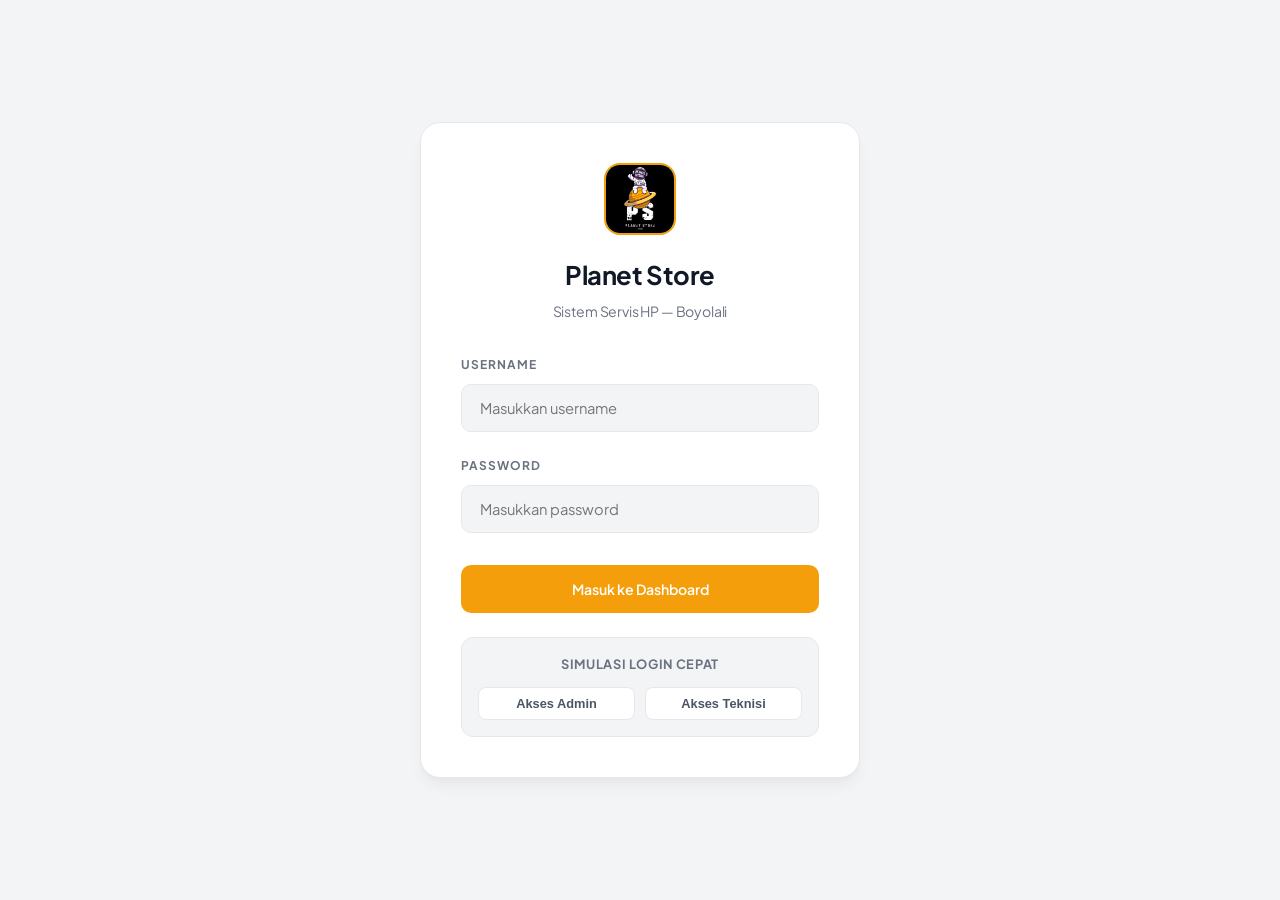
<file: DS_SERVICE/DEMO/index.html>
<!DOCTYPE html>
<html lang="id">
<head>
    <meta charset="UTF-8">
    <meta name="viewport" content="width=device-width, initial-scale=1.0">
    <title>Dashboard Servis — Planet Store Boyolali</title>
    <!-- CSS Link -->
    <link rel="stylesheet" href="css/style.css">
    <link rel="icon" type="image/jpeg" href="../../BRANDING_KIT/LOGO.jpg">
    <script>
        // Check active session before rendering body
        const activeUser = sessionStorage.getItem('active_user');
        if (!activeUser) {
            window.location.href = 'login.html';
        }
    </script>
</head>
<body>

    <!-- App Shell Container -->
    <div class="app-container">
        
        <!-- Sidebar Navigation -->
        <aside class="sidebar">
            <div class="brand">
                <img src="../../BRANDING_KIT/LOGO.jpg" alt="Logo Planet Store" class="brand-logo-img">
                <div class="brand-info">
                    <h1>Planet Store</h1>
                    <span>Boyolali · Service</span>
                </div>
            </div>
            
            <nav style="margin-top: 20px;">
                <ul class="nav-menu">
                    <li class="nav-item active" data-tab="overview">
                        <a href="javascript:void(0)">
                            <svg viewBox="0 0 24 24" fill="none" stroke="currentColor" stroke-width="2" stroke-linecap="round" stroke-linejoin="round"><rect x="3" y="3" width="7" height="9"/><rect x="14" y="3" width="7" height="5"/><rect x="14" y="12" width="7" height="9"/><rect x="3" y="16" width="7" height="5"/></svg> Ringkasan Dashboard
                        </a>
                    </li>
                    <li class="nav-item" data-tab="tickets">
                        <a href="javascript:void(0)">
                            <svg viewBox="0 0 24 24" fill="none" stroke="currentColor" stroke-width="2" stroke-linecap="round" stroke-linejoin="round"><path d="M14.7 6.3a1 1 0 0 0 0 1.4l1.6 1.6a1 1 0 0 0 1.4 0l3.77-3.77a6 6 0 0 1-7.94 7.94l-6.91 6.91a2.12 2.12 0 0 1-3-3l6.91-6.91a6 6 0 0 1 7.94-7.94l-3.76 3.76z"/></svg> Daftar Antrian Servis
                        </a>
                    </li>
                    <li class="nav-item" data-tab="parts">
                        <a href="javascript:void(0)">
                            <svg viewBox="0 0 24 24" fill="none" stroke="currentColor" stroke-width="2" stroke-linecap="round" stroke-linejoin="round"><path d="M21 16V8a2 2 0 0 0-1-1.73l-7-4a2 2 0 0 0-2 0l-7 4A2 2 0 0 0 3 8v8a2 2 0 0 0 1 1.73l7 4a2 2 0 0 0 2 0l7-4A2 2 0 0 0 21 16z"/><polyline points="3.27 6.96 12 12.01 20.73 6.96"/><line x1="12" y1="22.08" x2="12" y2="12"/></svg> Manajemen Sparepart & Stok
                        </a>
                    </li>
                    <li class="nav-item" data-tab="techs">
                        <a href="javascript:void(0)">
                            <svg viewBox="0 0 24 24" fill="none" stroke="currentColor" stroke-width="2" stroke-linecap="round" stroke-linejoin="round"><path d="M17 21v-2a4 4 0 0 0-4-4H5a4 4 0 0 0-4 4v2"/><circle cx="9" cy="7" r="4"/><path d="M23 21v-2a4 4 0 0 0-3-3.87"/><path d="M16 3.13a4 4 0 0 1 0 7.75"/></svg> Manajemen Teknisi
                        </a>
                    </li>
                    <li class="nav-item" data-tab="mutations" id="tab-mutations-link">
                        <a href="javascript:void(0)">
                            <svg viewBox="0 0 24 24" fill="none" stroke="currentColor" stroke-width="2" stroke-linecap="round" stroke-linejoin="round"><line x1="12" y1="1" x2="12" y2="23"/><path d="M17 5H9.5a3.5 3.5 0 0 0 0 7h5a3.5 3.5 0 0 1 0 7H6"/></svg> Mutasi Keuangan
                        </a>
                    </li>
                    <li class="nav-item-divider" style="border-top: 1px solid var(--border-soft); margin: 12px 16px;"></li>
                    <li class="nav-item">
                        <a href="tracking.html" target="_blank">
                            <svg viewBox="0 0 24 24" fill="none" stroke="currentColor" stroke-width="2" stroke-linecap="round" stroke-linejoin="round"><circle cx="11" cy="11" r="8"/><line x1="21" y1="21" x2="16.65" y2="16.65"/></svg> Pelacakan Customer
                        </a>
                    </li>
                </ul>
            </nav>
            
            <div class="sidebar-footer">
                <p>Planet Store v1.0</p>
                <p style="font-size: 0.65rem; margin-top: 4px;">Pusat HP Murah & Bergaransi</p>
            </div>
        </aside>

        <!-- Main Content Panel -->
        <main class="main-content">
            
            <!-- Top Header Bar -->
            <header class="topbar">
                <div class="topbar-title">
                    <h2>Manajemen Antrian Servis</h2>
                    <p>Planet Store Boyolali — Pusatnya HP Murah & Bergaransi</p>
                </div>
                <div class="topbar-actions">
                    <span id="user-display" style="font-size:0.82rem; color:var(--text-muted); background:var(--bg-dark); border:1px solid var(--border-soft); padding:8px 14px; border-radius:8px; font-weight:600;"></span>
                    <button class="btn btn-secondary" id="btn-export-excel" style="padding: 8px 12px; font-size: 0.85rem; display: inline-flex; align-items: center; gap: 6px;">
                        <svg viewBox="0 0 24 24" fill="none" stroke="currentColor" stroke-width="2" stroke-linecap="round" stroke-linejoin="round" style="width:16px; height:16px; stroke: #10B981;"><path d="M14 2H6a2 2 0 0 0-2 2v16a2 2 0 0 0 2 2h12a2 2 0 0 0 2-2V8z"/><polyline points="14 2 14 8 20 8"/><line x1="16" y1="13" x2="8" y2="13"/><line x1="16" y1="17" x2="8" y2="17"/><polyline points="10 9 9 9 8 9"/></svg>
                        Excel
                    </button>
                    <button class="btn btn-secondary" id="btn-print-pdf" style="padding: 8px 12px; font-size: 0.85rem; display: inline-flex; align-items: center; gap: 6px;">
                        <svg viewBox="0 0 24 24" fill="none" stroke="currentColor" stroke-width="2" stroke-linecap="round" stroke-linejoin="round" style="width:16px; height:16px; stroke: #3B82F6;"><polyline points="6 9 6 2 18 2 18 9"/><path d="M6 18H4a2 2 0 0 1-2-2v-5a2 2 0 0 1 2-2h16a2 2 0 0 1 2 2v5a2 2 0 0 1-2 2h-2"/><rect x="6" y="14" width="12" height="8"/></svg>
                        PDF
                    </button>
                    <button class="btn btn-secondary" style="padding: 8px 16px; font-size: 0.85rem;" id="btn-logout">Keluar</button>
                    <button class="btn btn-cta" id="btn-open-create">
                        <span style="font-size:1.1rem; line-height:0;">+</span> Buat Tiket Servis
                    </button>
                </div>
            </header>

            <!-- KPI Cards Grid -->
            <section class="kpi-grid">
                <div class="kpi-card">
                    <div class="kpi-header">
                        <span class="kpi-title">Tiket Aktif</span>
                        <span class="kpi-icon">
                            <svg viewBox="0 0 24 24" fill="none" stroke="currentColor" stroke-width="2" stroke-linecap="round" stroke-linejoin="round"><circle cx="12" cy="12" r="3"/><path d="M19.4 15a1.65 1.65 0 0 0 .33 1.82l.06.06a2 2 0 1 1-2.83 2.83l-.06-.06a1.65 1.65 0 0 0-1.82-.33 1.65 1.65 0 0 0-1 1.51V21a2 2 0 0 1-4 0v-.09A1.65 1.65 0 0 0 9 19.4a1.65 1.65 0 0 0-1.82.33l-.06.06a2 2 0 1 1-2.83-2.83l.06-.06a1.65 1.65 0 0 0 .33-1.82 1.65 1.65 0 0 0-1.51-1H3a2 2 0 0 1 0-4h.09A1.65 1.65 0 0 0 4.6 9a1.65 1.65 0 0 0-.33-1.82l-.06-.06a2 2 0 1 1 2.83-2.83l.06.06a1.65 1.65 0 0 0 1.82.33H9a1.65 1.65 0 0 0 1-1.51V3a2 2 0 0 1 4 0v.09a1.65 1.65 0 0 0 1 1.51 1.65 1.65 0 0 0 1.82-.33l.06-.06a2 2 0 1 1 2.83 2.83l-.06.06a1.65 1.65 0 0 0-.33 1.82V9a1.65 1.65 0 0 0 1.51 1H21a2 2 0 0 1 0 4h-.09a1.65 1.65 0 0 0-1.51 1z"/></svg>
                        </span>
                    </div>
                    <div class="kpi-value" id="kpi-total-active">0</div>
                    <div class="kpi-footer">Sedang dalam pengerjaan</div>
                </div>
                
                <div class="kpi-card">
                    <div class="kpi-header">
                        <span class="kpi-title">Menunggu ACC</span>
                        <span class="kpi-icon">
                            <svg viewBox="0 0 24 24" fill="none" stroke="currentColor" stroke-width="2" stroke-linecap="round" stroke-linejoin="round"><circle cx="12" cy="12" r="10"/><polyline points="12 6 12 12 16 14"/></svg>
                        </span>
                    </div>
                    <div class="kpi-value" id="kpi-waiting-acc" style="color: var(--status-menunggu-acc);">0</div>
                    <div class="kpi-footer">Menunggu konfirmasi biaya</div>
                </div>
                
                <div class="kpi-card">
                    <div class="kpi-header">
                        <span class="kpi-title">Selesai Hari Ini</span>
                        <span class="kpi-icon">
                            <svg viewBox="0 0 24 24" fill="none" stroke="currentColor" stroke-width="2" stroke-linecap="round" stroke-linejoin="round"><path d="M22 11.08V12a10 10 0 1 1-5.93-9.14"/><polyline points="22 4 12 14.01 9 11.01"/></svg>
                        </span>
                    </div>
                    <div class="kpi-value" id="kpi-completed-today" style="color: var(--status-selesai);">0</div>
                    <div class="kpi-footer">Berhasil diselesaikan hari ini</div>
                </div>
                
                <div class="kpi-card">
                    <div class="kpi-header">
                        <span class="kpi-title">Stok Part Kritis</span>
                        <span class="kpi-icon">
                            <svg viewBox="0 0 24 24" fill="none" stroke="currentColor" stroke-width="2" stroke-linecap="round" stroke-linejoin="round"><path d="M10.29 3.86L1.82 18a2 2 0 0 0 1.71 3h16.94a2 2 0 0 0 1.71-3L13.71 3.86a2 2 0 0 0-3.42 0z"/><line x1="12" y1="9" x2="12" y2="13"/><line x1="12" y1="17" x2="12.01" y2="17"/></svg>
                        </span>
                    </div>
                    <div class="kpi-value" id="kpi-low-stock" style="color: var(--status-dibatalkan);">0</div>
                    <div class="kpi-footer">Stok sparepart menipis</div>
                </div>
            </section>

            <!-- Tab Content Switch Areas (Tab-nav removed) -->
            <!-- Tab 0: Ringkasan Dashboard (Landing Overview) -->
            <div class="tab-content active" id="tab-content-overview">
                <!-- Section 1: Profit Hari Ini Hero Banner -->
                <div class="profit-hero-grid">
                    <div class="profit-hero-card">
                        <div class="profit-hero-icon income-icon">
                            <svg viewBox="0 0 24 24" fill="none" stroke="currentColor" stroke-width="2" stroke-linecap="round" stroke-linejoin="round"><polyline points="23 6 13.5 15.5 8.5 10.5 1 18"/><polyline points="17 6 23 6 23 12"/></svg>
                        </div>
                        <div>
                            <div class="profit-hero-label">Pemasukan Hari Ini</div>
                            <div class="profit-hero-value" id="ov-today-income">Rp 0</div>
                            <div class="profit-hero-sub" id="ov-today-income-count">0 transaksi masuk</div>
                        </div>
                    </div>
                    <div class="profit-hero-card">
                        <div class="profit-hero-icon expense-icon">
                            <svg viewBox="0 0 24 24" fill="none" stroke="currentColor" stroke-width="2" stroke-linecap="round" stroke-linejoin="round"><polyline points="23 18 13.5 8.5 8.5 13.5 1 6"/><polyline points="17 18 23 18 23 12"/></svg>
                        </div>
                        <div>
                            <div class="profit-hero-label">Pengeluaran Hari Ini</div>
                            <div class="profit-hero-value" id="ov-today-expense">Rp 0</div>
                            <div class="profit-hero-sub" id="ov-today-expense-count">0 transaksi keluar</div>
                        </div>
                    </div>
                    <div class="profit-hero-card profit-highlight">
                        <div class="profit-hero-icon net-icon">
                            <svg viewBox="0 0 24 24" fill="none" stroke="currentColor" stroke-width="2" stroke-linecap="round" stroke-linejoin="round"><circle cx="12" cy="12" r="10"/><line x1="12" y1="8" x2="12" y2="16"/><line x1="8" y1="12" x2="16" y2="12"/></svg>
                        </div>
                        <div>
                            <div class="profit-hero-label">Profit Bersih Hari Ini</div>
                            <div class="profit-hero-value" id="ov-today-profit">Rp 0</div>
                            <div class="profit-hero-sub">Pemasukan − Pengeluaran</div>
                        </div>
                    </div>
                </div>

                <!-- Section 2: KPI Metrics Grid (6 cards) -->
                <div class="kpi-grid kpi-grid-6" style="margin-bottom: 24px;">
                    <div class="kpi-card">
                        <div class="kpi-header">
                            <span class="kpi-title">Pendapatan Jasa Bersih</span>
                            <span class="kpi-icon">
                                <svg viewBox="0 0 24 24" fill="none" stroke="currentColor" stroke-width="2" stroke-linecap="round" stroke-linejoin="round"><line x1="12" y1="1" x2="12" y2="23"/><path d="M17 5H9.5a3.5 3.5 0 0 0 0 7h5a3.5 3.5 0 0 1 0 7H6"/></svg>
                            </span>
                        </div>
                        <div class="kpi-value" id="ov-net-revenue" style="color: var(--status-diambil);">Rp 0</div>
                        <div class="kpi-footer">Estimasi biaya - harga beli sparepart</div>
                    </div>
                    <div class="kpi-card">
                        <div class="kpi-header">
                            <span class="kpi-title">Tingkat Keberhasilan</span>
                            <span class="kpi-icon">
                                <svg viewBox="0 0 24 24" fill="none" stroke="currentColor" stroke-width="2" stroke-linecap="round" stroke-linejoin="round"><path d="M22 11.08V12a10 10 0 1 1-5.93-9.14"/><polyline points="22 4 12 14.01 9 11.01"/></svg>
                            </span>
                        </div>
                        <div class="kpi-value" id="ov-success-rate" style="color: var(--status-selesai);">0%</div>
                        <div class="kpi-footer">Servis selesai vs dibatalkan</div>
                    </div>
                    <div class="kpi-card">
                        <div class="kpi-header">
                            <span class="kpi-title">Teknisi Terbaik</span>
                            <span class="kpi-icon">
                                <svg viewBox="0 0 24 24" fill="none" stroke="currentColor" stroke-width="2" stroke-linecap="round" stroke-linejoin="round"><polygon points="12 2 15.09 8.26 22 9.27 17 14.14 18.18 21.02 12 17.77 5.82 21.02 7 14.14 2 9.27 8.91 8.26 12 2"/></svg>
                            </span>
                        </div>
                        <div class="kpi-value" id="ov-top-tech" style="font-size: 1.5rem; margin-top: 4px; font-weight: 700;">-</div>
                        <div class="kpi-footer">Berdasarkan rating & produktivitas</div>
                    </div>
                    <div class="kpi-card">
                        <div class="kpi-header">
                            <span class="kpi-title">Pemanfaatan Arus Kas</span>
                            <span class="kpi-icon">
                                <svg viewBox="0 0 24 24" fill="none" stroke="currentColor" stroke-width="2" stroke-linecap="round" stroke-linejoin="round"><polyline points="23 6 13.5 15.5 8.5 10.5 1 18"/><polyline points="17 6 23 6 23 12"/></svg>
                            </span>
                        </div>
                        <div class="kpi-value" id="ov-cash-utilization" style="color: var(--primary-purple);">0%</div>
                        <div class="kpi-footer">Persentase pengeluaran / pemasukan</div>
                    </div>
                    <div class="kpi-card" id="ov-overdue-card">
                        <div class="kpi-header">
                            <span class="kpi-title">Tiket Overdue</span>
                            <span class="kpi-icon">
                                <svg viewBox="0 0 24 24" fill="none" stroke="currentColor" stroke-width="2" stroke-linecap="round" stroke-linejoin="round"><path d="M10.29 3.86L1.82 18a2 2 0 0 0 1.71 3h16.94a2 2 0 0 0 1.71-3L13.71 3.86a2 2 0 0 0-3.42 0z"/><line x1="12" y1="9" x2="12" y2="13"/><line x1="12" y1="17" x2="12.01" y2="17"/></svg>
                            </span>
                        </div>
                        <div class="kpi-value" id="ov-overdue-count" style="color: var(--status-dibatalkan);">0</div>
                        <div class="kpi-footer">Melebihi estimasi tanggal selesai</div>
                    </div>
                    <div class="kpi-card">
                        <div class="kpi-header">
                            <span class="kpi-title">Rata-rata Waktu Servis</span>
                            <span class="kpi-icon">
                                <svg viewBox="0 0 24 24" fill="none" stroke="currentColor" stroke-width="2" stroke-linecap="round" stroke-linejoin="round"><circle cx="12" cy="12" r="10"/><polyline points="12 6 12 12 14 14"/></svg>
                            </span>
                        </div>
                        <div class="kpi-value" id="ov-avg-service-time" style="color: var(--primary-purple);">-</div>
                        <div class="kpi-footer">Dari diterima sampai selesai</div>
                    </div>
                </div>

                <!-- Section 3: Charts & Insights Layout -->
                <div style="display: grid; grid-template-columns: 1.8fr 1.2fr; gap: 24px; margin-bottom: 24px;">
                    <!-- Left: Arus Kas Chart -->
                    <div class="table-container" style="padding: 24px; margin-bottom: 0; display: flex; flex-direction: column;">
                        <h3 style="font-size: 1.15rem; margin-bottom: 16px; display: flex; align-items: center; gap: 8px;">
                            <svg viewBox="0 0 24 24" fill="none" stroke="currentColor" stroke-width="2" style="width: 20px; height: 20px; stroke: var(--primary-purple);"><polyline points="23 6 13.5 15.5 8.5 10.5 1 18"/><polyline points="17 6 23 6 23 12"/></svg>
                            Grafik Keuntungan Bersih Harian (7 Hari)
                        </h3>
                        <div style="position: relative; flex: 1; min-height: 260px;" id="overview-chart-wrapper">
                            <!-- Dynamic SVG chart injected here -->
                        </div>
                    </div>

                    <!-- Right: Payment Breakdown + Repeat Customers -->
                    <div style="display: flex; flex-direction: column; gap: 24px;">
                        <!-- Payment Breakdown Donut -->
                        <div class="table-container" style="padding: 24px; margin-bottom: 0;">
                            <h3 style="font-size: 1.05rem; margin-bottom: 16px; display: flex; align-items: center; gap: 8px;">
                                <svg viewBox="0 0 24 24" fill="none" stroke="currentColor" stroke-width="2" style="width: 18px; height: 18px; stroke: var(--accent-orange);"><circle cx="12" cy="12" r="10"/><path d="M12 2a10 10 0 0 1 10 10"/><line x1="12" y1="12" x2="12" y2="2"/><line x1="12" y1="12" x2="22" y2="12"/></svg>
                                Breakdown Metode Pembayaran
                            </h3>
                            <div id="ov-payment-breakdown" style="min-height: 180px;"></div>
                        </div>

                        <!-- Repeat Customers -->
                        <div class="table-container" style="padding: 24px; margin-bottom: 0;">
                            <h3 style="font-size: 1.05rem; margin-bottom: 16px; display: flex; align-items: center; gap: 8px;">
                                <svg viewBox="0 0 24 24" fill="none" stroke="currentColor" stroke-width="2" style="width: 18px; height: 18px; stroke: var(--status-selesai);"><path d="M17 21v-2a4 4 0 0 0-4-4H5a4 4 0 0 0-4 4v2"/><circle cx="9" cy="7" r="4"/><path d="M23 21v-2a4 4 0 0 0-3-3.87"/><path d="M16 3.13a4 4 0 0 1 0 7.75"/></svg>
                                Pelanggan Berulang
                            </h3>
                            <div id="ov-repeat-customers" style="font-size: 0.85rem;"></div>
                        </div>
                    </div>
                </div>

                <!-- Section 4: Kinerja Teknisi Comparison -->
                <div class="table-container" style="padding: 24px; margin-bottom: 24px;">
                    <h3 style="font-size: 1.15rem; margin-bottom: 20px; display: flex; align-items: center; gap: 8px;">
                        <svg viewBox="0 0 24 24" fill="none" stroke="currentColor" stroke-width="2" style="width: 20px; height: 20px; stroke: var(--primary-purple);"><path d="M17 21v-2a4 4 0 0 0-4-4H5a4 4 0 0 0-4 4v2"/><circle cx="9" cy="7" r="4"/><path d="M23 21v-2a4 4 0 0 0-3-3.87"/><path d="M16 3.13a4 4 0 0 1 0 7.75"/></svg>
                        Perbandingan Kinerja Teknisi
                    </h3>
                    <div id="ov-tech-performance"></div>
                </div>

                <!-- Section 5: Overdue Tiket Detail (shown dynamically) -->
                <div class="table-container" id="ov-overdue-section" style="padding: 24px; margin-bottom: 24px; display: none;">
                    <h3 style="font-size: 1.05rem; margin-bottom: 16px; display: flex; align-items: center; gap: 8px; color: var(--status-dibatalkan);">
                        <svg viewBox="0 0 24 24" fill="none" stroke="currentColor" stroke-width="2" style="width: 18px; height: 18px;"><path d="M10.29 3.86L1.82 18a2 2 0 0 0 1.71 3h16.94a2 2 0 0 0 1.71-3L13.71 3.86a2 2 0 0 0-3.42 0z"/><line x1="12" y1="9" x2="12" y2="13"/><line x1="12" y1="17" x2="12.01" y2="17"/></svg>
                        Tiket Melebihi Estimasi
                    </h3>
                    <div id="ov-overdue-list"></div>
                </div>


            </div>

            <div class="tab-content" id="tab-content-tickets">
                <div class="table-container">
                    <div class="table-header-bar">
                        <div class="search-wrapper">
                            <svg viewBox="0 0 24 24" fill="none" stroke="currentColor" stroke-width="2" stroke-linecap="round" stroke-linejoin="round"><circle cx="11" cy="11" r="8"/><line x1="21" y1="21" x2="16.65" y2="16.65"/></svg>
                            <input type="text" id="admin-search" placeholder="Cari nama, no tiket, tipe HP...">
                        </div>
                        <div class="filter-wrapper">
                            <select id="filter-status" class="filter-select">
                                <option value="ALL">Semua Status</option>
                                <option value="DITERIMA">Diterima</option>
                                <option value="DIAGNOSA">Diagnosa</option>
                                <option value="MENUNGGU_ACC">Menunggu ACC</option>
                                <option value="MENUNGGU_PART">Menunggu Part</option>
                                <option value="PROSES">Proses Perbaikan</option>
                                <option value="QC_TESTING">QC / Testing</option>
                                <option value="SELESAI">Selesai</option>
                                <option value="DIAMBIL">Diambil / Lunas</option>
                                <option value="DIBATALKAN">Dibatalkan</option>
                            </select>
                            
                            <select id="filter-priority" class="filter-select">
                                <option value="ALL">Semua Prioritas</option>
                                <option value="NORMAL">Normal</option>
                                <option value="EXPRESS">Express</option>
                            </select>
                        </div>
                    </div>
                    
                    <table class="custom-table">
                        <thead>
                            <tr>
                                <th>No Tiket</th>
                                <th>Nama Pelanggan</th>
                                <th>Perangkat</th>
                                <th>Prioritas</th>
                                <th>Teknisi</th>
                                <th>Status</th>
                                <th>Estimasi Selesai</th>
                            </tr>
                        </thead>
                        <tbody id="ticket-table-body">
                            <!-- Populated dynamically via admin.js -->
                        </tbody>
                    </table>
                </div>
            </div>

            <!-- Tab 2: Spareparts Inventory -->
            <div class="tab-content" id="tab-content-parts">
                <div style="display:grid; grid-template-columns: 2fr 1fr; gap:24px;">
                    <!-- Sparepart Table -->
                    <div class="table-container" style="margin-bottom:0;">
                        <table class="custom-table">
                            <thead>
                                <tr>
                                    <th>Nama Sparepart</th>
                                    <th>Kompatibilitas</th>
                                    <th>Harga Beli</th>
                                    <th>Harga Jual</th>
                                    <th>Stok</th>
                                    <th>Supplier</th>
                                </tr>
                            </thead>
                            <tbody id="parts-table-body">
                                <!-- Populated dynamically -->
                            </tbody>
                        </table>
                    </div>
                    
                    <!-- Sparepart Alert Box -->
                    <div>
                        <h3 style="font-size: 1.1rem; margin-bottom:12px;">Pemberitahuan Stok</h3>
                        <div id="low-stock-warnings">
                            <!-- Low stock notifications injected here -->
                        </div>
                    </div>
                </div>
            </div>

            <!-- Tab 3: Technicians Management -->
            <div class="tab-content" id="tab-content-techs">
                <div style="display: flex; justify-content: space-between; align-items: center; margin-bottom: 24px;">
                    <h3 style="font-size: 1.25rem;">Daftar Teknisi Aktif</h3>
                    <button class="btn btn-primary" id="btn-open-create-tech" style="padding: 8px 16px; font-size: 0.85rem;">+ Tambah Teknisi</button>
                </div>
                <div style="display: grid; grid-template-columns: repeat(auto-fit, minmax(280px, 1fr)); gap: 24px;" id="tech-cards-grid">
                    <!-- Populated dynamically via admin.js -->
                </div>
            </div>

            <!-- Tab 4: Financial Mutations -->
            <div class="tab-content" id="tab-content-mutations">
                <div style="display: flex; justify-content: space-between; align-items: center; margin-bottom: 24px;">
                    <h3 style="font-size: 1.25rem;">Buku Ledger Aliran Kas (SM-01)</h3>
                    <button class="btn btn-cta" id="btn-open-create-mutation" style="padding: 8px 16px; font-size: 0.85rem;">+ Catat Kas Manual</button>
                </div>
                
                <!-- Financial Summary Cards -->
                <div class="kpi-grid" style="grid-template-columns: repeat(auto-fit, minmax(180px, 1fr)); margin-bottom: 24px;">
                    <div class="kpi-card" style="padding: 20px;">
                        <div class="kpi-header">
                            <span class="kpi-title">Total Kas Masuk</span>
                        </div>
                        <div class="kpi-value" id="fin-total-in" style="color:var(--status-selesai); font-size: 1.6rem;">Rp 0</div>
                    </div>
                    <div class="kpi-card" style="padding: 20px;">
                        <div class="kpi-header">
                            <span class="kpi-title">Total Kas Keluar</span>
                        </div>
                        <div class="kpi-value" id="fin-total-out" style="color:var(--status-dibatalkan); font-size: 1.6rem;">Rp 0</div>
                    </div>
                    <div class="kpi-card" style="padding: 20px;">
                        <div class="kpi-header">
                            <span class="kpi-title">Saldo Bersih</span>
                        </div>
                        <div class="kpi-value" id="fin-net-balance" style="color:var(--text-title); font-size: 1.6rem;">Rp 0</div>
                    </div>
                </div>

                <div class="table-container">
                    <table class="custom-table">
                        <thead>
                            <tr>
                                <th>Tanggal</th>
                                <th>Ref Transaksi</th>
                                <th>Tipe</th>
                                <th>Kategori</th>
                                <th>Nominal</th>
                                <th>Metode</th>
                                <th>Keterangan</th>
                                <th>Admin</th>
                            </tr>
                        </thead>
                        <tbody id="mutations-table-body">
                            <!-- Populated dynamically via admin.js -->
                        </tbody>
                    </table>
                </div>
            </div>

        </main>
    </div>

    <!-- ==========================================================================
       MODALS SECTION
       ========================================================================== -->

    <!-- Modal 1: Create Ticket Form -->
    <div class="modal-overlay" id="modal-create">
        <div class="modal-container">
            <div class="modal-header">
                <h3>Buat Tiket Servis Baru</h3>
                <button class="modal-close">&times;</button>
            </div>
            <form id="form-create-ticket" style="display: flex; flex-direction: column; height: 100%; overflow: hidden;">
                <div class="modal-body" style="overflow-y: auto; flex: 1;">
                    <div class="form-row">
                        <div class="form-group">
                            <label for="cust-name">Nama Pelanggan *</label>
                            <input type="text" id="cust-name" class="form-control" placeholder="Nama lengkap customer" required>
                        </div>
                        <div class="form-group">
                            <label for="cust-phone">No. WhatsApp *</label>
                            <input type="tel" id="cust-phone" class="form-control" placeholder="Contoh: 08951234567" required>
                        </div>
                    </div>
                    
                    <div class="form-row">
                        <div class="form-group">
                            <label for="device-model">Model Device *</label>
                            <input type="text" id="device-model" class="form-control" placeholder="Contoh: iPhone 12 Pro Max" list="iphone-models" required>
                            <datalist id="iphone-models">
                                <option value="iPhone X"></option>
                                <option value="iPhone XR"></option>
                                <option value="iPhone XS"></option>
                                <option value="iPhone XS Max"></option>
                                <option value="iPhone 11"></option>
                                <option value="iPhone 11 Pro"></option>
                                <option value="iPhone 11 Pro Max"></option>
                                <option value="iPhone SE (2020)"></option>
                                <option value="iPhone 12 mini"></option>
                                <option value="iPhone 12"></option>
                                <option value="iPhone 12 Pro"></option>
                                <option value="iPhone 12 Pro Max"></option>
                                <option value="iPhone 13 mini"></option>
                                <option value="iPhone 13"></option>
                                <option value="iPhone 13 Pro"></option>
                                <option value="iPhone 13 Pro Max"></option>
                                <option value="iPhone SE (2022)"></option>
                                <option value="iPhone 14"></option>
                                <option value="iPhone 14 Plus"></option>
                                <option value="iPhone 14 Pro"></option>
                                <option value="iPhone 14 Pro Max"></option>
                                <option value="iPhone 15"></option>
                                <option value="iPhone 15 Plus"></option>
                                <option value="iPhone 15 Pro"></option>
                                <option value="iPhone 15 Pro Max"></option>
                                <option value="iPhone 16"></option>
                                <option value="iPhone 16 Plus"></option>
                                <option value="iPhone 16 Pro"></option>
                                <option value="iPhone 16 Pro Max"></option>
                            </datalist>
                        </div>
                        <div class="form-group">
                            <label for="device-imei">Nomor IMEI</label>
                            <input type="text" id="device-imei" class="form-control" placeholder="15 digit nomor IMEI (opsional)">
                        </div>
                    </div>

                    <div class="form-group">
                        <label for="complaint">Keluhan Kerusakan *</label>
                        <textarea id="complaint" class="form-control" rows="3" placeholder="Jelaskan masalah device secara rinci..." required></textarea>
                    </div>

                    <div class="form-group">
                        <label for="condition">Kondisi Fisik Saat Masuk</label>
                        <input type="text" id="condition" class="form-control" placeholder="Contoh: Layar baret wajar, casing casing dent">
                    </div>

                    <div class="form-row">
                        <div class="form-group">
                            <label for="technician">Teknisi Penanggung Jawab</label>
                            <select id="technician" class="form-control">
                                <!-- Injected dynamically via database technicians list -->
                            </select>
                        </div>
                        <div class="form-group">
                            <label for="priority">Prioritas Servis</label>
                            <select id="priority" class="form-control">
                                <option value="NORMAL">Normal</option>
                                <option value="EXPRESS">Express</option>
                            </select>
                        </div>
                    </div>

                    <div class="form-row">
                        <div class="form-group">
                            <label for="est-date">Estimasi Tanggal Selesai</label>
                            <input type="date" id="est-date" class="form-control">
                        </div>
                        <div class="form-group">
                            <label for="est-cost">Estimasi Awal Biaya (Rp)</label>
                            <input type="text" id="est-cost" class="form-control" placeholder="Rp" inputmode="numeric">
                        </div>
                    </div>

                    <!-- Password / Lock Security Credentials -->
                    <div style="border-top:1px dashed var(--border-color); margin-top:20px; padding-top:16px;">
                        <h4 style="font-size:0.9rem; margin-bottom:12px; color:var(--text-title);">Pengaman & Kredensial Unit</h4>
                        <div class="form-row">
                            <div class="form-group">
                                <label for="create-lock-type">Jenis Kunci Layar</label>
                                <select id="create-lock-type" class="form-control">
                                    <option value="NONE">Tanpa Kunci (None)</option>
                                    <option value="PIN">Kode PIN (Angka)</option>
                                    <option value="PATTERN">Pola Gambar (Pattern)</option>
                                    <option value="PASSWORD">Kata Sandi (Password)</option>
                                </select>
                            </div>
                            <div class="form-group" style="position: relative;">
                                <label for="create-lock-code">Sandi / Pola Kunci</label>
                                <input type="text" id="create-lock-code" class="form-control" placeholder="Sandi atau urutan nomor pola (misal: 12589)">
                                <div id="pattern-draw-container" style="display:none; margin-top: 10px; padding: 10px; background: var(--bg-dark); border-radius: 8px; border: 1px solid var(--border-color); text-align: center;">
                                    <div style="font-size:0.75rem; color:var(--text-muted); margin-bottom:8px;">Gambar Pola pada Grid 3x3 di bawah:</div>
                                    <div style="display: grid; grid-template-columns: repeat(3, 50px); gap: 10px; justify-content: center; margin: 0 auto; width: 170px;" id="pattern-lock-grid">
                                        <div class="pattern-node" data-node="1" style="width:50px; height:50px; border-radius:50%; border:2px solid var(--primary-purple); display:flex; align-items:center; justify-content:center; cursor:pointer; font-weight:700; color:var(--text-muted); font-size:0.8rem; background:rgba(255,255,255,0.02);">1</div>
                                        <div class="pattern-node" data-node="2" style="width:50px; height:50px; border-radius:50%; border:2px solid var(--primary-purple); display:flex; align-items:center; justify-content:center; cursor:pointer; font-weight:700; color:var(--text-muted); font-size:0.8rem; background:rgba(255,255,255,0.02);">2</div>
                                        <div class="pattern-node" data-node="3" style="width:50px; height:50px; border-radius:50%; border:2px solid var(--primary-purple); display:flex; align-items:center; justify-content:center; cursor:pointer; font-weight:700; color:var(--text-muted); font-size:0.8rem; background:rgba(255,255,255,0.02);">3</div>
                                        <div class="pattern-node" data-node="4" style="width:50px; height:50px; border-radius:50%; border:2px solid var(--primary-purple); display:flex; align-items:center; justify-content:center; cursor:pointer; font-weight:700; color:var(--text-muted); font-size:0.8rem; background:rgba(255,255,255,0.02);">4</div>
                                        <div class="pattern-node" data-node="5" style="width:50px; height:50px; border-radius:50%; border:2px solid var(--primary-purple); display:flex; align-items:center; justify-content:center; cursor:pointer; font-weight:700; color:var(--text-muted); font-size:0.8rem; background:rgba(255,255,255,0.02);">5</div>
                                        <div class="pattern-node" data-node="6" style="width:50px; height:50px; border-radius:50%; border:2px solid var(--primary-purple); display:flex; align-items:center; justify-content:center; cursor:pointer; font-weight:700; color:var(--text-muted); font-size:0.8rem; background:rgba(255,255,255,0.02);">6</div>
                                        <div class="pattern-node" data-node="7" style="width:50px; height:50px; border-radius:50%; border:2px solid var(--primary-purple); display:flex; align-items:center; justify-content:center; cursor:pointer; font-weight:700; color:var(--text-muted); font-size:0.8rem; background:rgba(255,255,255,0.02);">7</div>
                                        <div class="pattern-node" data-node="8" style="width:50px; height:50px; border-radius:50%; border:2px solid var(--primary-purple); display:flex; align-items:center; justify-content:center; cursor:pointer; font-weight:700; color:var(--text-muted); font-size:0.8rem; background:rgba(255,255,255,0.02);">8</div>
                                        <div class="pattern-node" data-node="9" style="width:50px; height:50px; border-radius:50%; border:2px solid var(--primary-purple); display:flex; align-items:center; justify-content:center; cursor:pointer; font-weight:700; color:var(--text-muted); font-size:0.8rem; background:rgba(255,255,255,0.02);">9</div>
                                    </div>
                                    <button type="button" class="btn btn-secondary" id="btn-clear-pattern" style="margin-top:8px; padding:4px 10px; font-size:0.75rem;">Reset Pola</button>
                                </div>
                            </div>
                        </div>
                    </div>

                    <!-- Condition Photo Check-In Attachments -->
                    <div style="border-top:1px dashed var(--border-color); margin-top:20px; padding-top:16px; margin-bottom: 20px;">
                        <h4 style="font-size:0.9rem; margin-bottom:12px; color:var(--text-title);">Foto Dokumentasi Unit Masuk & Customer</h4>
                        <div style="display:grid; grid-template-columns: repeat(2, 1fr); gap:16px;">
                            <div class="form-group">
                                <label style="font-size:0.8rem; color:var(--text-secondary);">Foto Kondisi Depan</label>
                                <input type="file" id="create-photo-front" accept="image/*" class="form-control" style="font-size:0.8rem; padding:6px;">
                                <div id="preview-photo-front" style="display:none; margin-top:8px; text-align:center;"><img src="" style="max-height:80px; border-radius:6px; border:1px solid var(--border-soft);"></div>
                            </div>
                            <div class="form-group">
                                <label style="font-size:0.8rem; color:var(--text-secondary);">Foto Kondisi Belakang</label>
                                <input type="file" id="create-photo-back" accept="image/*" class="form-control" style="font-size:0.8rem; padding:6px;">
                                <div id="preview-photo-back" style="display:none; margin-top:8px; text-align:center;"><img src="" style="max-height:80px; border-radius:6px; border:1px solid var(--border-soft);"></div>
                            </div>
                            <div class="form-group">
                                <label style="font-size:0.8rem; color:var(--text-secondary);">Foto Kondisi Samping</label>
                                <input type="file" id="create-photo-side" accept="image/*" class="form-control" style="font-size:0.8rem; padding:6px;">
                                <div id="preview-photo-side" style="display:none; margin-top:8px; text-align:center;"><img src="" style="max-height:80px; border-radius:6px; border:1px solid var(--border-soft);"></div>
                            </div>
                            <div class="form-group">
                                <label style="font-size:0.8rem; color:var(--text-secondary);">Foto Kelengkapan (Dus, Charger, dll)</label>
                                <input type="file" id="create-photo-accessories" accept="image/*" class="form-control" style="font-size:0.8rem; padding:6px;">
                                <div id="preview-photo-accessories" style="display:none; margin-top:8px; text-align:center;"><img src="" style="max-height:80px; border-radius:6px; border:1px solid var(--border-soft);"></div>
                            </div>
                        </div>
                        <div class="form-group" style="margin-top:12px;">
                            <label style="font-size:0.8rem; color:var(--text-secondary); font-weight:700;">Foto Bersama Customer (Bukti Serah Terima) *</label>
                            <input type="file" id="create-photo-customer" accept="image/*" class="form-control" style="font-size:0.8rem; padding:6px;" required>
                            <div id="preview-photo-customer" style="display:none; margin-top:8px; text-align:center;"><img src="" style="max-height:100px; border-radius:6px; border:1px solid var(--border-soft);"></div>
                        </div>
                    </div>
                </div>

                <div class="modal-footer">
                    <button type="button" class="btn btn-secondary modal-close">Batal</button>
                    <button type="submit" class="btn btn-primary">Simpan Tiket</button>
                </div>
            </form>
        </div>
    </div>

    <!-- Modal 1B: Edit Ticket Form -->
    <div class="modal-overlay" id="modal-edit">
        <div class="modal-container">
            <div class="modal-header">
                <h3>Edit Tiket Servis: <span id="edit-ticket-code-header" style="color:var(--accent-orange);">SRV-X</span></h3>
                <button class="modal-close">&times;</button>
            </div>
            <form id="form-edit-ticket" style="display: flex; flex-direction: column; height: 100%; overflow: hidden;">
                <div class="modal-body" style="overflow-y: auto; flex: 1;">
                    <div class="form-row">
                        <div class="form-group">
                            <label for="edit-cust-name">Nama Pelanggan *</label>
                            <input type="text" id="edit-cust-name" class="form-control" placeholder="Nama lengkap customer" required>
                        </div>
                        <div class="form-group">
                            <label for="edit-cust-phone">No. WhatsApp *</label>
                            <input type="tel" id="edit-cust-phone" class="form-control" placeholder="Contoh: 08951234567" required>
                        </div>
                    </div>
                    
                    <div class="form-row">
                        <div class="form-group">
                            <label for="edit-device-model">Model Device *</label>
                            <input type="text" id="edit-device-model" class="form-control" placeholder="Contoh: iPhone 12 Pro Max" list="iphone-models" required>
                        </div>
                        <div class="form-group">
                            <label for="edit-device-imei">Nomor IMEI</label>
                            <input type="text" id="edit-device-imei" class="form-control" placeholder="15 digit nomor IMEI (opsional)">
                        </div>
                    </div>

                    <div class="form-group">
                        <label for="edit-complaint">Keluhan Kerusakan *</label>
                        <textarea id="edit-complaint" class="form-control" rows="3" placeholder="Jelaskan masalah device secara rinci..." required></textarea>
                    </div>

                    <div class="form-group">
                        <label for="edit-condition">Kondisi Fisik Saat Masuk</label>
                        <input type="text" id="edit-condition" class="form-control" placeholder="Contoh: Layar baret wajar, casing casing dent">
                    </div>

                    <div class="form-row">
                        <div class="form-group">
                            <label for="edit-technician">Teknisi Penanggung Jawab</label>
                            <select id="edit-technician" class="form-control">
                                <!-- Injected dynamically via database technicians list -->
                            </select>
                        </div>
                        <div class="form-group">
                            <label for="edit-priority">Prioritas Servis</label>
                            <select id="edit-priority" class="form-control">
                                <option value="NORMAL">Normal</option>
                                <option value="EXPRESS">Express</option>
                            </select>
                        </div>
                    </div>

                    <div class="form-row">
                        <div class="form-group">
                            <label for="edit-est-date">Estimasi Tanggal Selesai</label>
                            <input type="date" id="edit-est-date" class="form-control">
                        </div>
                        <div class="form-group">
                            <label for="edit-est-cost">Estimasi Awal Biaya (Rp)</label>
                            <input type="text" id="edit-est-cost" class="form-control" placeholder="Rp" inputmode="numeric">
                        </div>
                    </div>

                    <!-- Password / Lock Security Credentials -->
                    <div style="border-top:1px dashed var(--border-color); margin-top:20px; padding-top:16px;">
                        <h4 style="font-size:0.9rem; margin-bottom:12px; color:var(--text-title);">Pengaman & Kredensial Unit</h4>
                        <div class="form-row">
                            <div class="form-group">
                                <label for="edit-lock-type">Jenis Kunci Layar</label>
                                <select id="edit-lock-type" class="form-control">
                                    <option value="NONE">Tanpa Kunci (None)</option>
                                    <option value="PIN">Kode PIN (Angka)</option>
                                    <option value="PATTERN">Pola Gambar (Pattern)</option>
                                    <option value="PASSWORD">Kata Sandi (Password)</option>
                                </select>
                            </div>
                            <div class="form-group" style="position: relative;">
                                <label for="edit-lock-code">Sandi / Pola Kunci</label>
                                <input type="text" id="edit-lock-code" class="form-control" placeholder="Sandi atau urutan nomor pola">
                                <div id="pattern-draw-container-edit" style="display:none; margin-top: 10px; padding: 10px; background: var(--bg-dark); border-radius: 8px; border: 1px solid var(--border-color); text-align: center;">
                                    <div style="font-size:0.75rem; color:var(--text-muted); margin-bottom:8px;">Gambar Pola pada Grid 3x3 di bawah:</div>
                                    <div style="display: grid; grid-template-columns: repeat(3, 50px); gap: 10px; justify-content: center; margin: 0 auto; width: 170px;" id="pattern-lock-grid-edit">
                                        <div class="pattern-node-edit" data-node="1" style="width:50px; height:50px; border-radius:50%; border:2px solid var(--primary-purple); display:flex; align-items:center; justify-content:center; cursor:pointer; font-weight:700; color:var(--text-muted); font-size:0.8rem; background:rgba(255,255,255,0.02);">1</div>
                                        <div class="pattern-node-edit" data-node="2" style="width:50px; height:50px; border-radius:50%; border:2px solid var(--primary-purple); display:flex; align-items:center; justify-content:center; cursor:pointer; font-weight:700; color:var(--text-muted); font-size:0.8rem; background:rgba(255,255,255,0.02);">2</div>
                                        <div class="pattern-node-edit" data-node="3" style="width:50px; height:50px; border-radius:50%; border:2px solid var(--primary-purple); display:flex; align-items:center; justify-content:center; cursor:pointer; font-weight:700; color:var(--text-muted); font-size:0.8rem; background:rgba(255,255,255,0.02);">3</div>
                                        <div class="pattern-node-edit" data-node="4" style="width:50px; height:50px; border-radius:50%; border:2px solid var(--primary-purple); display:flex; align-items:center; justify-content:center; cursor:pointer; font-weight:700; color:var(--text-muted); font-size:0.8rem; background:rgba(255,255,255,0.02);">4</div>
                                        <div class="pattern-node-edit" data-node="5" style="width:50px; height:50px; border-radius:50%; border:2px solid var(--primary-purple); display:flex; align-items:center; justify-content:center; cursor:pointer; font-weight:700; color:var(--text-muted); font-size:0.8rem; background:rgba(255,255,255,0.02);">5</div>
                                        <div class="pattern-node-edit" data-node="6" style="width:50px; height:50px; border-radius:50%; border:2px solid var(--primary-purple); display:flex; align-items:center; justify-content:center; cursor:pointer; font-weight:700; color:var(--text-muted); font-size:0.8rem; background:rgba(255,255,255,0.02);">6</div>
                                        <div class="pattern-node-edit" data-node="7" style="width:50px; height:50px; border-radius:50%; border:2px solid var(--primary-purple); display:flex; align-items:center; justify-content:center; cursor:pointer; font-weight:700; color:var(--text-muted); font-size:0.8rem; background:rgba(255,255,255,0.02);">7</div>
                                        <div class="pattern-node-edit" data-node="8" style="width:50px; height:50px; border-radius:50%; border:2px solid var(--primary-purple); display:flex; align-items:center; justify-content:center; cursor:pointer; font-weight:700; color:var(--text-muted); font-size:0.8rem; background:rgba(255,255,255,0.02);">8</div>
                                        <div class="pattern-node-edit" data-node="9" style="width:50px; height:50px; border-radius:50%; border:2px solid var(--primary-purple); display:flex; align-items:center; justify-content:center; cursor:pointer; font-weight:700; color:var(--text-muted); font-size:0.8rem; background:rgba(255,255,255,0.02);">9</div>
                                    </div>
                                    <button type="button" class="btn btn-secondary" id="btn-clear-pattern-edit" style="margin-top:8px; padding:4px 10px; font-size:0.75rem;">Reset Pola</button>
                                </div>
                            </div>
                        </div>
                    </div>
                </div>

                <div class="modal-footer">
                    <button type="button" class="btn btn-secondary modal-close">Batal</button>
                    <button type="submit" class="btn btn-primary">Simpan Perubahan</button>
                </div>
            </form>
        </div>
    </div>

    <!-- Modal 2: Ticket Detail & Interactivity -->
    <div class="modal-overlay" id="modal-detail">
        <div class="modal-container" style="max-width: 800px;">
            <div class="modal-header">
                <h3>Detail Tiket: <span id="det-ticket-code" style="color:var(--accent-orange);">SRV-X</span></h3>
                <button class="modal-close">&times;</button>
            </div>
            <div class="modal-body">
                <div class="ticket-grid">
                    
                    <!-- Left Column: Specs, Costs, and Actions -->
                    <div>
                        <div class="form-row">
                            <div class="info-block">
                                <div class="info-label">Nama Pelanggan</div>
                                <div class="info-value" id="det-cust-name">-</div>
                            </div>
                            <div class="info-block">
                                <div class="info-label">No WhatsApp</div>
                                <div class="info-value" id="det-cust-phone">-</div>
                            </div>
                        </div>

                        <div class="form-row">
                            <div class="info-block">
                                <div class="info-label">Model Device</div>
                                <div class="info-value" id="det-model">-</div>
                            </div>
                            <div class="info-block">
                                <div class="info-label">Nomor IMEI</div>
                                <div class="info-value" id="det-imei">-</div>
                            </div>
                        </div>

                        <div class="info-block">
                            <div class="info-label">Keluhan Masalah</div>
                            <div class="info-value" id="det-complaint" style="font-style: italic;">-</div>
                        </div>

                        <div class="info-block">
                            <div class="info-label">Kondisi Fisik Masuk</div>
                            <div class="info-value" id="det-condition">-</div>
                        </div>

                        <!-- Security Lock Credentials Display -->
                        <div class="form-row" style="margin-top: 16px; padding-top: 16px; border-top: 1px solid var(--border-soft);">
                            <div class="info-block">
                                <div class="info-label">Tipe Kunci Layar</div>
                                <div class="info-value" id="det-lock-type">-</div>
                            </div>
                            <div class="info-block">
                                <div class="info-label">Sandi / Pola Kunci</div>
                                <div class="info-value" id="det-lock-code">-</div>
                            </div>
                        </div>

                        <!-- Documentation Photos Display -->
                        <div style="margin-top: 16px; padding-top: 16px; border-top: 1px dashed var(--border-color);">
                            <h4 style="font-size: 0.9rem; margin-bottom: 12px; color: var(--text-title);">Foto Dokumentasi Unit & Customer</h4>
                            <div style="display: grid; grid-template-columns: repeat(3, 1fr); gap: 12px;" id="det-photos-grid">
                                <div style="text-align: center;">
                                    <div style="font-size: 0.72rem; color: var(--text-muted); margin-bottom: 4px;">Depan</div>
                                    <img id="det-photo-front" src="" alt="Foto Depan" style="width: 100%; height: 80px; object-fit: cover; border-radius: 8px; border: 1px solid var(--border-soft); background: var(--bg-dark); cursor: pointer;" onclick="window.open(this.src)">
                                </div>
                                <div style="text-align: center;">
                                    <div style="font-size: 0.72rem; color: var(--text-muted); margin-bottom: 4px;">Belakang</div>
                                    <img id="det-photo-back" src="" alt="Foto Belakang" style="width: 100%; height: 80px; object-fit: cover; border-radius: 8px; border: 1px solid var(--border-soft); background: var(--bg-dark); cursor: pointer;" onclick="window.open(this.src)">
                                </div>
                                <div style="text-align: center;">
                                    <div style="font-size: 0.72rem; color: var(--text-muted); margin-bottom: 4px;">Samping</div>
                                    <img id="det-photo-side" src="" alt="Foto Samping" style="width: 100%; height: 80px; object-fit: cover; border-radius: 8px; border: 1px solid var(--border-soft); background: var(--bg-dark); cursor: pointer;" onclick="window.open(this.src)">
                                </div>
                                <div style="text-align: center;">
                                    <div style="font-size: 0.72rem; color: var(--text-muted); margin-bottom: 4px;">Kelengkapan</div>
                                    <img id="det-photo-accessories" src="" alt="Foto Kelengkapan" style="width: 100%; height: 80px; object-fit: cover; border-radius: 8px; border: 1px solid var(--border-soft); background: var(--bg-dark); cursor: pointer;" onclick="window.open(this.src)">
                                </div>
                                <div style="text-align: center; grid-column: span 2;">
                                    <div style="font-size: 0.72rem; color: var(--text-muted); margin-bottom: 4px; font-weight:700;">Foto Bersama Customer</div>
                                    <img id="det-photo-customer" src="" alt="Foto Customer" style="width: 100%; height: 80px; object-fit: cover; border-radius: 8px; border: 1px solid var(--border-soft); background: var(--bg-dark); cursor: pointer;" onclick="window.open(this.src)">
                                </div>
                            </div>
                        </div>


                        <div class="form-row" style="margin-top: 16px; padding-top: 16px; border-top: 1px solid var(--border-color);">
                            <div class="info-block">
                                <div class="info-label">Teknisi</div>
                                <div class="info-value" id="det-technician">-</div>
                            </div>
                            <div class="info-block">
                                <div class="info-label">Prioritas</div>
                                <div class="info-value" id="det-priority">-</div>
                            </div>
                        </div>

                        <div class="form-row" style="background: rgba(255, 255, 255, 0.02); border: 1px solid var(--border-color); padding: 12px 16px; border-radius: 8px;">
                            <div class="info-block" style="margin-bottom:0;">
                                <div class="info-label">Estimasi Biaya</div>
                                <div class="info-value" id="det-est-cost" style="font-weight:700;">-</div>
                            </div>
                            <div class="info-block" style="margin-bottom:0;">
                                <div class="info-label">Biaya Final (Lunas)</div>
                                <div class="info-value" id="det-final-cost" style="font-weight:700; color: var(--status-selesai);">-</div>
                            </div>
                        </div>

                        <!-- Allocation Spareparts Section -->
                        <div style="margin-top: 24px; padding-top: 20px; border-top: 1px dashed var(--border-color);">
                            <h4 style="font-size: 0.95rem; margin-bottom: 12px;">Alokasi Sparepart</h4>
                            <div id="det-allocated-parts" style="margin-bottom:12px;">
                                <!-- Allocated parts list -->
                            </div>
                            
                            <!-- Allocate Part Action Form -->
                            <div style="display:flex; gap:8px;">
                                <select id="det-part-allocate" class="form-control" style="flex:2; padding: 8px 12px; font-size:0.85rem;">
                                    <!-- Injected options -->
                                </select>
                                <input type="number" id="det-part-qty" class="form-control" style="flex:0.5; padding:8px; text-align:center; font-size:0.85rem;" value="1" min="1">
                                <button class="btn btn-secondary" style="padding:8px 16px; font-size:0.85rem;" id="btn-allocate-part">Tambah</button>
                            </div>
                        </div>

                        <!-- General Tracking Link Shortcut -->
                        <div style="margin-top: 24px; display:flex; gap:8px;">
                            <button class="btn btn-secondary" style="flex:1; justify-content:center;" id="btn-open-tracking">
                                Buka Link Customer
                            </button>
                            <button class="btn btn-secondary" style="padding: 10px;" id="btn-copy-tracking" title="Salin Link Tracking">
                                Salin Link
                            </button>
                        </div>
                    </div>

                    <!-- Right Column: Status Update & Timeline Progress Logs -->
                    <div style="border-left: 1px solid var(--border-color); padding-left: 24px;">
                        
                        <!-- Status Update Box -->
                        <div style="background-color: var(--bg-dark); padding: 16px; border-radius: 8px; border: 1px solid var(--border-color); margin-bottom: 24px;">
                            <h4 style="font-size: 0.9rem; margin-bottom: 12px;">Ubah Progres Status</h4>
                            <div class="form-group" style="margin-bottom:12px;">
                                <select id="det-status-update" class="form-control" style="padding: 8px 12px; font-size:0.85rem;">
                                    <option value="DITERIMA">Diterima</option>
                                    <option value="DIAGNOSA">Diagnosa</option>
                                    <option value="MENUNGGU_ACC">Menunggu ACC</option>
                                    <option value="MENUNGGU_PART">Menunggu Part</option>
                                    <option value="PROSES">Proses Perbaikan</option>
                                    <option value="QC_TESTING">QC & Testing</option>
                                    <option value="SELESAI">Selesai (Siap Diambil)</option>
                                    <option value="DIAMBIL">Diambil (Lunas)</option>
                                    <option value="DIBATALKAN">Dibatalkan</option>
                                </select>
                            </div>
                            <div class="form-group" style="margin-bottom:12px;">
                                <input type="text" id="det-status-note" class="form-control" style="padding: 8px 12px; font-size:0.85rem;" placeholder="Catatan/alasan update status...">
                            </div>
                            <div class="form-group" id="det-rating-container" style="display:none; margin-bottom:12px;">
                                <label for="det-service-rating" style="font-size:0.78rem; color:var(--text-secondary); display:block; margin-bottom:4px; font-weight:600;">Rating Kepuasan Pelanggan</label>
                                <select id="det-service-rating" class="form-control" style="padding: 8px 12px; font-size:0.85rem;">
                                    <option value="5">★★★★★ (5 - Sangat Puas)</option>
                                    <option value="4">★★★★☆ (4 - Puas)</option>
                                    <option value="3">★★★☆☆ (3 - Cukup)</option>
                                    <option value="2">★★☆☆☆ (2 - Kurang)</option>
                                    <option value="1">★☆☆☆☆ (1 - Buruk)</option>
                                </select>
                            </div>
                            <button class="btn btn-primary" style="width:100%; padding:8px; font-size:0.85rem; justify-content:center;" id="btn-save-status">
                                Perbarui Status & Kirim WA
                            </button>
                        </div>

                        <!-- Progress Timeline Logs -->
                        <h4 style="font-size: 0.9rem; margin-bottom: 8px;">Log Progres Teknisi</h4>
                        <ul class="timeline" id="det-timeline">
                            <!-- Populated timeline logs -->
                        </ul>
                    </div>

                </div>
            </div>
            <div class="modal-footer" style="display:flex; justify-content:space-between;">
                <div>
                    <button class="btn btn-secondary" id="btn-print-receipt">Cetak Nota Struk</button>
                    <button class="btn btn-secondary" id="btn-edit-ticket" style="background:var(--primary-purple); color:#fff; border-color:transparent; margin-left:8px;">Edit Tiket</button>
                </div>
                <button class="btn btn-primary modal-close">Tutup</button>
            </div>
        </div>
    </div>

    <!-- Modal 3: Create Technician Form -->
    <div class="modal-overlay" id="modal-create-tech">
        <div class="modal-container">
            <div class="modal-header">
                <h3>Tambah Teknisi Baru</h3>
                <button class="modal-close">&times;</button>
            </div>
            <form id="form-create-tech">
                <div class="modal-body">
                    <div class="form-group">
                        <label for="tech-name">Nama Lengkap/Panggilan *</label>
                        <input type="text" id="tech-name" class="form-control" placeholder="Contoh: Rian" required>
                    </div>
                    <div class="form-group">
                        <label for="tech-phone">Nomor WhatsApp *</label>
                        <input type="tel" id="tech-phone" class="form-control" placeholder="Contoh: 08951234567" required>
                    </div>
                    <div class="form-group">
                        <label for="tech-specialty">Spesialisasi / Keahlian *</label>
                        <input type="text" id="tech-specialty" class="form-control" placeholder="Contoh: iPhone Hardware Specialist" required>
                    </div>
                    <div class="form-group">
                        <label for="tech-photo">Foto Profil (Unggah File Gambar)</label>
                        <input type="file" id="tech-photo" class="form-control" accept="image/*" style="padding: 10px;">
                    </div>
                    <div class="form-group">
                        <label for="tech-password">Kata Sandi Login *</label>
                        <input type="password" id="tech-password" class="form-control" placeholder="Kata sandi untuk login teknisi" required>
                    </div>
                </div>
                <div class="modal-footer">
                    <button type="button" class="btn btn-secondary modal-close">Batal</button>
                    <button type="submit" class="btn btn-primary">Daftarkan Teknisi</button>
                </div>
            </form>
        </div>
    </div>

    <!-- Modal 3B: Technician Details & Track Record Logs -->
    <div class="modal-overlay" id="modal-tech-detail">
        <div class="modal-container" style="max-width: 760px;">
            <div class="modal-header">
                <h3>Profil & Track Record Teknisi</h3>
                <button class="modal-close">&times;</button>
            </div>
            <div class="modal-body" style="overflow-y: auto;">
                <!-- Profile Header Details -->
                <div style="display: flex; gap: 20px; align-items: center; border-bottom: 1px solid var(--border-soft); padding-bottom: 20px; margin-bottom: 20px;">
                    <img id="td-photo" src="" alt="Foto Profil" style="width: 80px; height: 80px; border-radius: 50%; object-fit: cover; border: 2px solid var(--primary-purple); padding: 2px; background: #FFF;">
                    <div>
                        <h4 id="td-name" style="font-size: 1.4rem; font-weight: 700; color: var(--text-title);">-</h4>
                        <div id="td-specialty" style="font-size: 0.9rem; color: var(--primary-purple); font-weight: 600; margin-top: 2px;">-</div>
                        <div id="td-phone" style="font-size: 0.82rem; color: var(--text-muted); margin-top: 4px;">-</div>
                        <div id="td-password-container" style="font-size: 0.82rem; color: var(--text-muted); margin-top: 4px; font-weight: 600;">Kata Sandi: <span id="td-password" style="color: var(--accent-orange); font-family: monospace;">-</span></div>
                    </div>
                </div>

                <!-- Stats Summary Row -->
                <div style="display: grid; grid-template-columns: repeat(3, 1fr); gap: 16px; margin-bottom: 24px;">
                    <div style="background: var(--bg-dark); border: 1px solid var(--border-soft); padding: 12px; border-radius: 12px; text-align: center;">
                        <div style="font-size: 0.72rem; text-transform: uppercase; color: var(--text-muted); font-weight: 700; letter-spacing: 0.05em;">Kerja Aktif</div>
                        <div id="td-active-jobs" style="font-size: 1.6rem; font-weight: 700; color: var(--text-title); margin-top: 4px;">0</div>
                    </div>
                    <div style="background: var(--bg-dark); border: 1px solid var(--border-soft); padding: 12px; border-radius: 12px; text-align: center;">
                        <div style="font-size: 0.72rem; text-transform: uppercase; color: var(--text-muted); font-weight: 700; letter-spacing: 0.05em;">Selesai/Lunas</div>
                        <div id="td-completed-jobs" style="font-size: 1.6rem; font-weight: 700; color: var(--status-diambil); margin-top: 4px;">0</div>
                    </div>
                    <div style="background: var(--bg-dark); border: 1px solid var(--border-soft); padding: 12px; border-radius: 12px; text-align: center;">
                        <div style="font-size: 0.72rem; text-transform: uppercase; color: var(--text-muted); font-weight: 700; letter-spacing: 0.05em;">Rating Teknisi</div>
                        <div id="td-rating" style="font-size: 1.6rem; font-weight: 700; color: var(--accent-orange); margin-top: 4px;">★ 5.0</div>
                    </div>
                </div>

                <!-- Track Record Logs -->
                <div>
                    <h4 style="font-size: 1rem; margin-bottom: 12px; border-bottom: 1px solid var(--border-soft); padding-bottom: 8px;">Log Aktivitas & Riwayat Servis</h4>
                    <div class="table-container" style="margin-bottom: 0; overflow-x: auto;">
                        <table class="custom-table" style="font-size: 0.85rem;">
                            <thead>
                                <tr>
                                    <th>Waktu</th>
                                    <th>No Tiket</th>
                                    <th>Perangkat</th>
                                    <th>Aktivitas Log</th>
                                    <th>Status Akhir</th>
                                </tr>
                            </thead>
                            <tbody id="td-activity-tbody">
                                <!-- Dynamic logs injected here -->
                            </tbody>
                        </table>
                    </div>
                </div>
            </div>
            <div class="modal-footer">
                <button type="button" class="btn btn-primary" id="btn-print-tech-log">Cetak Log</button>
                <button type="button" class="btn btn-secondary modal-close">Tutup</button>
            </div>
        </div>
    </div>

    <!-- Modal 4: Create Mutation Form -->
    <div class="modal-overlay" id="modal-create-mutation">
        <div class="modal-container">
            <div class="modal-header">
                <h3>Catat Arus Kas Masuk/Keluar</h3>
                <button class="modal-close">&times;</button>
            </div>
            <form id="form-create-mutation">
                <div class="modal-body">
                    <div class="form-row">
                        <div class="form-group">
                            <label for="mut-type">Tipe Transaksi *</label>
                            <select id="mut-type" class="form-control">
                                <option value="MASUK">Uang Masuk (Pemasukan)</option>
                                <option value="KELUAR">Uang Keluar (Pengeluaran)</option>
                            </select>
                        </div>
                        <div class="form-group">
                            <label for="mut-pay-method">Metode Pembayaran *</label>
                            <select id="mut-pay-method" class="form-control">
                                <option value="QRIS">QRIS</option>
                                <option value="TRANSFER">Transfer Bank</option>
                                <option value="TUNAI">Tunai / Cash</option>
                            </select>
                        </div>
                    </div>
                    <div class="form-row">
                        <div class="form-group">
                            <label for="mut-category">Kategori Kas *</label>
                            <input type="text" id="mut-category" class="form-control" placeholder="Contoh: Jasa Servis, Beli Part, Listrik" required>
                        </div>
                        <div class="form-group">
                            <label for="mut-amount">Nominal Rp *</label>
                            <input type="text" id="mut-amount" class="form-control" placeholder="Rp" inputmode="numeric" required>
                        </div>
                    </div>
                    <div class="form-group">
                        <label for="mut-note">Keterangan Transaksi *</label>
                        <input type="text" id="mut-note" class="form-control" placeholder="Contoh: Pembelian sparepart baterai ke supplier" required>
                    </div>
                </div>
                <div class="modal-footer">
                    <button type="button" class="btn btn-secondary modal-close">Batal</button>
                    <button type="submit" class="btn btn-primary">Simpan Transaksi</button>
                </div>
            </form>
        </div>
    </div>

    <!-- Container for dynamic Toast WhatsApp messages -->
    <div id="toast-container" class="toast-container"></div>

    <!-- Hidden Printer Area for Struk Thermal -->
    <div id="thermal-receipt"></div>
    <div id="tech-receipt-print"></div>
    <div id="table-print-area"></div>

    <!-- Scripts -->
    <script src="js/database.js"></script>
    <script src="js/admin.js"></script>
</body>
</html>
</file>
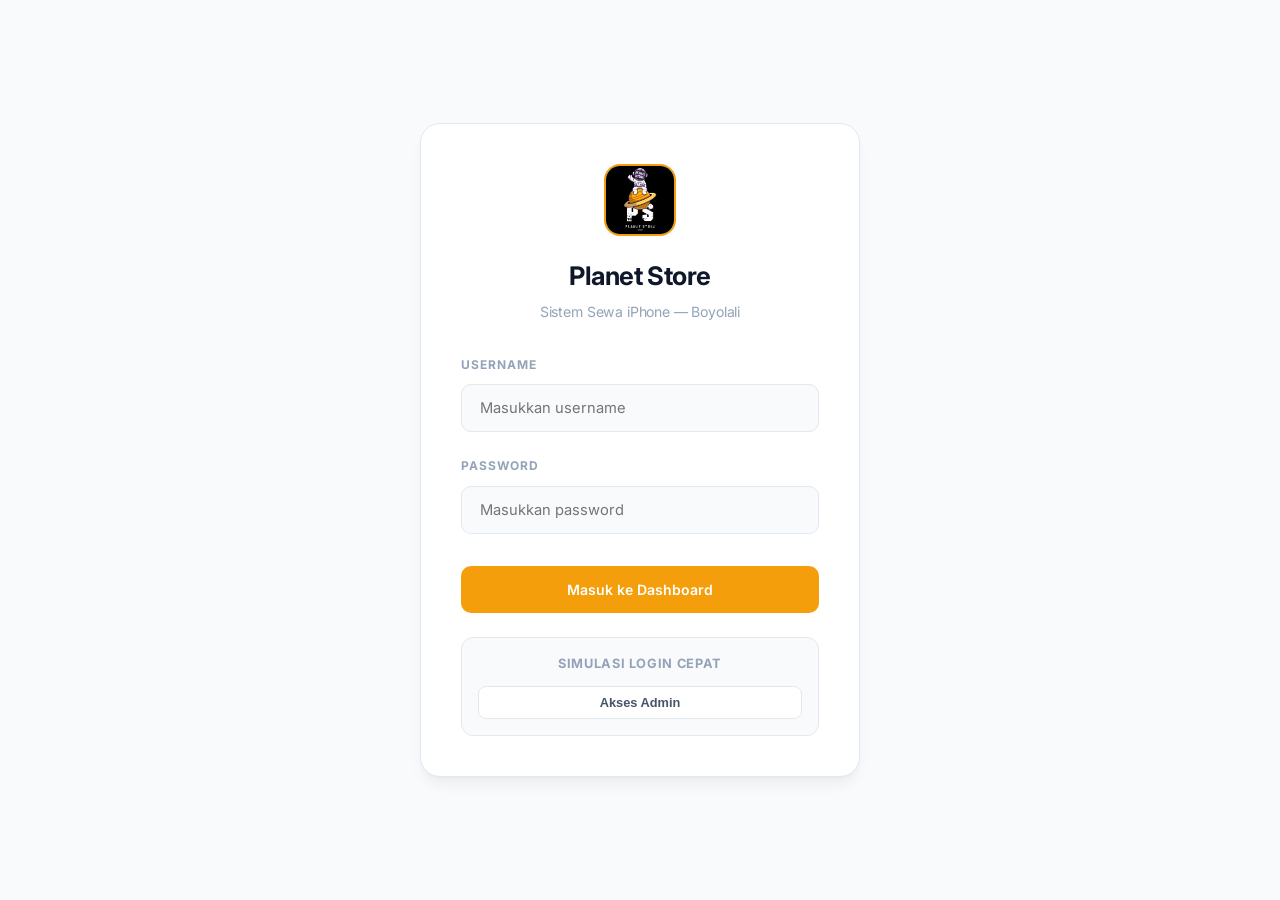
<file: DS_SEWA/DEMO/index.html>
<!DOCTYPE html>
<html lang="id">
<head>
    <meta charset="UTF-8">
    <meta name="viewport" content="width=device-width, initial-scale=1.0">
    <title>Sistem Inventaris & Peminjaman — Planet Store</title>
    
    <!-- Fonts -->
    <link rel="preconnect" href="https://fonts.googleapis.com">
    <link rel="preconnect" href="https://fonts.gstatic.com" crossorigin>
    <link href="https://fonts.googleapis.com/css2?family=Inter:wght@400;500;600;700;800&family=Space+Grotesk:wght@500;600;700&display=swap" rel="stylesheet">

    <!-- CSS Link -->
    <link rel="stylesheet" href="css/style.css">
    <link rel="icon" type="image/jpeg" href="../../BRANDING_KIT/LOGO.jpg">
    <script>
        // Check active session before rendering body
        const activeUser = sessionStorage.getItem('active_user_sewa');
        if (!activeUser) {
            window.location.href = 'login.html';
        }
    </script>
</head>
<body>

    <!-- App Shell Container -->
    <div class="app-container">
        
        <!-- Sidebar Navigation -->
        <aside class="sidebar">
            <div class="brand">
                <img src="../../BRANDING_KIT/LOGO.jpg" alt="Logo Planet Store" class="brand-logo-img">
                <div class="brand-info">
                    <h1>Planet Store</h1>
                    <span>Boyolali · Rental</span>
                </div>
            </div>
            
            <nav style="margin-top: 20px;">
                <ul class="nav-menu">
                    <li class="nav-item active" data-tab="overview">
                        <a href="javascript:void(0)">
                            <svg viewBox="0 0 24 24" fill="none" stroke="currentColor" stroke-width="2" stroke-linecap="round" stroke-linejoin="round"><rect x="3" y="3" width="7" height="9"/><rect x="14" y="3" width="7" height="5"/><rect x="14" y="12" width="7" height="9"/><rect x="3" y="16" width="7" height="5"/></svg> Ringkasan Sewa
                        </a>
                    </li>
                    <li class="nav-item" data-tab="units">
                        <a href="javascript:void(0)">
                            <svg viewBox="0 0 24 24" fill="none" stroke="currentColor" stroke-width="2" stroke-linecap="round" stroke-linejoin="round"><path d="M21 16V8a2 2 0 0 0-1-1.73l-7-4a2 2 0 0 0-2 0l-7 4A2 2 0 0 0 3 8v8a2 2 0 0 0 1 1.73l7 4a2 2 0 0 0 2 0l7-4A2 2 0 0 0 21 16z"/><polyline points="3.27 6.96 12 12.01 20.73 6.96"/><line x1="12" y1="22.08" x2="12" y2="12"/></svg> Galeri & Unit iPhone
                        </a>
                    </li>
                    <li class="nav-item" data-tab="transactions">
                        <a href="javascript:void(0)">
                            <svg viewBox="0 0 24 24" fill="none" stroke="currentColor" stroke-width="2" stroke-linecap="round" stroke-linejoin="round"><path d="M14.7 6.3a1 1 0 0 0 0 1.4l1.6 1.6a1 1 0 0 0 1.4 0l3.77-3.77a6 6 0 0 1-7.94 7.94l-6.91 6.91a2.12 2.12 0 0 1-3-3l6.91-6.91a6 6 0 0 1 7.94-7.94l-3.76 3.76z"/></svg> Transaksi Peminjaman
                        </a>
                    </li>
                    <li class="nav-item-divider" style="border-top: 1px solid var(--border-soft); margin: 12px 16px;"></li>
                    <li class="nav-item" data-tab="customers">
                        <a href="javascript:void(0)">
                            <svg viewBox="0 0 24 24" fill="none" stroke="currentColor" stroke-width="2" stroke-linecap="round" stroke-linejoin="round"><path d="M17 21v-2a4 4 0 0 0-4-4H5a4 4 0 0 0-4 4v2"/><circle cx="9" cy="7" r="4"/><path d="M23 21v-2a4 4 0 0 0-3-3.87"/><path d="M16 3.13a4 4 0 0 1 0 7.75"/></svg> Database Pelanggan
                        </a>
                    </li>
                    <li class="nav-item" data-tab="mutations">
                        <a href="javascript:void(0)">
                            <svg viewBox="0 0 24 24" fill="none" stroke="currentColor" stroke-width="2" stroke-linecap="round" stroke-linejoin="round"><line x1="12" y1="1" x2="12" y2="23"/><path d="M17 5H9.5a3.5 3.5 0 0 0 0 7h5a3.5 3.5 0 0 1 0 7H6"/></svg> Mutasi Keuangan
                        </a>
                    </li>
                </ul>
            </nav>
            
            <div class="sidebar-footer">
                <p>Planet Store v1.0</p>
                <p style="font-size: 0.65rem; margin-top: 4px;">Pusat HP Murah & Bergaransi</p>
            </div>
        </aside>

        <!-- Main Content Panel -->
        <main class="main-content">
            
            <!-- Top Header Bar -->
            <header class="topbar">
                <div class="topbar-title">
                    <h2 id="page-display-title">Ringkasan Operasional Sewa</h2>
                    <p>Planet Store Boyolali — Pusatnya HP Murah & Bergaransi</p>
                </div>
                <div class="topbar-actions">
                    <span id="user-display" style="font-size:0.82rem; color:var(--text-muted); background:var(--bg-dark); border:1px solid var(--border-soft); padding:8px 14px; border-radius:8px; font-weight:600;"></span>
                    <button class="btn btn-secondary" id="btn-export-excel" style="padding: 8px 12px; font-size: 0.85rem; display: inline-flex; align-items: center; gap: 6px;">
                        <svg viewBox="0 0 24 24" fill="none" stroke="currentColor" stroke-width="2" stroke-linecap="round" stroke-linejoin="round" style="width:16px; height:16px; stroke: #10B981;"><path d="M14 2H6a2 2 0 0 0-2 2v16a2 2 0 0 0 2 2h12a2 2 0 0 0 2-2V8z"/><polyline points="14 2 14 8 20 8"/><line x1="16" y1="13" x2="8" y2="13"/><line x1="16" y1="17" x2="8" y2="17"/><polyline points="10 9 9 9 8 9"/></svg>
                        Excel
                    </button>
                    <button class="btn btn-secondary" id="btn-print-pdf" style="padding: 8px 12px; font-size: 0.85rem; display: inline-flex; align-items: center; gap: 6px;">
                        <svg viewBox="0 0 24 24" fill="none" stroke="currentColor" stroke-width="2" stroke-linecap="round" stroke-linejoin="round" style="width:16px; height:16px; stroke: #3B82F6;"><polyline points="6 9 6 2 18 2 18 9"/><path d="M6 18H4a2 2 0 0 1-2-2v-5a2 2 0 0 1 2-2h16a2 2 0 0 1 2 2v5a2 2 0 0 1-2 2h-2"/><rect x="6" y="14" width="12" height="8"/></svg>
                        PDF
                    </button>
                    <button class="btn btn-secondary" style="padding: 8px 16px; font-size: 0.85rem;" id="btn-logout" onclick="sessionStorage.removeItem('active_user_sewa'); window.location.href='login.html';">Keluar</button>
                    <button class="btn btn-cta" id="btn-open-rent">
                        <span style="font-size:1.1rem; line-height:0;">+</span> SEWA BARU
                    </button>
                </div>
            </header>

            <!-- TAB 0: OVERVIEW -->
            <div id="tab-content-overview" class="tab-content active">
                
                <!-- Reminder Alert Widgets Container -->
                <div id="countdown-reminder-alerts">
                    <!-- Dynamic alerts (H-3, H-1, Hari-H, Terlambat) injected here -->
                </div>

                <!-- Row 1: Symmetrical 4-Column Grid -->
                <div style="display: grid; grid-template-columns: repeat(4, 1fr); gap: 20px; margin-bottom: 20px;">
                    <!-- Card 1: Net Revenue -->
                    <div class="kpi-card profit-highlight" style="background: linear-gradient(135deg, #0052FF 0%, #4F46E5 100%); border-color: transparent; color: #FFFFFF;">
                        <div class="kpi-header" style="justify-content: space-between;">
                            <span class="kpi-title" style="color: rgba(255, 255, 255, 0.8);">Net Revenue [Total]</span>
                            <svg viewBox="0 0 24 24" fill="none" stroke="#FFFFFF" stroke-width="2.5" style="width:18px; height:18px; opacity:0.8;"><line x1="12" y1="1" x2="12" y2="23"/><path d="M17 5H9.5a3.5 3.5 0 0 0 0 7h5a3.5 3.5 0 0 1 0 7H6"/></svg>
                        </div>
                        <div style="margin-top: 4px;">
                            <span style="font-size: 0.65rem; opacity: 0.8; font-family: monospace; display: block;">IDR</span>
                            <span style="font-size: 1.5rem; font-weight: 700; font-family: 'Space Grotesk', sans-serif; color: #FFFFFF;" id="kpi-revenue">0</span>
                        </div>
                        <div style="margin-top: 4px; padding-top: 8px; border-top: 1px solid rgba(255,255,255,0.15); display: flex; justify-content: space-between; font-size: 0.65rem; font-family: monospace;">
                            <span style="color: rgba(255, 255, 255, 0.7);">DEPOSIT HELD</span>
                            <span style="color: #FFFFFF; font-weight: 700;" id="kpi-outstanding-deposit">0</span>
                        </div>
                    </div>

                    <!-- Card 2: Ready -->
                    <div class="kpi-card">
                        <div class="kpi-header">
                            <span class="kpi-title">Ready</span>
                            <i class="kpi-icon" style="background: rgba(16, 185, 129, 0.1); border: none; width: 32px; height: 32px; border-radius: 8px; display: flex; align-items: center; justify-content: center;">
                                <svg viewBox="0 0 24 24" fill="none" stroke="#16A34A" stroke-width="2.5" style="width:16px; height:16px;"><path d="M22 11.08V12a10 10 0 1 1-5.93-9.14"/><polyline points="22 4 12 14.01 9 11.01"/></svg>
                            </i>
                        </div>
                        <div style="margin-top: 4px;">
                            <span class="kpi-value" id="kpi-ready-units" style="color: var(--status-diambil); font-family: 'Space Grotesk', sans-serif; font-size: 1.5rem;">0</span>
                        </div>
                        <div class="kpi-footer" style="margin-top: auto; padding-top: 8px; font-size: 0.72rem;">Di konter / Gudang</div>
                    </div>

                    <!-- Card 3: Servis -->
                    <div class="kpi-card">
                        <div class="kpi-header">
                            <span class="kpi-title">Servis</span>
                            <i class="kpi-icon" style="background: rgba(245, 158, 11, 0.1); border: none; width: 32px; height: 32px; border-radius: 8px; display: flex; align-items: center; justify-content: center;">
                                <svg viewBox="0 0 24 24" fill="none" stroke="#D97706" stroke-width="2.5" style="width:16px; height:16px;"><path d="M14.7 6.3a1 1 0 0 0 0 1.4l1.6 1.6a1 1 0 0 0 1.4 0l3.77-3.77a6 6 0 0 1-7.94 7.94l-6.91 6.91a2.12 2.12 0 0 1-3-3l6.91-6.91a6 6 0 0 1 7.94-7.94l-3.76 3.76z"/></svg>
                            </i>
                        </div>
                        <div style="margin-top: 4px;">
                            <span class="kpi-value" id="kpi-maintenance-units" style="color: var(--accent-orange); font-family: 'Space Grotesk', sans-serif; font-size: 1.5rem;">0</span>
                        </div>
                        <div class="kpi-footer" style="margin-top: auto; padding-top: 8px; font-size: 0.72rem;">Dalam perbaikan</div>
                    </div>

                    <!-- Card 4: Due Today -->
                    <div class="kpi-card" style="border-color: rgba(239, 68, 68, 0.15);">
                        <div class="kpi-header">
                            <span class="kpi-title" style="color: var(--status-dibatalkan);">Due Today</span>
                            <i class="kpi-icon" style="background: rgba(239, 68, 68, 0.1); border: none; width: 32px; height: 32px; border-radius: 8px; display: flex; align-items: center; justify-content: center;">
                                <svg viewBox="0 0 24 24" fill="none" stroke="#DC2626" stroke-width="2.5" style="width:16px; height:16px;"><circle cx="12" cy="12" r="10"/><polyline points="12 6 12 12 16 14"/></svg>
                            </i>
                        </div>
                        <div style="margin-top: 4px;">
                            <span class="kpi-value" id="kpi-due-today" style="color: var(--status-dibatalkan); font-family: 'Space Grotesk', sans-serif; font-size: 1.5rem;">0</span>
                        </div>
                        <div class="kpi-footer" style="margin-top: auto; padding-top: 8px; font-size: 0.72rem; color: var(--text-muted);">Tenggat hari ini</div>
                    </div>
                </div>

                <!-- Row 2: Symmetrical 3-Column Grid -->
                <div style="display: grid; grid-template-columns: repeat(3, 1fr); gap: 20px; margin-bottom: 20px;">
                    <!-- Card 1: Kapasitas Armada -->
                    <div class="kpi-card">
                        <div class="kpi-header">
                            <span class="kpi-title">Rasio Armada Keluar</span>
                            <span style="font-family: monospace; font-size: 0.65rem; background: rgba(0, 82, 255, 0.1); color: var(--primary-purple); font-weight: 700; padding: 2px 6px; border-radius: 4px;">LIVE</span>
                        </div>
                        <div style="margin-top: 4px; display: flex; align-items: baseline; gap: 4px;">
                            <span style="font-size: 1.5rem; font-weight: 800; color: var(--text-title); font-family: 'Space Grotesk', sans-serif;" id="ov-live-out-count">0</span>
                            <span style="font-size: 0.8rem; color: var(--text-muted); font-weight: 600;">/ <span id="ov-live-total-count">0</span> UNIT</span>
                        </div>
                        <!-- Progress bar -->
                        <div style="margin-top: auto; padding-top: 8px;">
                            <div style="height: 6px; width: 100%; background: var(--bg-dark); border-radius: 9999px; overflow: hidden; display: flex;">
                                <div id="ov-live-progress-fill" style="height: 100%; background: var(--primary-purple); border-radius: 9999px; transition: all 0.5s ease; width: 0%;"></div>
                            </div>
                            <div style="display: flex; justify-content: space-between; font-family: monospace; font-size: 0.65rem; margin-top: 4px; color: var(--text-muted);">
                                <span id="ov-live-percent-out">0% KELUAR</span>
                                <span id="ov-live-percent-in">100% GUDANG</span>
                            </div>
                        </div>
                    </div>

                    <!-- Card 2: Terlambat / Overdue -->
                    <div class="kpi-card" style="border-color: rgba(220, 38, 38, 0.15);">
                        <div class="kpi-header">
                            <span class="kpi-title" style="color: var(--status-dibatalkan);">Terlambat / Overdue</span>
                            <i class="kpi-icon" style="background: rgba(239, 68, 68, 0.1); border: none; width: 32px; height: 32px; border-radius: 8px; display: flex; align-items: center; justify-content: center;">
                                <svg viewBox="0 0 24 24" fill="none" stroke="#DC2626" stroke-width="2.5" style="width:16px; height:16px;"><path d="M10.29 3.86L1.82 18a2 2 0 0 0 1.71 3h16.94a2 2 0 0 0 1.71-3L13.71 3.86a2 2 0 0 0-3.42 0z"/><line x1="12" y1="9" x2="12" y2="13"/><line x1="12" y1="17" x2="12.01" y2="17"/></svg>
                            </i>
                        </div>
                        <div style="margin-top: 4px;">
                            <span class="kpi-value" id="kpi-overdue-count" style="color: var(--status-dibatalkan); font-family: 'Space Grotesk', sans-serif; font-size: 1.5rem;">0</span>
                        </div>
                        <div class="kpi-footer" style="margin-top: auto; padding-top: 8px; font-size: 0.72rem;">Unit melewati tenggat</div>
                    </div>

                    <!-- Card 3: Total Armada -->
                    <div class="kpi-card">
                        <div class="kpi-header">
                            <span class="kpi-title">Total Armada</span>
                            <i class="kpi-icon" style="background: rgba(0, 82, 255, 0.1); border: none; width: 32px; height: 32px; border-radius: 8px; display: flex; align-items: center; justify-content: center;">
                                <svg viewBox="0 0 24 24" fill="none" stroke="var(--primary-purple)" stroke-width="2.5" style="width:16px; height:16px;"><rect x="2" y="2" width="20" height="8" rx="2" ry="2"/><rect x="2" y="14" width="20" height="8" rx="2" ry="2"/><line x1="6" y1="6" x2="6.01" y2="6"/><line x1="6" y1="18" x2="6.01" y2="18"/></svg>
                            </i>
                        </div>
                        <div style="margin-top: 4px;">
                            <span class="kpi-value" id="kpi-total-units" style="font-family: 'Space Grotesk', sans-serif; font-size: 1.5rem;">0</span>
                        </div>
                        <div class="kpi-footer" style="margin-top: auto; padding-top: 8px; font-size: 0.72rem;">iPhone terdaftar</div>
                    </div>
                </div>

                <!-- Charts & Insights -->
                <div style="display: grid; grid-template-columns: 1.8fr 1.2fr; gap: 24px; margin-bottom: 24px;">
                    <!-- Left: Grafik Peminjaman -->
                    <div class="table-container" style="padding: 24px; margin-bottom: 0; display: flex; flex-direction: column;">
                        <div style="display: flex; justify-content: space-between; align-items: center; margin-bottom: 16px;">
                            <h3 style="font-size: 1.15rem; display: flex; align-items: center; gap: 8px;">
                                <svg viewBox="0 0 24 24" fill="none" stroke="currentColor" stroke-width="2" style="width: 20px; height: 20px; stroke: var(--primary-purple);"><path d="M18 20V10"/><path d="M12 20V4"/><path d="M6 20V14"/></svg>
                                Omset Keuangan Mingguan
                            </h3>
                            <span style="font-family: monospace; font-size: 0.72rem; color: var(--text-muted); background: var(--bg-dark); padding: 4px 10px; border-radius: 6px;">LAST 7 DAYS</span>
                        </div>
                        <div style="position: relative; flex: 1; min-height: 260px;" id="overview-chart-wrapper">
                            <!-- Dynamic SVG chart injected here -->
                        </div>
                    </div>

                    <!-- Right Column: payment and popularity -->
                    <div style="display: flex; flex-direction: column; gap: 24px;">
                        <!-- Breakdown Metode Pembayaran -->
                        <div class="table-container" style="padding: 24px; margin-bottom: 0;">
                            <h3 style="font-size: 1.05rem; margin-bottom: 16px; display: flex; align-items: center; gap: 8px;">
                                <svg viewBox="0 0 24 24" fill="none" stroke="currentColor" stroke-width="2" style="width: 18px; height: 18px; stroke: var(--accent-orange);"><circle cx="12" cy="12" r="10"/><path d="M12 2a10 10 0 0 1 10 10"/><line x1="12" y1="12" x2="12" y2="2"/><line x1="12" y1="12" x2="22" y2="12"/></svg>
                                Metode Pembayaran
                            </h3>
                            <div id="ov-payment-breakdown" style="min-height: 160px; display: flex; align-items: center; justify-content: center;">
                                <!-- Donut dynamically populated -->
                            </div>
                        </div>

                        <!-- Unit Terpopuler -->
                        <div class="table-container" style="padding: 24px; margin-bottom: 0;">
                            <h3 style="font-size: 1.05rem; margin-bottom: 16px; display: flex; align-items: center; gap: 8px;">
                                <svg viewBox="0 0 24 24" fill="none" stroke="currentColor" stroke-width="2" style="width: 18px; height: 18px; stroke: var(--status-selesai);"><polygon points="12 2 15.09 8.26 22 9.27 17 14.14 18.18 21.02 12 17.77 5.82 21.02 7 14.14 2 9.27 8.91 8.26 12 2"/></svg>
                                Unit Terpopuler
                            </h3>
                            <div id="ov-popular-units" style="display: flex; flex-direction: column; gap: 12px;">
                                <!-- Dynamically populated -->
                            </div>
                        </div>
                    </div>
                </div>
            </div>

            <!-- TAB 1: UNITS -->
            <div id="tab-content-units" class="tab-content">
                <div style="display: flex; justify-content: space-between; align-items: center; margin-bottom: 24px; flex-wrap: wrap; gap: 16px;">
                    <!-- Status Filter Pills -->
                    <div style="display: flex; gap: 8px;">
                        <button class="filter-pill active" onclick="setUnitFilter(this, 'ALL')">Semua</button>
                        <button class="filter-pill" onclick="setUnitFilter(this, 'TERSEDIA')">Tersedia</button>
                        <button class="filter-pill" onclick="setUnitFilter(this, 'DIPINJAM')">Dipinjam</button>
                        <button class="filter-pill" onclick="setUnitFilter(this, 'MAINTENANCE')">Maintenance</button>
                    </div>
                    <button class="btn btn-primary" id="btn-open-add-unit" style="padding: 8px 16px; font-size: 0.85rem;">+ Tambah Unit Baru</button>
                </div>
                <div style="display: grid; grid-template-columns: repeat(auto-fit, minmax(280px, 1fr)); gap: 24px;" id="unit-cards-grid">
                    <!-- Populated dynamically via database -->
                </div>
            </div>

            <!-- TAB 2: TRANSACTIONS -->
            <div id="tab-content-transactions" class="tab-content">
                <div class="table-container">
                    <!-- Toolbar -->
                    <div class="table-header-bar">
                        <div style="display: flex; gap: 12px; flex-wrap: wrap;">
                            <div class="search-wrapper">
                                <svg viewBox="0 0 24 24" fill="none" stroke="currentColor" stroke-width="2" stroke-linecap="round" stroke-linejoin="round"><circle cx="11" cy="11" r="8"/><line x1="21" y1="21" x2="16.65" y2="16.65"/></svg>
                                <input type="text" id="rent-search" placeholder="Cari nama, kode pinjam, unit...">
                            </div>
                            <select id="filter-rent-status" class="filter-select">
                                <option value="ALL">Semua Status</option>
                                <option value="AKTIF">Aktif</option>
                                <option value="SELESAI">Selesai</option>
                                <option value="DIBATALKAN">Dibatalkan</option>
                            </select>
                            <select id="filter-pay-status" class="filter-select">
                                <option value="ALL">Semua Pembayaran</option>
                                <option value="LUNAS">Lunas</option>
                                <option value="DP">DP</option>
                                <option value="BELUM">Belum Bayar</option>
                            </select>
                        </div>
                        <button onclick="exportTransactionsCSV()" class="btn btn-secondary" style="padding: 8px 16px; font-size: 0.85rem;">Export CSV</button>
                    </div>

                    <table class="custom-table">
                        <thead>
                            <tr>
                                <th>Kode Pinjam</th>
                                <th>Pelanggan</th>
                                <th>Unit iPhone</th>
                                <th>Tgl Pinjam</th>
                                <th>Estimasi Kembali</th>
                                <th>Biaya & Deposit</th>
                                <th>Status</th>
                                <th>Countdown</th>
                                <th>Aksi</th>
                            </tr>
                        </thead>
                        <tbody id="rent-table-body">
                            <!-- Populated dynamically -->
                        </tbody>
                    </table>
                </div>
            </div>

            <!-- TAB 3: CUSTOMERS -->
            <div id="tab-content-customers" class="tab-content">
                <div style="display: flex; justify-content: space-between; align-items: center; margin-bottom: 24px; flex-wrap: wrap; gap: 16px;">
                    <div class="search-wrapper">
                        <svg viewBox="0 0 24 24" fill="none" stroke="currentColor" stroke-width="2" stroke-linecap="round" stroke-linejoin="round"><circle cx="11" cy="11" r="8"/><line x1="21" y1="21" x2="16.65" y2="16.65"/></svg>
                        <input type="text" id="cust-search" placeholder="Cari nama, no hp, alamat...">
                    </div>
                    <button class="btn btn-primary" id="btn-open-add-cust" style="padding: 8px 16px; font-size: 0.85rem;">+ Tambah Customer</button>
                </div>

                <div class="table-container">
                    <table class="custom-table">
                        <thead>
                            <tr>
                                <th>Nama Pelanggan</th>
                                <th>No. WhatsApp</th>
                                <th>Alamat Rumah</th>
                                <th>Identitas</th>
                                <th>Nomor Identitas</th>
                                <th>Jaminan Pinjam</th>
                                <th style="text-align: right;">Total Sewa</th>
                                <th style="text-align: right;">Total Spend</th>
                                <th>Riwayat</th>
                            </tr>
                        </thead>
                        <tbody id="cust-table-body">
                            <!-- Populated dynamically -->
                        </tbody>
                    </table>
                </div>
            </div>

            <!-- TAB 4: MUTATIONS -->
            <div id="tab-content-mutations" class="tab-content">
                <div style="display: grid; grid-template-columns: repeat(3, 1fr); gap: 24px; margin-bottom: 24px;">
                    <div class="kpi-card" style="padding: 20px;">
                        <div class="kpi-header">
                            <span class="kpi-title">Total Kas Masuk</span>
                        </div>
                        <div class="kpi-value" id="fin-total-in" style="color: var(--status-selesai); font-size: 1.6rem;">Rp 0</div>
                    </div>
                    <div class="kpi-card" style="padding: 20px;">
                        <div class="kpi-header">
                            <span class="kpi-title">Total Kas Keluar</span>
                        </div>
                        <div class="kpi-value" id="fin-total-out" style="color: var(--status-dibatalkan); font-size: 1.6rem;">Rp 0</div>
                    </div>
                    <div class="kpi-card" style="padding: 20px;">
                        <div class="kpi-header">
                            <span class="kpi-title">Saldo Bersih</span>
                        </div>
                        <div class="kpi-value" id="fin-net-balance" style="font-size: 1.6rem;">Rp 0</div>
                    </div>
                </div>

                <div style="display: flex; justify-content: space-between; align-items: center; margin-bottom: 24px; flex-wrap: wrap; gap: 16px;">
                    <!-- Date range filter mutasi -->
                    <div style="display: flex; align-items: center; gap: 8px; background: var(--bg-surface); border: 1px solid var(--border-soft); padding: 8px 16px; border-radius: 10px; font-size: 0.8rem;">
                        <span style="font-weight: 700; color: var(--text-muted); text-transform: uppercase;">Filter Periode:</span>
                        <input type="date" id="filter-mut-from" class="filter-select" style="padding: 4px 8px; font-size: 0.75rem;" onchange="renderMutations()">
                        <span style="color: var(--text-muted);">s/d</span>
                        <input type="date" id="filter-mut-to" class="filter-select" style="padding: 4px 8px; font-size: 0.75rem;" onchange="renderMutations()">
                        <button onclick="clearMutationFilter()" class="btn btn-secondary" style="padding: 4px 10px; font-size: 0.75rem; border-color: var(--border-soft);">Reset</button>
                    </div>
                    <div style="display: flex; gap: 8px;">
                        <button onclick="exportMutationsCSV()" class="btn btn-secondary" style="padding: 8px 16px; font-size: 0.85rem;">Export CSV</button>
                        <button class="btn btn-primary" id="btn-open-add-mutation" style="padding: 8px 16px; font-size: 0.85rem;">+ Catat Kas Manual</button>
                    </div>
                </div>

                <div class="table-container">
                    <table class="custom-table">
                        <thead>
                            <tr>
                                <th>Waktu</th>
                                <th>Ref Transaksi</th>
                                <th>Tipe</th>
                                <th>Kategori</th>
                                <th>Nominal</th>
                                <th>Metode</th>
                                <th>Keterangan</th>
                                <th>Petugas</th>
                            </tr>
                        </thead>
                        <tbody id="mutations-table-body">
                            <!-- Populated dynamically -->
                        </tbody>
                    </table>
                </div>
            </div>

        </main>
    </div>

    <!-- ==========================================================================
       MODALS SECTION
       ========================================================================== -->
    
    <!-- Modal 1: Buat Transaksi Sewa Baru -->
    <div class="modal-overlay" id="modal-rent">
        <div class="modal-container" style="max-width: 680px;">
            <div class="modal-header">
                <h3>Entry Sewa Baru</h3>
                <button class="modal-close">&times;</button>
            </div>
            
            <form id="form-create-rent">
                <div class="modal-body">
                    <div class="form-row">
                        <div class="form-group">
                            <label for="rent-customer">Pilih Customer *</label>
                            <select id="rent-customer" class="form-control" required></select>
                        </div>
                        <div class="form-group">
                            <label for="rent-unit">Pilih Unit iPhone Tersedia *</label>
                            <select id="rent-unit" class="form-control" required></select>
                        </div>
                    </div>

                    <div class="form-row">
                        <div class="form-group">
                            <label for="rent-start-date">Tanggal Mulai Sewa *</label>
                            <input type="datetime-local" id="rent-start-date" class="form-control" required>
                        </div>
                        <div class="form-group">
                            <label for="rent-end-date">Tanggal Rencana Kembali *</label>
                            <input type="datetime-local" id="rent-end-date" class="form-control" required>
                        </div>
                    </div>

                    <!-- Calculator Summary -->
                    <div style="background: var(--bg-dark); border: 1px solid var(--border-soft); padding: 18px; border-radius: 12px; margin-bottom: 24px;">
                        <div style="font-size: 0.85rem; display: flex; flex-direction: column; gap: 8px;">
                            <div style="display: flex; justify-content: space-between; align-items: center;">
                                <span style="font-size: 0.7rem; font-weight: 700; color: var(--text-muted); text-transform: uppercase; letter-spacing: 0.05em;">DURASI</span>
                                <span style="font-family: monospace; font-weight: 700; color: var(--text-title);" id="calc-duration">0 hari</span>
                            </div>
                            <div style="display: flex; justify-content: space-between; align-items: center;">
                                <span style="font-size: 0.7rem; font-weight: 700; color: var(--text-muted); text-transform: uppercase; letter-spacing: 0.05em;">RATE PER HARI</span>
                                <span style="font-family: monospace; color: var(--text-title);" id="calc-price-day">Rp 0</span>
                            </div>
                            <div style="display: flex; justify-content: space-between; align-items: center;">
                                <span style="font-size: 0.7rem; font-weight: 700; color: var(--text-muted); text-transform: uppercase; letter-spacing: 0.05em;">SUBTOTAL RENTAL</span>
                                <span style="font-family: monospace; font-weight: 700; color: var(--text-title);" id="calc-total-rent">Rp 0</span>
                            </div>
                            <div style="display: flex; justify-content: space-between; align-items: center;">
                                <span style="font-size: 0.7rem; font-weight: 700; color: var(--text-muted); text-transform: uppercase; letter-spacing: 0.05em;">DEPOSIT WAJIB (HOLD)</span>
                                <span style="font-family: monospace; color: var(--primary-purple); font-weight: 700;" id="calc-deposit">Rp 0</span>
                            </div>
                            <div style="margin-top: 8px; padding-top: 12px; border-top: 1px dashed var(--border-soft); display: flex; justify-content: space-between; align-items: flex-end; font-weight: 700;">
                                <span style="font-size: 0.7rem; text-transform: uppercase; letter-spacing: 0.05em;">TOTAL COLLECT</span>
                                <span style="font-family: monospace; color: var(--primary-purple); font-size: 1.25rem;" id="calc-grand-total">Rp 0</span>
                            </div>
                        </div>
                    </div>

                    <div class="form-row">
                        <div class="form-group">
                            <label for="rent-pay-status">Status Pembayaran</label>
                            <select id="rent-pay-status" class="form-control">
                                <option value="LUNAS">PAID (Sewa + Depo)</option>
                                <option value="DP">DP (Sewa Saja)</option>
                                <option value="BELUM">BELUM BAYAR</option>
                            </select>
                        </div>
                        <div class="form-group">
                            <label for="rent-pay-method">Metode Pembayaran</label>
                            <select id="rent-pay-method" class="form-control">
                                <option value="TRANSFER">TRANSFER BANK</option>
                                <option value="TUNAI">TUNAI / CASH</option>
                                <option value="QRIS">QRIS</option>
                            </select>
                        </div>
                    </div>

                    <div class="form-group">
                        <label for="rent-notes">Keterangan Opsional</label>
                        <input type="text" id="rent-notes" class="form-control" placeholder="Kelengkapan, jam ambil...">
                    </div>

                    <div style="border-top:1px dashed var(--border-soft); margin-top:20px; padding-top:16px;">
                        <h4 style="font-size:0.85rem; font-weight:700; color:var(--text-title); margin-bottom:12px;">Dokumentasi Foto Wajib</h4>
                        <div class="form-row">
                            <div class="form-group">
                                <label for="rent-photo-unit">Foto Kondisi iPhone *</label>
                                <input type="file" id="rent-photo-unit" class="form-control" accept="image/*" required>
                                <div id="preview-rent-photo-unit" style="display: none; margin-top: 8px; border: 1px solid var(--border-soft); border-radius: 8px; overflow: hidden; height: 100px;">
                                    <img src="" style="width: 100%; height: 100%; object-fit: cover;">
                                </div>
                            </div>
                            <div class="form-group">
                                <label for="rent-photo-customer">Foto Orang & iPhone *</label>
                                <input type="file" id="rent-photo-customer" class="form-control" accept="image/*" required>
                                <div id="preview-rent-photo-customer" style="display: none; margin-top: 8px; border: 1px solid var(--border-soft); border-radius: 8px; overflow: hidden; height: 100px;">
                                    <img src="" style="width: 100%; height: 100%; object-fit: cover;">
                                </div>
                            </div>
                        </div>
                        <div class="form-row" style="margin-top: 12px;">
                            <div class="form-group">
                                <label for="rent-photo-ktp">Foto KTP Pelanggan *</label>
                                <input type="file" id="rent-photo-ktp" class="form-control" accept="image/*" required>
                                <div id="preview-rent-photo-ktp" style="display: none; margin-top: 8px; border: 1px solid var(--border-soft); border-radius: 8px; overflow: hidden; height: 100px;">
                                    <img src="" style="width: 100%; height: 100%; object-fit: cover;">
                                </div>
                            </div>
                            <div class="form-group"></div>
                        </div>
                    </div>
                </div>

                <div class="modal-footer">
                    <button type="button" class="btn btn-secondary modal-close">Batal</button>
                    <button type="submit" class="btn btn-primary">Konfirmasi Sewa</button>
                </div>
            </form>
        </div>
    </div>

    <!-- Modal 2: Pengembalian Unit & Hitung Denda -->
    <div class="modal-overlay" id="modal-return">
        <div class="modal-container" style="max-width: 600px;">
            <div class="modal-header">
                <h3>Proses Pengembalian</h3>
                <button class="modal-close">&times;</button>
            </div>

            <form id="form-return-unit">
                <div class="modal-body">
                    <div style="background: var(--bg-dark); border: 1px solid var(--border-soft); padding: 16px; border-radius: 12px; font-family: monospace; font-size: 0.8rem; display: flex; flex-direction: column; gap: 6px; margin-bottom: 24px;">
                        <div>Kode Transaksi: <strong id="ret-code">-</strong></div>
                        <div>Pelanggan: <strong id="ret-cust">-</strong></div>
                        <div>Unit iPhone: <strong id="ret-unit-name">-</strong></div>
                        <div>Tenggat Kembali: <strong id="ret-due-date">-</strong></div>
                    </div>

                    <div class="form-group">
                        <label for="ret-date">Tanggal Pengembalian Aktual *</label>
                        <input type="datetime-local" id="ret-date" class="form-control" required>
                    </div>

                    <!-- Late Calculation -->
                    <div style="background: rgba(220, 38, 38, 0.03); border: 1px solid rgba(220, 38, 38, 0.1); padding: 18px; border-radius: 12px; font-size: 0.8rem; display: flex; flex-direction: column; gap: 8px; margin-bottom: 24px;">
                        <h4 style="font-weight: 700; color: var(--status-dibatalkan); text-transform: uppercase; letter-spacing: 0.05em;">Kalkulasi Keterlambatan</h4>
                        <div style="display: flex; justify-content: space-between;">
                            <span>Keterlambatan:</span>
                            <strong id="ret-late-days">0 hari</strong>
                        </div>
                        <div style="display: flex; justify-content: space-between;">
                            <span>Tarif Denda / Hari:</span>
                            <strong id="ret-denda-day">Rp 0</strong>
                        </div>
                        <div style="display: flex; justify-content: space-between; font-weight: 700; font-size: 0.9rem; color: var(--status-dibatalkan); border-top: 1px solid rgba(220, 38, 38, 0.1); pt: 8px; padding-top: 8px;">
                            <span>Total Denda:</span>
                            <strong id="ret-total-denda">Rp 0</strong>
                        </div>
                    </div>

                    <div class="form-row">
                        <div class="form-group">
                            <label for="ret-damage-fee">Biaya Kerusakan (Lecet)</label>
                            <input type="text" id="ret-damage-fee" class="form-control" placeholder="Rp 0" value="0" inputmode="numeric">
                        </div>
                        <div class="form-group">
                            <label for="ret-refund-action">Pengembalian Deposit</label>
                            <select id="ret-refund-action" class="form-control">
                                <option value="REFUND">Refund Penuh</option>
                                <option value="POTONG">Potong dari Deposit</option>
                                <option value="TAHAN">Tahan Deposit (Ada Masalah)</option>
                            </select>
                        </div>
                    </div>

                    <div class="form-group">
                        <label for="ret-condition">Kondisi Fisik Saat Dikembalikan *</label>
                        <input type="text" id="ret-condition" class="form-control" placeholder="Mulus, lengkap charger..." required>
                    </div>

                    <div class="form-group">
                        <label for="ret-notes">Catatan Pengembalian</label>
                        <input type="text" id="ret-notes" class="form-control" placeholder="Catatan tambahan admin...">
                    </div>
                </div>

                <div class="modal-footer">
                    <button type="button" class="btn btn-secondary modal-close">Batal</button>
                    <button type="submit" class="btn btn-primary">Proses Kembali</button>
                </div>
            </form>
        </div>
    </div>

    <!-- Modal 3: Detail Transaksi / Cetak Nota Struk -->
    <div class="modal-overlay" id="modal-detail">
        <div class="modal-container" style="max-width: 600px;">
            <div class="modal-header">
                <h3>Detail Sewa</h3>
                <button class="modal-close">&times;</button>
            </div>

            <div class="modal-body">
                <div class="ticket-grid" style="grid-template-columns: 1fr 1fr; gap: 16px; margin-bottom: 24px;">
                    <div class="info-block">
                        <div class="info-label">Kode Transaksi</div>
                        <div id="det-code" style="font-family: monospace; font-weight: 700; color: var(--primary-purple); font-size: 1.05rem;">-</div>
                    </div>
                    <div class="info-block">
                        <div class="info-label">Pelanggan</div>
                        <div id="det-customer" style="font-weight: 700;">-</div>
                    </div>
                    <div class="info-block">
                        <div class="info-label">No. WhatsApp</div>
                        <div id="det-phone" style="font-family: monospace; font-weight: 700;">-</div>
                    </div>
                    <div class="info-block">
                        <div class="info-label">Perangkat iPhone</div>
                        <div id="det-unit" style="font-weight: 700;">-</div>
                    </div>
                    <div class="info-block">
                        <div class="info-label">Tanggal Sewa</div>
                        <div id="det-rent-date">-</div>
                    </div>
                    <div class="info-block">
                        <div class="info-label">Tenggat Kembali</div>
                        <div id="det-due-date" style="font-weight: 700; color: var(--status-dibatalkan);">-</div>
                    </div>
                    <div class="info-block">
                        <div class="info-label">Aktual Kembali</div>
                        <div id="det-return-date">-</div>
                    </div>
                    <div class="info-block">
                        <div class="info-label">Jaminan Identitas</div>
                        <div id="det-guarantee">-</div>
                    </div>
                </div>

                <div style="background: var(--bg-dark); border: 1px solid var(--border-soft); padding: 18px; border-radius: 12px; font-size: 0.8rem; display: flex; flex-direction: column; gap: 8px; margin-bottom: 24px;">
                    <div style="display: flex; justify-content: space-between;">
                        <span>Biaya Sewa:</span>
                        <strong id="det-rent-fee">Rp 0</strong>
                    </div>
                    <div style="display: flex; justify-content: space-between;">
                        <span>Uang Deposit Wajib:</span>
                        <strong id="det-deposit">Rp 0</strong>
                    </div>
                    <div style="display: flex; justify-content: space-between; color: var(--status-dibatalkan);">
                        <span>Denda Keterlambatan:</span>
                        <strong id="det-late-fee">Rp 0</strong>
                    </div>
                    <div style="display: flex; justify-content: space-between; font-weight: 700; font-size: 0.95rem; color: var(--primary-purple); border-top: 1px dashed var(--border-soft); padding-top: 10px; margin-top: 4px;">
                        <span>TOTAL TAGIHAN:</span>
                        <span id="det-total-bill">Rp 0</span>
                    </div>
                </div>

                <div class="ticket-grid" style="grid-template-columns: 1fr 1fr; gap: 16px; margin-bottom: 24px;">
                    <div class="info-block">
                        <div class="info-label">Status Pembayaran</div>
                        <div id="det-pay-status">-</div>
                    </div>
                    <div class="info-block">
                        <div class="info-label">Status Deposit</div>
                        <div id="det-deposit-status">-</div>
                    </div>
                </div>

                <div style="padding-top: 16px; border-top: 1px solid var(--border-soft);">
                    <div class="info-label">Catatan Transaksi</div>
                    <div id="det-notes" style="font-size: 0.82rem; font-style: italic; color: var(--text-title); margin-top: 4px;">-</div>
                </div>

                <div id="det-photos-section" style="padding-top: 16px; border-top: 1px solid var(--border-soft); margin-top: 16px; display: none;">
                    <div class="info-label" style="margin-bottom: 8px;">Dokumentasi Foto</div>
                    <div style="display: grid; grid-template-columns: repeat(3, 1fr); gap: 12px;">
                        <div>
                            <div style="font-size: 0.7rem; color: var(--text-muted); margin-bottom: 4px; font-weight: 600;">Kondisi Unit</div>
                            <div style="border: 1px solid var(--border-soft); border-radius: 8px; overflow: hidden; height: 120px; cursor: pointer;" onclick="window.openRentPhoto(this)">
                                <img id="det-photo-unit-img" src="" style="width: 100%; height: 100%; object-fit: cover;">
                            </div>
                        </div>
                        <div>
                            <div style="font-size: 0.7rem; color: var(--text-muted); margin-bottom: 4px; font-weight: 600;">Serah Terima</div>
                            <div style="border: 1px solid var(--border-soft); border-radius: 8px; overflow: hidden; height: 120px; cursor: pointer;" onclick="window.openRentPhoto(this)">
                                <img id="det-photo-customer-img" src="" style="width: 100%; height: 100%; object-fit: cover;">
                            </div>
                        </div>
                        <div>
                            <div style="font-size: 0.7rem; color: var(--text-muted); margin-bottom: 4px; font-weight: 600;">KTP Pelanggan</div>
                            <div style="border: 1px solid var(--border-soft); border-radius: 8px; overflow: hidden; height: 120px; cursor: pointer;" onclick="window.openRentPhoto(this)">
                                <img id="det-photo-ktp-img" src="" style="width: 100%; height: 100%; object-fit: cover;">
                            </div>
                        </div>
                    </div>
                </div>
            </div>

            <div class="modal-footer" style="justify-content: space-between;">
                <button id="btn-print-receipt" class="btn btn-secondary">Cetak Struk</button>
                <button class="btn btn-primary modal-close">Tutup</button>
            </div>
        </div>
    </div>

    <!-- Modal 4: Tambah Unit iPhone Baru -->
    <div class="modal-overlay" id="modal-add-unit">
        <div class="modal-container" style="max-width: 600px;">
            <div class="modal-header">
                <h3>Tambah Unit iPhone</h3>
                <button class="modal-close">&times;</button>
            </div>

            <form id="form-add-unit">
                <div class="modal-body">
                    <div class="form-row">
                        <div class="form-group">
                            <label for="u-name">Model iPhone *</label>
                            <input type="text" id="u-name" class="form-control" required placeholder="iPhone 13 Pro">
                        </div>
                        <div class="form-group">
                            <label for="u-color">Warna Unit *</label>
                            <input type="text" id="u-color" class="form-control" required placeholder="Sierra Blue">
                        </div>
                    </div>

                    <div class="form-row">
                        <div class="form-group">
                            <label for="u-capacity">Kapasitas *</label>
                            <input type="text" id="u-capacity" class="form-control" required placeholder="128GB">
                        </div>
                        <div class="form-group">
                            <label for="u-imei">IMEI *</label>
                            <input type="text" id="u-imei" class="form-control" required placeholder="15 digit IMEI">
                        </div>
                    </div>

                    <div class="form-row">
                        <div class="form-group">
                            <label for="u-rent-price">Harga Sewa / Hari *</label>
                            <input type="text" id="u-rent-price" class="form-control" required placeholder="Rp">
                        </div>
                        <div class="form-group">
                            <label for="u-deposit">Deposit Wajib *</label>
                            <input type="text" id="u-deposit" class="form-control" required placeholder="Rp">
                        </div>
                    </div>

                    <div class="form-group">
                        <label for="u-condition">Kondisi Fisik *</label>
                        <input type="text" id="u-condition" class="form-control" required placeholder="Mulus 99%">
                    </div>

                    <div class="form-group">
                        <label for="u-notes">Catatan Unit</label>
                        <input type="text" id="u-notes" class="form-control" placeholder="Catatan opsional...">
                    </div>
                </div>

                <div class="modal-footer">
                    <button type="button" class="btn btn-secondary modal-close">Batal</button>
                    <button type="submit" class="btn btn-primary">Daftarkan Unit</button>
                </div>
            </form>
        </div>
    </div>

    <!-- Modal 5: Tambah Pelanggan Baru -->
    <div class="modal-overlay" id="modal-add-cust">
        <div class="modal-container" style="max-width: 600px;">
            <div class="modal-header">
                <h3>Tambah Customer</h3>
                <button class="modal-close">&times;</button>
            </div>

            <form id="form-add-cust">
                <div class="modal-body">
                    <div class="form-row">
                        <div class="form-group">
                            <label for="c-name">Nama Lengkap *</label>
                            <input type="text" id="c-name" class="form-control" required placeholder="Siti Aminah">
                        </div>
                        <div class="form-group">
                            <label for="c-phone">No. WhatsApp *</label>
                            <input type="tel" id="c-phone" class="form-control" required placeholder="08123456789">
                        </div>
                    </div>

                    <div class="form-row">
                        <div class="form-group">
                            <label for="c-id-type">Jenis Identitas *</label>
                            <select id="c-id-type" class="form-control">
                                <option value="KTP">KTP</option>
                                <option value="SIM">SIM</option>
                                <option value="PASPOR">PASPOR</option>
                            </select>
                        </div>
                        <div class="form-group">
                            <label for="c-id-no">Nomor Identitas *</label>
                            <input type="text" id="c-id-no" class="form-control" required placeholder="3309...">
                        </div>
                    </div>

                    <div class="form-group">
                        <label for="c-address">Alamat Lengkap *</label>
                        <input type="text" id="c-address" class="form-control" required placeholder="Solo - Boyolali KM 2">
                    </div>

                    <div class="form-group">
                        <label for="c-guarantee">Jaminan Tambahan *</label>
                        <input type="text" id="c-guarantee" class="form-control" required placeholder="KTP asli & STNK Motor">
                    </div>
                </div>

                <div class="modal-footer">
                    <button type="button" class="btn btn-secondary modal-close">Batal</button>
                    <button type="submit" class="btn btn-primary">Simpan Customer</button>
                </div>
            </form>
        </div>
    </div>

    <!-- Modal 6: Catat Kas Manual Sewa -->
    <div class="modal-overlay" id="modal-create-mutation">
        <div class="modal-container" style="max-width: 600px;">
            <div class="modal-header">
                <h3>Catat Kas Manual</h3>
                <button class="modal-close">&times;</button>
            </div>

            <form id="form-create-mutation">
                <div class="modal-body">
                    <div class="form-row">
                        <div class="form-group">
                            <label for="mut-type">Tipe Transaksi *</label>
                            <select id="mut-type" class="form-control">
                                <option value="MASUK">Uang Masuk</option>
                                <option value="KELUAR">Uang Keluar</option>
                            </select>
                        </div>
                        <div class="form-group">
                            <label for="mut-pay-method">Metode Bayar *</label>
                            <select id="mut-pay-method" class="form-control">
                                <option value="TRANSFER">TRANSFER BANK</option>
                                <option value="TUNAI">TUNAI / CASH</option>
                                <option value="QRIS">QRIS</option>
                            </select>
                        </div>
                    </div>

                    <div class="form-row">
                        <div class="form-group">
                            <label for="mut-category">Kategori Kas *</label>
                            <select id="mut-category" class="form-control">
                                <option value="Biaya Sewa">Biaya Sewa</option>
                                <option value="Deposit Pinjam">Deposit Pinjam</option>
                                <option value="Denda">Denda</option>
                                <option value="Refund Deposit">Refund Deposit</option>
                                <option value="Lainnya">Lainnya</option>
                            </select>
                        </div>
                        <div class="form-group">
                            <label for="mut-amount">Nominal Rp *</label>
                            <input type="text" id="mut-amount" class="form-control" required placeholder="Rp">
                        </div>
                    </div>

                    <div class="form-group">
                        <label for="mut-note">Keterangan Transaksi *</label>
                        <input type="text" id="mut-note" class="form-control" required placeholder="Contoh: Penerimaan denda...">
                    </div>
                </div>

                <div class="modal-footer">
                    <button type="button" class="btn btn-secondary modal-close">Batal</button>
                    <button type="submit" class="btn btn-primary">Simpan Transaksi</button>
                </div>
            </form>
        </div>
    </div>

    <!-- Container for dynamic Toast WhatsApp messages -->
    <div id="toast-container" class="toast-container"></div>
    
    <!-- Hidden Printer Area for Struk Thermal -->
    <div id="thermal-receipt"></div>
    <div id="table-print-area"></div>

    <script>
        // Global variables for html rendering binding
        var span_duration = '0';
    </script>
    <script src="js/database.js"></script>
    <script src="js/admin.js"></script>
</body>
</html>
</file>
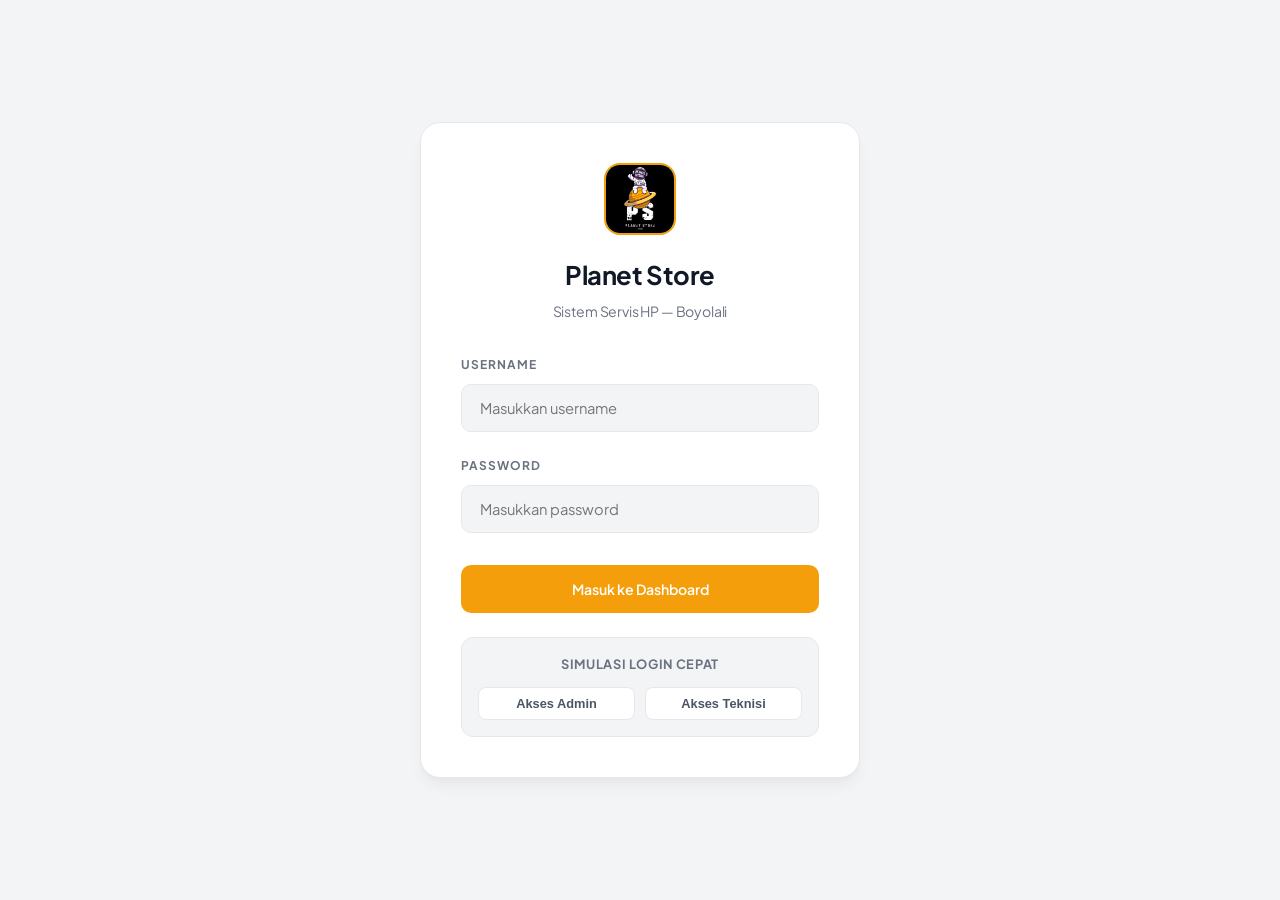
<file: DS_SERVICE/DEMO/login.html>
<!DOCTYPE html>
<html lang="id">
<head>
    <meta charset="UTF-8">
    <meta name="viewport" content="width=device-width, initial-scale=1.0">
    <title>Login Sistem — Planet Store Boyolali</title>
    <!-- CSS Link -->
    <link rel="stylesheet" href="css/style.css">
    <link rel="icon" type="image/jpeg" href="../../BRANDING_KIT/LOGO.jpg">
    <style>
        .login-wrapper {
            min-height: 100vh;
            display: flex;
            align-items: center;
            justify-content: center;
            padding: 20px;
            background-color: var(--bg-dark);
        }

        .login-card {
            background-color: var(--bg-surface);
            border: 1px solid var(--border-soft);
            width: 100%;
            max-width: 440px;
            border-radius: 20px;
            padding: 40px;
            box-shadow: var(--shadow-lg);
            position: relative;
            overflow: hidden;
            display: flex;
            flex-direction: column;
            align-items: center;
        }

        .login-logo {
            width: 72px;
            height: 72px;
            border-radius: 16px;
            object-fit: cover;
            border: 2px solid var(--accent-orange);
            margin-bottom: 20px;
        }

        .login-header {
            text-align: center;
            margin-bottom: 32px;
        }

        .login-header h2 {
            font-size: 1.6rem;
            font-weight: 700;
        }

        .login-header p {
            font-size: 0.88rem;
            color: var(--text-muted);
            margin-top: 4px;
        }

        .shortcut-accounts {
            width: 100%;
            background: var(--bg-dark);
            border: 1px solid var(--border-soft);
            border-radius: 12px;
            padding: 16px;
            margin-top: 24px;
        }

        .shortcut-accounts h4 {
            font-size: 0.8rem;
            color: var(--text-muted);
            text-transform: uppercase;
            letter-spacing: 0.05em;
            margin-bottom: 12px;
            text-align: center;
        }

        .shortcut-buttons {
            display: flex;
            gap: 10px;
        }

        .btn-shortcut {
            flex: 1;
            padding: 8px;
            font-size: 0.8rem;
            border-radius: 8px;
            font-weight: 600;
            cursor: pointer;
            border: 1px solid var(--border-soft);
            background: var(--bg-surface);
            color: var(--text-body);
            transition: var(--transition-fast);
        }

        .btn-shortcut:hover {
            background: var(--bg-surface-hover);
            color: var(--text-title);
            border-color: var(--primary-purple);
        }
    </style>
</head>
<body>

    <div class="login-wrapper">
        <div class="login-card">
            
            <img src="../../BRANDING_KIT/LOGO.jpg" alt="Logo" class="login-logo">
            
            <div class="login-header">
                <h2>Planet Store</h2>
                <p>Sistem Servis HP — Boyolali</p>
            </div>

            <form id="form-login" style="width: 100%;">
                <div class="form-group">
                    <label for="username">Username</label>
                    <input type="text" id="username" class="form-control" placeholder="Masukkan username" required>
                </div>
                
                <div class="form-group" style="margin-bottom: 32px;">
                    <label for="password">Password</label>
                    <input type="password" id="password" class="form-control" placeholder="Masukkan password" required>
                </div>

                <button type="submit" class="btn btn-cta" style="width: 100%; padding: 14px;">Masuk ke Dashboard</button>
            </form>

            <div class="shortcut-accounts">
                <h4>Simulasi Login Cepat</h4>
                <div class="shortcut-buttons">
                    <button class="btn-shortcut" id="btn-login-admin">Akses Admin</button>
                    <button class="btn-shortcut" id="btn-login-tech">Akses Teknisi</button>
                </div>
            </div>

        </div>
    </div>

    <!-- Script for handling login simulation -->
    <script>
        document.addEventListener('DOMContentLoaded', () => {
            const formLogin = document.getElementById('form-login');
            const usernameInput = document.getElementById('username');
            const passwordInput = document.getElementById('password');
            
            const btnAdmin = document.getElementById('btn-login-admin');
            const btnTech = document.getElementById('btn-login-tech');

            // Quick Login handlers
            btnAdmin.addEventListener('click', () => {
                usernameInput.value = 'admin';
                passwordInput.value = '123';
                formLogin.dispatchEvent(new Event('submit'));
            });

            btnTech.addEventListener('click', () => {
                usernameInput.value = 'rian';
                passwordInput.value = 'rian123';
                formLogin.dispatchEvent(new Event('submit'));
            });

            formLogin.addEventListener('submit', (e) => {
                e.preventDefault();
                const username = usernameInput.value.trim().toLowerCase();
                const password = passwordInput.value;

                // Load technicians from localStorage or fallback
                let techs = [];
                try {
                    techs = JSON.parse(localStorage.getItem('planet_store_service_technicians')) || [];
                } catch (err) {}
                
                // Fallback if not initialized yet
                if (techs.length === 0) {
                    techs = [
                        { name: 'Rian', password: 'rian123' },
                        { name: 'Dani', password: 'dani123' },
                        { name: 'Bagas', password: 'bagas123' }
                    ];
                }

                const matchedTech = techs.find(t => t.name.toLowerCase() === username && t.password === password);

                if (username === 'admin' && password === '123') {
                    // Save admin session
                    sessionStorage.setItem('active_user', JSON.stringify({
                        username: 'admin',
                        name: 'Administrator',
                        role: 'ADMIN'
                    }));
                    window.location.href = 'index.html';
                } else if (username === 'teknisi' && password === '123') {
                    // Quick legacy technician login (defaults to Rian)
                    sessionStorage.setItem('active_user', JSON.stringify({
                        username: 'rian',
                        name: 'Rian',
                        role: 'TEKNISI'
                    }));
                    window.location.href = 'index.html';
                } else if (matchedTech) {
                    // Save matched technician session
                    sessionStorage.setItem('active_user', JSON.stringify({
                        username: matchedTech.name.toLowerCase(),
                        name: matchedTech.name,
                        role: 'TEKNISI'
                    }));
                    window.location.href = 'index.html';
                } else {
                    alert('Username atau password salah!\n(Admin: admin/123, Teknisi: rian/rian123, dani/dani123, bagas/bagas123)');
                }
            });
        });
    </script>
</body>
</html>
</file>
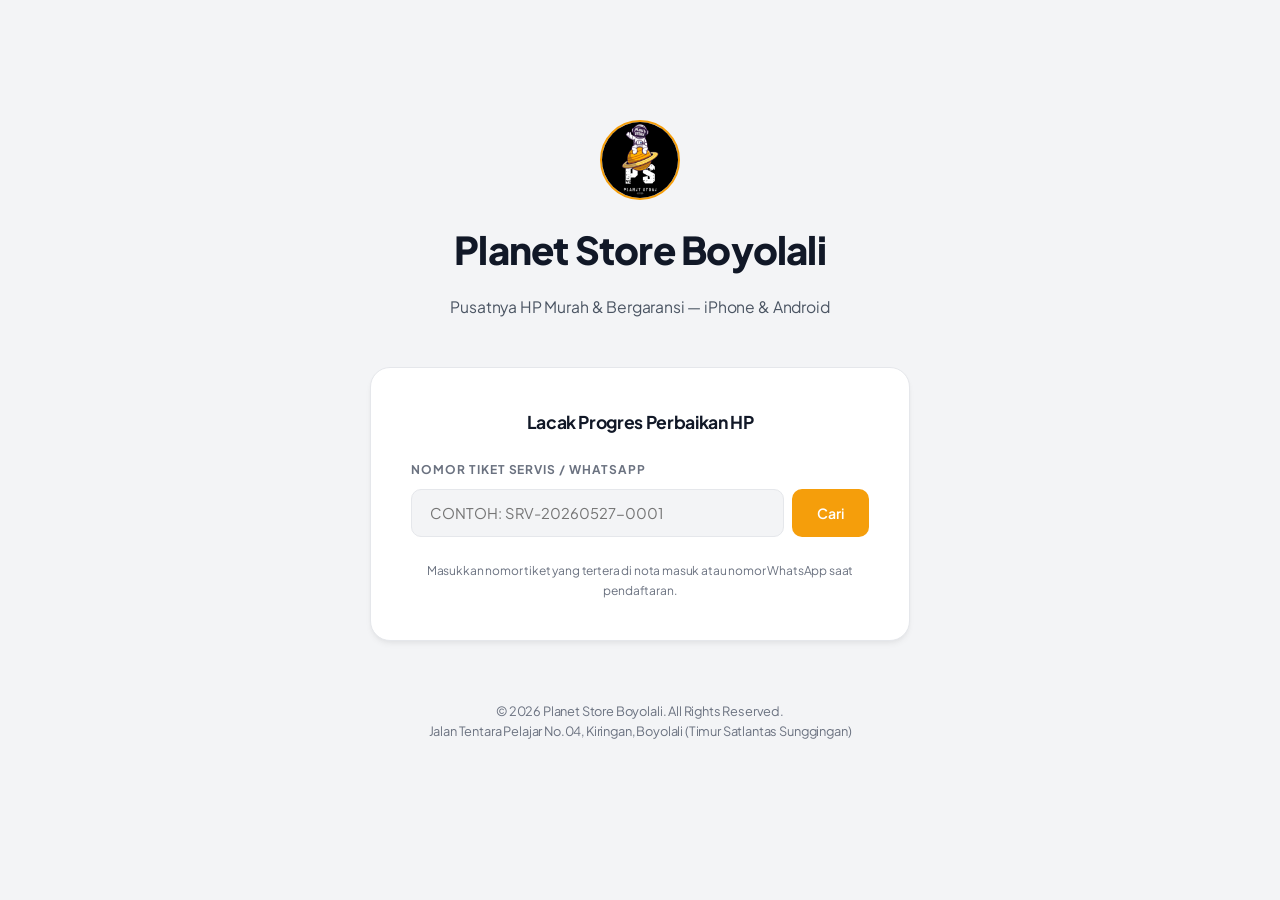
<file: DS_SERVICE/DEMO/tracking.html>
<!DOCTYPE html>
<html lang="id">
<head>
    <meta charset="UTF-8">
    <meta name="viewport" content="width=device-width, initial-scale=1.0">
    <title>Pelacakan Servis HP — Planet Store Boyolali</title>
    <!-- CSS Link -->
    <link rel="stylesheet" href="css/style.css">
    <link rel="icon" type="image/jpeg" href="../../BRANDING_KIT/LOGO.jpg">
    <style>
        /* Specific adjustments to make tracking page feel centered and custom */
        .tracking-page-wrapper {
            padding: 40px 16px;
            min-height: 100vh;
            display: flex;
            flex-direction: column;
            justify-content: flex-start;
            align-items: center;
        }
    </style>
</head>
<body style="background-color: var(--bg-dark);">

    <div class="tracking-page-wrapper">
        
        <!-- Hero Title Brand -->
        <header class="customer-hero">
            <img src="../../BRANDING_KIT/LOGO.jpg" alt="Logo Planet Store" style="width: 80px; height: 80px; border-radius: 50%; object-fit: cover; border: 2px solid var(--accent-orange); margin-bottom: 12px;">
            <h1>Planet Store Boyolali</h1>
            <p>Pusatnya HP Murah &amp; Bergaransi — iPhone &amp; Android</p>
        </header>

        <!-- Ticket Lookup Card -->
        <section class="customer-search-card">
            <h3 style="font-size: 1.1rem; text-align: center; color: var(--text-title);">Lacak Progres Perbaikan HP</h3>
            <div class="form-group" style="margin-bottom: 0;">
                <label for="track-search-input">Nomor Tiket Servis / WhatsApp</label>
                <div style="display: flex; gap: 8px; margin-top: 8px;">
                    <input type="text" id="track-search-input" class="form-control" style="text-transform: uppercase;" placeholder="Contoh: SRV-20260527-0001">
                    <button class="btn btn-cta" id="btn-track-search">Cari</button>
                </div>
            </div>
            <p style="font-size: 0.75rem; text-align: center; color: var(--text-muted); margin-bottom: 0;">
                Masukkan nomor tiket yang tertera di nota masuk atau nomor WhatsApp saat pendaftaran.
            </p>
        </section>

        <!-- Result Container Card (Initially Hidden) -->
        <section class="customer-result-container" id="track-result-card" style="display: none; width: 100%;">
            <div class="kpi-card" style="margin-bottom: 24px;">
                <div style="display:flex; justify-content:space-between; align-items:center; flex-wrap:wrap; gap:8px;">
                    <div>
                        <span style="font-size:0.75rem; color:var(--text-muted); font-weight:600; text-transform:uppercase; letter-spacing:0.5px;">Nomor Tiket</span>
                        <h2 id="res-ticket-code" style="color:var(--accent-orange); font-size:1.5rem; margin-top:2px;">SRV-X</h2>
                    </div>
                    <div>
                        <span style="font-size:0.75rem; color:var(--text-muted); font-weight:600; text-transform:uppercase; letter-spacing:0.5px; display:block; text-align:right;">Status Saat Ini</span>
                        <span class="badge" id="res-status-text" style="margin-top:4px; font-size:0.85rem; padding:6px 12px;">PROSES</span>
                    </div>
                </div>

                <div style="display:grid; grid-template-columns: 1fr 1fr; gap:16px; margin-top:20px; padding-top:16px; border-top:1px solid var(--border-soft);">
                    <div>
                        <div class="info-label">Perangkat</div>
                        <div class="info-value" id="res-device-model" style="font-weight:700; color: var(--text-title)">-</div>
                    </div>
                    <div>
                        <div class="info-label">Estimasi Selesai</div>
                        <div class="info-value" id="res-est-selesai" style="color: var(--text-title)">-</div>
                    </div>
                </div>

                <div style="margin-top:16px;">
                    <div class="info-label">Keluhan Kerusakan</div>
                    <div class="info-value" id="res-complaint" style="font-style:italic; color: var(--text-title)">-</div>
                </div>

                <div style="margin-top:20px; padding:16px; background:var(--bg-dark); border:1px solid var(--border-soft); border-radius:8px; display:flex; justify-content:space-between; align-items:center; flex-wrap:wrap; gap:12px;">
                    <div>
                        <div class="info-label" id="res-biaya-label">Biaya Servis:</div>
                        <div id="res-biaya-val">
                            <!-- Injected price & ACC actions -->
                        </div>
                    </div>
                    <button class="btn btn-secondary" id="btn-contact-wa" style="font-size:0.85rem; padding:8px 16px;">
                        Tanya Admin WA
                    </button>
                </div>
            </div>

            <!-- Progres Timeline -->
            <div class="table-container" style="padding: 24px;">
                <h3 style="font-size:1.1rem; margin-bottom:16px;">Timeline Progres Servis</h3>
                <ul class="timeline" id="res-timeline" style="margin-top: 24px;">
                    <!-- Timeline items generated here -->
                </ul>
            </div>
        </section>

        <!-- Not Found Alert Card -->
        <section class="customer-search-card" id="track-not-found" style="display: none; border-color: var(--status-dibatalkan); margin-top:24px; text-align: center;">
            <div style="font-size: 1.5rem; font-weight: bold; color: var(--status-dibatalkan);">[!]</div>
            <h3 style="font-size:1.1rem; color:var(--text-title); margin-top:8px;">Tiket Tidak Ditemukan</h3>
            <p style="font-size:0.85rem; color:var(--text-muted); margin-top:4px;">
                Nomor tiket atau nomor WhatsApp yang Anda masukkan tidak terdaftar di sistem servis kami. Silakan periksa kembali pengetikan Anda atau hubungi admin kami untuk klarifikasi.
            </p>
        </section>

        <footer style="margin-top: 60px; text-align:center; font-size:0.8rem; color:var(--text-muted);">
            <p>&copy; 2026 Planet Store Boyolali. All Rights Reserved.</p>
            <p>Jalan Tentara Pelajar No.04, Kiringan, Boyolali (Timur Satlantas Sunggingan)</p>
        </footer>

    </div>

    <!-- Scripts -->
    <script src="js/database.js"></script>
    <script src="js/tracking.js"></script>
</body>
</html>
</file>
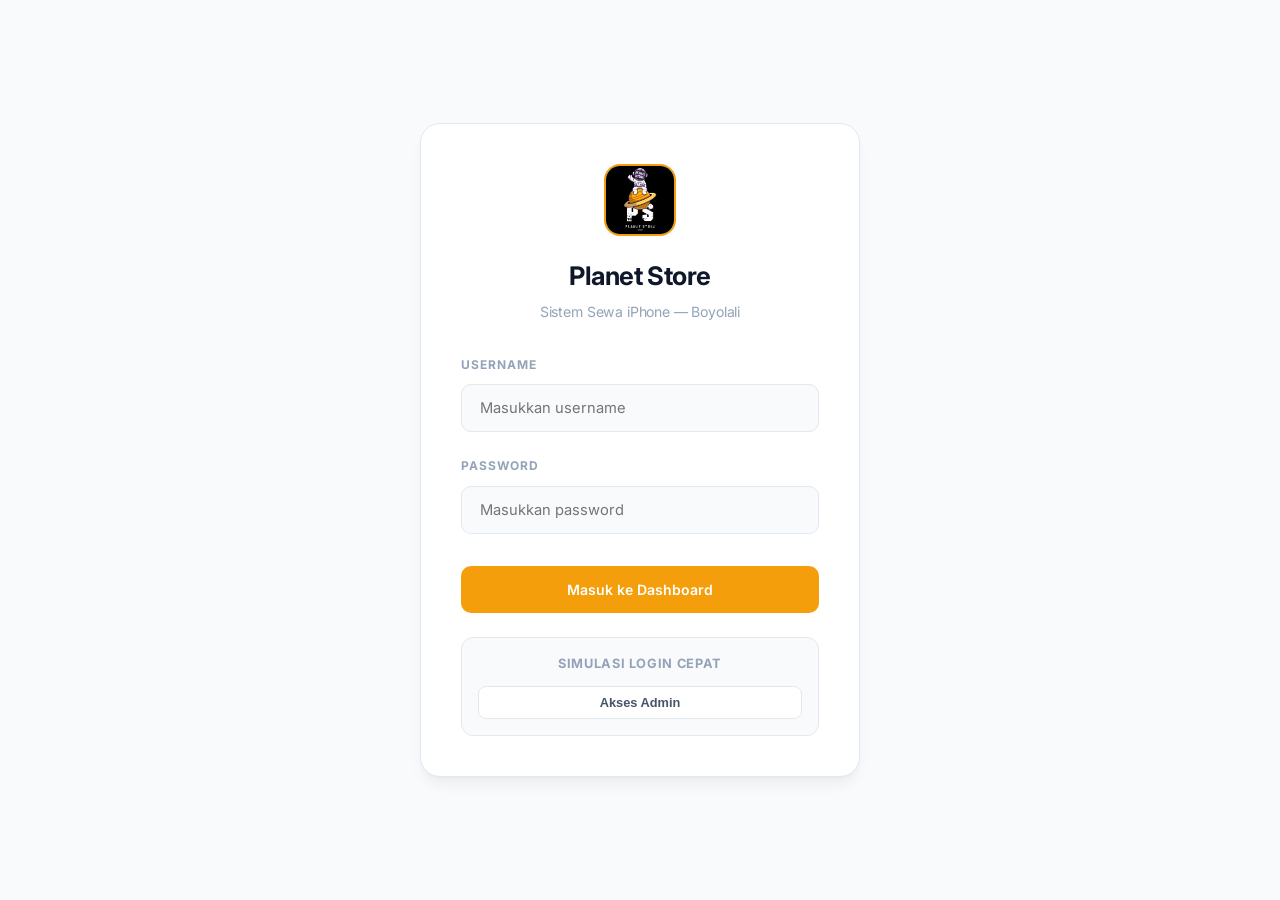
<file: DS_SEWA/DEMO/login.html>
<!DOCTYPE html>
<html lang="id">
<head>
    <meta charset="UTF-8">
    <meta name="viewport" content="width=device-width, initial-scale=1.0">
    <title>Login Sistem Sewa — Planet Store Boyolali</title>
    <!-- CSS Link -->
    <link rel="stylesheet" href="css/style.css">
    <link rel="icon" type="image/jpeg" href="../../BRANDING_KIT/LOGO.jpg">
    <style>
        .login-wrapper {
            min-height: 100vh;
            display: flex;
            align-items: center;
            justify-content: center;
            padding: 20px;
            background-color: var(--bg-dark);
        }

        .login-card {
            background-color: var(--bg-surface);
            border: 1px solid var(--border-soft);
            width: 100%;
            max-width: 440px;
            border-radius: 20px;
            padding: 40px;
            box-shadow: var(--shadow-lg);
            position: relative;
            overflow: hidden;
            display: flex;
            flex-direction: column;
            align-items: center;
        }

        .login-logo {
            width: 72px;
            height: 72px;
            border-radius: 16px;
            object-fit: cover;
            border: 2px solid var(--accent-orange);
            margin-bottom: 20px;
        }

        .login-header {
            text-align: center;
            margin-bottom: 32px;
        }

        .login-header h2 {
            font-size: 1.6rem;
            font-weight: 700;
        }

        .login-header p {
            font-size: 0.88rem;
            color: var(--text-muted);
            margin-top: 4px;
        }

        .shortcut-accounts {
            width: 100%;
            background: var(--bg-dark);
            border: 1px solid var(--border-soft);
            border-radius: 12px;
            padding: 16px;
            margin-top: 24px;
        }

        .shortcut-accounts h4 {
            font-size: 0.8rem;
            color: var(--text-muted);
            text-transform: uppercase;
            letter-spacing: 0.05em;
            margin-bottom: 12px;
            text-align: center;
        }

        .shortcut-buttons {
            display: flex;
            gap: 10px;
        }

        .btn-shortcut {
            flex: 1;
            padding: 8px;
            font-size: 0.8rem;
            border-radius: 8px;
            font-weight: 600;
            cursor: pointer;
            border: 1px solid var(--border-soft);
            background: var(--bg-surface);
            color: var(--text-body);
            transition: var(--transition-fast);
        }

        .btn-shortcut:hover {
            background: var(--bg-surface-hover);
            color: var(--text-title);
            border-color: var(--primary-purple);
        }
    </style>
</head>
<body>

    <div class="login-wrapper">
        <div class="login-card">
            
            <img src="../../BRANDING_KIT/LOGO.jpg" alt="Logo" class="login-logo">
            
            <div class="login-header">
                <h2>Planet Store</h2>
                <p>Sistem Sewa iPhone — Boyolali</p>
            </div>

            <form id="form-login" style="width: 100%;">
                <div class="form-group">
                    <label for="username">Username</label>
                    <input type="text" id="username" class="form-control" placeholder="Masukkan username" required>
                </div>
                
                <div class="form-group" style="margin-bottom: 32px;">
                    <label for="password">Password</label>
                    <input type="password" id="password" class="form-control" placeholder="Masukkan password" required>
                </div>

                <button type="submit" class="btn btn-cta" style="width: 100%; padding: 14px;">Masuk ke Dashboard</button>
            </form>

            <div class="shortcut-accounts">
                <h4>Simulasi Login Cepat</h4>
                <div class="shortcut-buttons">
                    <button class="btn-shortcut" id="btn-login-quick">Akses Admin</button>
                </div>
            </div>

        </div>
    </div>

    <script>
        document.addEventListener('DOMContentLoaded', () => {
            const formLogin = document.getElementById('form-login');
            const usernameInput = document.getElementById('username');
            const passwordInput = document.getElementById('password');
            const btnQuick = document.getElementById('btn-login-quick');

            btnQuick.addEventListener('click', () => {
                usernameInput.value = 'admin';
                passwordInput.value = '123';
                formLogin.dispatchEvent(new Event('submit'));
            });

            formLogin.addEventListener('submit', (e) => {
                e.preventDefault();
                const username = usernameInput.value.trim().toLowerCase();
                const password = passwordInput.value;

                if (username === 'admin' && password === '123') {
                    sessionStorage.setItem('active_user_sewa', JSON.stringify({
                        username: 'admin',
                        role: 'ADMIN'
                    }));
                    window.location.href = 'index.html';
                } else {
                    alert('Username atau password salah! (admin / 123)');
                }
            });
        });
    </script>
</body>
</html>
</file>
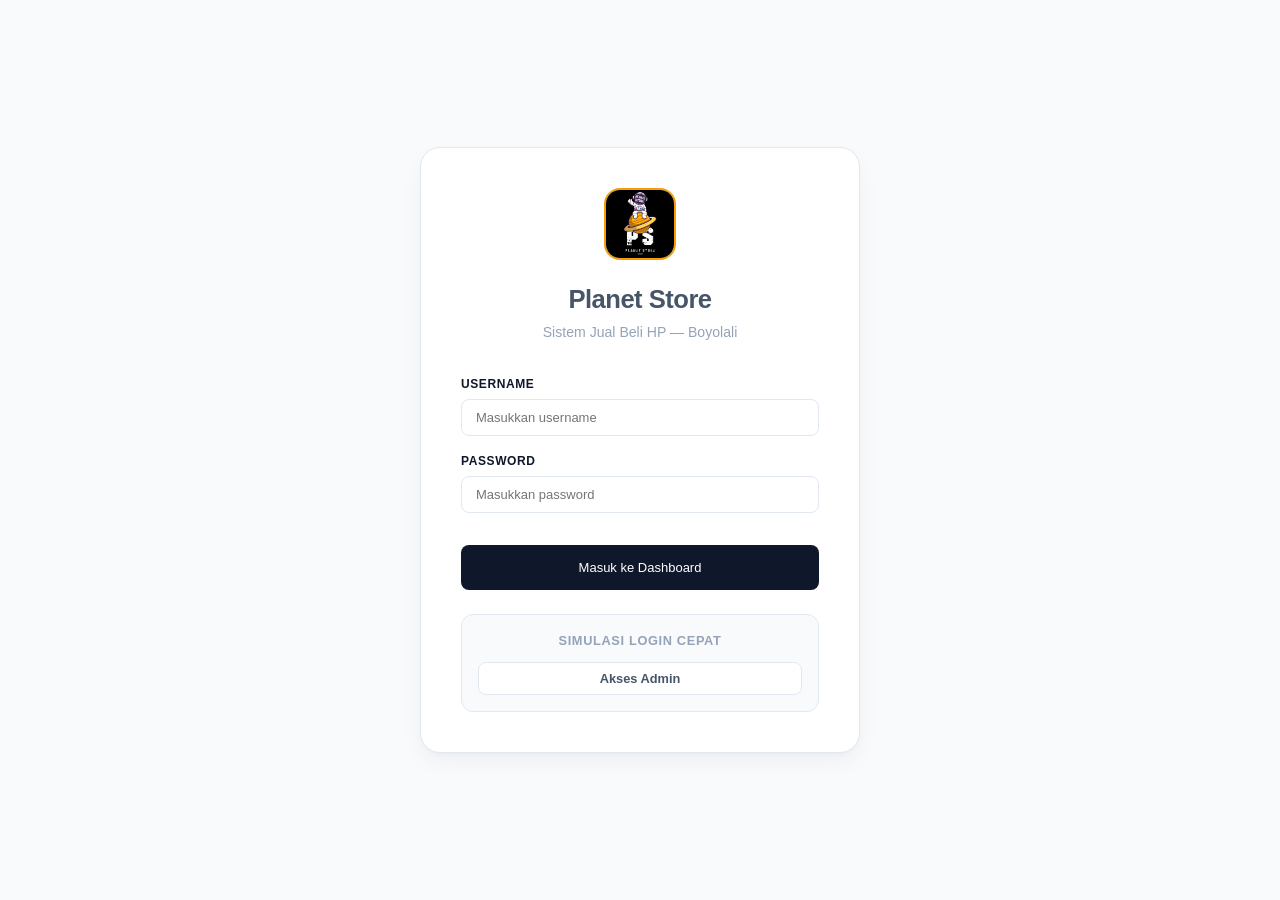
<file: DS_STORE/DEMO/login.html>
<!DOCTYPE html>
<html lang="id">
<head>
    <meta charset="UTF-8">
    <meta name="viewport" content="width=device-width, initial-scale=1.0">
    <title>Login Sistem Jual Beli — Planet Store Boyolali</title>
    <!-- CSS Link -->
    <link rel="stylesheet" href="css/style.css">
    <link rel="icon" type="image/jpeg" href="../../BRANDING_KIT/LOGO.jpg">
    <style>
        .login-wrapper {
            min-height: 100vh;
            display: flex;
            align-items: center;
            justify-content: center;
            padding: 20px;
            background-color: var(--bg-dark);
        }

        .login-card {
            background-color: var(--bg-surface);
            border: 1px solid var(--border-soft);
            width: 100%;
            max-width: 440px;
            border-radius: 20px;
            padding: 40px;
            box-shadow: var(--shadow-lg);
            position: relative;
            overflow: hidden;
            display: flex;
            flex-direction: column;
            align-items: center;
        }

        .login-logo {
            width: 72px;
            height: 72px;
            border-radius: 16px;
            object-fit: cover;
            border: 2px solid var(--accent-orange);
            margin-bottom: 20px;
        }

        .login-header {
            text-align: center;
            margin-bottom: 32px;
        }

        .login-header h2 {
            font-size: 1.6rem;
            font-weight: 700;
        }

        .login-header p {
            font-size: 0.88rem;
            color: var(--text-muted);
            margin-top: 4px;
        }

        .shortcut-accounts {
            width: 100%;
            background: var(--bg-dark);
            border: 1px solid var(--border-soft);
            border-radius: 12px;
            padding: 16px;
            margin-top: 24px;
        }

        .shortcut-accounts h4 {
            font-size: 0.8rem;
            color: var(--text-muted);
            text-transform: uppercase;
            letter-spacing: 0.05em;
            margin-bottom: 12px;
            text-align: center;
        }

        .shortcut-buttons {
            display: flex;
            gap: 10px;
        }

        .btn-shortcut {
            flex: 1;
            padding: 8px;
            font-size: 0.8rem;
            border-radius: 8px;
            font-weight: 600;
            cursor: pointer;
            border: 1px solid var(--border-soft);
            background: var(--bg-surface);
            color: var(--text-body);
            transition: var(--transition-fast);
        }

        .btn-shortcut:hover {
            background: var(--bg-surface-hover);
            color: var(--text-title);
            border-color: var(--primary-purple);
        }
    </style>
</head>
<body>

    <div class="login-wrapper">
        <div class="login-card">
            
            <img src="../../BRANDING_KIT/LOGO.jpg" alt="Logo" class="login-logo">
            
            <div class="login-header">
                <h2>Planet Store</h2>
                <p>Sistem Jual Beli HP — Boyolali</p>
            </div>

            <form id="form-login" style="width: 100%;">
                <div class="form-group">
                    <label for="username">Username</label>
                    <input type="text" id="username" class="form-control" placeholder="Masukkan username" required>
                </div>
                
                <div class="form-group" style="margin-bottom: 32px;">
                    <label for="password">Password</label>
                    <input type="password" id="password" class="form-control" placeholder="Masukkan password" required>
                </div>

                <button type="submit" class="btn btn-cta" style="width: 100%; padding: 14px;">Masuk ke Dashboard</button>
            </form>

            <div class="shortcut-accounts">
                <h4>Simulasi Login Cepat</h4>
                <div class="shortcut-buttons">
                    <button class="btn-shortcut" id="btn-login-quick">Akses Admin</button>
                </div>
            </div>

        </div>
    </div>

    <script>
        document.addEventListener('DOMContentLoaded', () => {
            const formLogin = document.getElementById('form-login');
            const usernameInput = document.getElementById('username');
            const passwordInput = document.getElementById('password');
            const btnQuick = document.getElementById('btn-login-quick');

            btnQuick.addEventListener('click', () => {
                usernameInput.value = 'admin';
                passwordInput.value = '123';
                formLogin.dispatchEvent(new Event('submit'));
            });

            formLogin.addEventListener('submit', (e) => {
                e.preventDefault();
                const username = usernameInput.value.trim().toLowerCase();
                const password = passwordInput.value;

                if (username === 'admin' && password === '123') {
                    sessionStorage.setItem('active_user_store', JSON.stringify({
                        username: 'admin',
                        role: 'ADMIN'
                    }));
                    window.location.href = 'index.html';
                } else {
                    alert('Username atau password salah! (admin / 123)');
                }
            });
        });
    </script>
</body>
</html>
</file>
<file: DS_SERVICE/DEMO/css/style.css>
/* ==========================================================================
   Planet Store Boyolali — DS_SERVICE Premium Handcrafted CSS (Clean Light Theme)
   ========================================================================== */

/* Font & Variables Definition */
@import url('https://fonts.googleapis.com/css2?family=Plus+Jakarta+Sans:wght@300;400;500;600;700;800&display=swap');

:root {
    /* Color Palette - Elegant & Professional (Indigo/Amber SaaS Theme) */
    --bg-dark: #F3F4F6;          /* Latar belakang halaman (Light Gray) */
    --bg-surface: #FFFFFF;       /* Latar belakang card (Pure White) */
    --bg-surface-hover: #F9FAFB; 
    
    /* Indigo & Amber Accents */
    --primary-purple: #0052FF;   
    --primary-purple-hover: #0040D9;
    --accent-orange: #F59E0B;    
    --accent-orange-hover: #D97706;
    
    /* Text Palette */
    --text-title: #111827;       
    --text-body: #4B5563;        
    --text-muted: #6B7280;       
    
    /* Borders */
    --border-soft: #E5E7EB;      
    --border-color: #E5E7EB;
    --border-focus: #818CF8;
    
    /* Status Colors (Soft pastel background, dark text style) */
    --status-diterima: #6B7280;
    --status-diagnosa: #475569;
    --status-menunggu-acc: #D97706;
    --status-menunggu-part: #2563EB;
    --status-proses: #0284C7;
    --status-qc-testing: #7C3AED;
    --status-selesai: #059669;
    --status-diambil: #16A34A;
    --status-dibatalkan: #DC2626;

    /* Transitions & Shadows */
    --transition-fast: 0.15s ease;
    --transition-normal: 0.25s cubic-bezier(0.16, 1, 0.3, 1);
    --transition-slow: 0.4s cubic-bezier(0.16, 1, 0.3, 1);
    
    --shadow-sm: 0 1px 2px 0 rgba(0, 0, 0, 0.05);
    --shadow-md: 0 4px 6px -1px rgba(0, 0, 0, 0.05), 0 2px 4px -1px rgba(0, 0, 0, 0.03);
    --shadow-lg: 0 10px 15px -3px rgba(0, 0, 0, 0.05), 0 4px 6px -2px rgba(0, 0, 0, 0.025);
    --shadow-glow: 0 0 15px rgba(0, 82, 255, 0.15);
    --shadow-glow-orange: 0 0 15px rgba(245, 158, 11, 0.15);
}

/* Global Reset & Base Styles */
* {
    margin: 0;
    padding: 0;
    box-sizing: border-box;
    -webkit-font-smoothing: antialiased;
    -moz-osx-font-smoothing: grayscale;
}

/* Custom Scrollbar */
::-webkit-scrollbar {
    width: 6px;
    height: 6px;
}
::-webkit-scrollbar-track {
    background: var(--bg-dark);
}
::-webkit-scrollbar-thumb {
    background: #D1D5DB;
    border-radius: 10px;
}
::-webkit-scrollbar-thumb:hover {
    background: var(--primary-purple);
}

body {
    font-family: 'Plus Jakarta Sans', sans-serif;
    background-color: var(--bg-dark);
    color: var(--text-body);
    line-height: 1.6;
    letter-spacing: -0.01em;
    overflow-x: hidden;
}

h1, h2, h3, h4, h5, h6 {
    font-family: 'Plus Jakarta Sans', sans-serif;
    color: var(--text-title);
    font-weight: 700;
    letter-spacing: -0.02em;
}

/* Sidebar Layout */
.app-container {
    display: flex;
    min-height: 100vh;
}

.sidebar {
    width: 280px;
    background-color: var(--bg-surface);
    border-right: 1px solid var(--border-soft);
    display: flex;
    flex-direction: column;
    padding: 32px 24px;
    position: fixed;
    height: 100vh;
    z-index: 100;
    transition: var(--transition-normal);
}

.brand {
    display: flex;
    align-items: center;
    gap: 14px;
    margin-bottom: 48px;
    text-decoration: none;
}

.brand-logo-img {
    width: 44px;
    height: 44px;
    border-radius: 12px;
    object-fit: cover;
    border: 1px solid var(--border-soft);
    transition: var(--transition-normal);
}

.brand:hover .brand-logo-img {
    transform: rotate(5deg) scale(1.05);
    border-color: var(--accent-orange);
    box-shadow: var(--shadow-glow-orange);
}

.brand-info h1 {
    font-size: 1.15rem;
    font-weight: 700;
    line-height: 1.2;
    color: var(--text-title);
}

.brand-info span {
    font-size: 0.72rem;
    color: var(--text-muted);
    font-weight: 600;
    text-transform: uppercase;
    letter-spacing: 0.05em;
    margin-top: 2px;
    display: block;
}

.nav-menu {
    list-style: none;
    display: flex;
    flex-direction: column;
    gap: 6px;
}

.nav-item a {
    display: flex;
    align-items: center;
    gap: 12px;
    padding: 12px 16px;
    border-radius: 10px;
    color: var(--text-body);
    font-weight: 500;
    font-size: 0.92rem;
    transition: var(--transition-normal);
    border: 1px solid transparent;
    text-decoration: none;
}

.nav-item a svg {
    width: 20px;
    height: 20px;
    stroke: var(--text-muted);
    transition: var(--transition-normal);
}

.nav-item a:hover {
    background-color: var(--bg-surface-hover);
    color: var(--text-title);
}

.nav-item.active a {
    background-color: #EEF2FF;
    color: var(--primary-purple);
    border-radius: 10px;
}

.nav-item.active a svg {
    stroke: var(--primary-purple);
}

.sidebar-footer {
    margin-top: auto;
    font-size: 0.72rem;
    color: var(--text-muted);
    text-align: center;
    border-top: 1px solid var(--border-soft);
    padding-top: 24px;
}

/* Main Layout */
.main-content {
    flex: 1;
    margin-left: 280px;
    padding: 48px 56px;
    transition: var(--transition-normal);
}

.topbar {
    display: flex;
    justify-content: space-between;
    align-items: center;
    margin-bottom: 40px;
    gap: 24px;
}

.topbar-actions {
    display: flex;
    align-items: center;
    gap: 12px;
}

.topbar-title h2 {
    font-size: 1.85rem;
    font-weight: 700;
}

.topbar-title p {
    color: var(--text-muted);
    font-size: 0.92rem;
    margin-top: 4px;
}

/* Premium Buttons Styling */
.btn {
    display: inline-flex;
    align-items: center;
    justify-content: center;
    gap: 8px;
    padding: 12px 24px;
    border-radius: 10px;
    font-weight: 600;
    font-size: 0.88rem;
    cursor: pointer;
    border: 1px solid transparent;
    transition: var(--transition-fast);
    font-family: inherit;
}

.btn:active {
    transform: scale(0.98);
}

.btn-primary {
    background-color: var(--primary-purple);
    color: #FFFFFF;
    border-color: rgba(0, 0, 0, 0.05);
}

.btn-primary:hover {
    background-color: var(--primary-purple-hover);
    box-shadow: var(--shadow-glow);
}

.btn-cta {
    background-color: var(--accent-orange);
    color: #FFFFFF;
}

.btn-cta:hover {
    background-color: var(--accent-orange-hover);
    box-shadow: var(--shadow-glow-orange);
}

.btn-secondary {
    background-color: #FFFFFF;
    color: var(--text-body);
    border-color: var(--border-soft);
}

.btn-secondary:hover {
    background-color: var(--bg-surface-hover);
    color: var(--text-title);
}

.btn-icon {
    padding: 12px;
    border-radius: 10px;
    background-color: var(--bg-surface);
    border: 1px solid var(--border-soft);
    color: var(--text-muted);
    cursor: pointer;
    transition: var(--transition-fast);
}

.btn-icon svg {
    width: 20px;
    height: 20px;
    stroke: currentColor;
}

.btn-icon:hover {
    color: var(--accent-orange);
    border-color: rgba(245, 163, 0, 0.4);
}

/* KPI Cards Layout */
.kpi-grid {
    display: grid;
    grid-template-columns: repeat(auto-fit, minmax(220px, 1fr));
    gap: 24px;
    margin-bottom: 40px;
}

.kpi-card {
    background-color: var(--bg-surface);
    border: 1px solid var(--border-soft);
    border-radius: 16px;
    padding: 28px;
    display: flex;
    flex-direction: column;
    gap: 12px;
    transition: var(--transition-slow);
    box-shadow: var(--shadow-md);
    position: relative;
    overflow: hidden;
}

.kpi-card::before {
    content: '';
    position: absolute;
    top: 0;
    left: 0;
    width: 100%;
    height: 2px;
    background: transparent;
    transition: var(--transition-normal);
}

.kpi-card:hover {
    transform: translateY(-5px);
    border-color: var(--primary-purple);
    box-shadow: var(--shadow-lg);
}

.kpi-card:hover::before {
    background: var(--accent-orange);
}

.kpi-header {
    display: flex;
    justify-content: space-between;
    align-items: center;
}

.kpi-title {
    font-size: 0.8rem;
    color: var(--text-muted);
    font-weight: 700;
    text-transform: uppercase;
    letter-spacing: 0.08em;
}

.kpi-icon {
    display: flex;
    align-items: center;
    justify-content: center;
    width: 38px;
    height: 38px;
    border-radius: 10px;
    background-color: var(--bg-dark);
    border: 1px solid var(--border-soft);
}

.kpi-icon svg {
    width: 20px;
    height: 20px;
    stroke: var(--accent-orange);
}

.kpi-value {
    font-size: 2.2rem;
    font-weight: 700;
    font-family: 'Space Grotesk', sans-serif;
    line-height: 1.1;
    color: var(--text-title);
}

.kpi-footer {
    font-size: 0.78rem;
    color: var(--text-muted);
    font-weight: 500;
}

/* Premium Table Styles */
.table-container {
    background-color: var(--bg-surface);
    border: 1px solid var(--border-soft);
    border-radius: 16px;
    overflow: hidden;
    box-shadow: var(--shadow-md);
    margin-bottom: 40px;
}

.table-header-bar {
    padding: 16px 20px;
    border-bottom: 1px solid var(--border-soft);
    display: flex;
    justify-content: space-between;
    align-items: center;
    flex-wrap: wrap;
    gap: 20px;
}

.search-wrapper {
    position: relative;
    max-width: 340px;
    width: 100%;
}

.search-wrapper input {
    width: 100%;
    background-color: var(--bg-dark);
    border: 1px solid var(--border-soft);
    border-radius: 10px;
    padding: 12px 16px 12px 42px;
    color: var(--text-title);
    font-family: inherit;
    font-size: 0.88rem;
    transition: var(--transition-fast);
}

.search-wrapper input:focus {
    outline: none;
    border-color: var(--border-focus);
    box-shadow: 0 0 10px rgba(122, 61, 184, 0.1);
}

.search-wrapper svg {
    position: absolute;
    left: 14px;
    top: 50%;
    transform: translateY(-50%);
    width: 18px;
    height: 18px;
    stroke: var(--text-muted);
}

.filter-wrapper {
    display: flex;
    gap: 12px;
}

.filter-select {
    background-color: var(--bg-dark);
    border: 1px solid var(--border-soft);
    color: var(--text-body);
    padding: 10px 18px;
    border-radius: 10px;
    font-family: inherit;
    font-size: 0.88rem;
    cursor: pointer;
    transition: var(--transition-fast);
}

.filter-select:focus {
    outline: none;
    border-color: var(--border-focus);
}

.custom-table {
    width: 100%;
    border-collapse: collapse;
    text-align: left;
}

.custom-table th {
    background-color: var(--bg-surface);
    padding: 14px 20px;
    color: var(--text-muted);
    font-size: 0.78rem;
    font-weight: 700;
    text-transform: uppercase;
    letter-spacing: 0.08em;
    border-bottom: 1px solid var(--border-soft);
}

.custom-table td {
    padding: 16px 20px;
    border-bottom: 1px solid var(--border-soft);
    font-size: 0.92rem;
    color: var(--text-body);
    transition: var(--transition-fast);
    vertical-align: middle;
}

.custom-table tbody tr {
    cursor: pointer;
    transition: var(--transition-fast);
}

.custom-table tbody tr:hover {
    background-color: var(--bg-surface-hover);
}

.custom-table tbody tr:last-child td {
    border-bottom: none;
}

/* Custom Styled Badges */
.badge {
    display: inline-flex;
    align-items: center;
    padding: 6px 12px;
    border-radius: 6px;
    font-size: 0.72rem;
    font-weight: 700;
    letter-spacing: 0.03em;
    text-transform: uppercase;
    border: 1px solid transparent;
}

.badge-diterima { background-color: #F1F3F5; color: #495057; border-color: #CED4DA; }
.badge-diagnosa { background-color: #E9ECEF; color: #495057; border-color: #CED4DA; }
.badge-menunggu-acc { background-color: #FFF9DB; color: #F5A300; border-color: #FFE066; }
.badge-menunggu-part { background-color: #E8F4FD; color: #1D4ED8; border-color: #93C5FD; }
.badge-proses { background-color: #E0F2FE; color: #0369A1; border-color: #7DD3FC; }
.badge-qc { background-color: #F3E8FF; color: #6D28D9; border-color: #C084FC; }
.badge-selesai { background-color: #CCFBF1; color: #0F766E; border-color: #5EEAD4; }
.badge-diambil { background-color: #DCFCE7; color: #15803D; border-color: #86EFAC; }
.badge-dibatalkan { background-color: #FEE2E2; color: #B91C1C; border-color: #FCA5A5; }

.badge-normal { background-color: #F8F9FA; color: var(--text-muted); border-color: var(--border-soft); }
.badge-express { background-color: #FFF9DB; color: var(--accent-orange); border-color: #FFE066; }

/* Premium Modals (Glassmorphism & Shadows) */
.modal-overlay {
    position: fixed;
    top: 0;
    left: 0;
    right: 0;
    bottom: 0;
    background-color: rgba(9, 9, 11, 0.4);
    backdrop-filter: blur(8px);
    z-index: 1000;
    display: flex;
    align-items: flex-start; /* Allow scrolling from the top */
    justify-content: center;
    opacity: 0;
    pointer-events: none;
    transition: var(--transition-slow);
    overflow-y: auto;
    padding: 40px 0;
}

.modal-overlay.active {
    opacity: 1;
    pointer-events: auto;
}

.modal-container {
    background-color: var(--bg-surface);
    border: 1px solid var(--border-soft);
    width: 92%;
    max-width: 680px;
    border-radius: 20px;
    overflow: hidden;
    box-shadow: 0 20px 25px -5px rgba(0, 0, 0, 0.1), 0 10px 10px -5px rgba(0, 0, 0, 0.04);
    transform: translateY(30px);
    transition: var(--transition-slow);
    display: flex;
    flex-direction: column;
    max-height: 92vh;
}

.modal-container form {
    display: flex;
    flex-direction: column;
    height: 100%;
    overflow: hidden;
    flex: 1;
}

.modal-overlay.active .modal-container {
    transform: translateY(0);
}

.modal-header {
    padding: 28px 32px;
    border-bottom: 1px solid var(--border-soft);
    display: flex;
    justify-content: space-between;
    align-items: center;
}

.modal-header h3 {
    font-size: 1.35rem;
    font-weight: 700;
}

button.modal-close:not(.btn) {
    background: none;
    border: none;
    font-size: 1.8rem;
    line-height: 1;
    color: var(--text-muted);
    cursor: pointer;
    transition: var(--transition-fast);
}

button.modal-close:not(.btn):hover {
    color: var(--accent-orange);
}

.modal-body {
    padding: 32px;
    overflow-y: auto;
    flex: 1;
}

.modal-footer {
    padding: 24px 32px;
    border-top: 1px solid var(--border-soft);
    display: flex;
    justify-content: flex-end;
    gap: 16px;
    background-color: var(--bg-dark);
}

/* Form Styles */
.form-group {
    margin-bottom: 24px;
}

.form-group label {
    display: block;
    font-size: 0.75rem;
    font-weight: 700;
    color: var(--text-muted);
    margin-bottom: 10px;
    text-transform: uppercase;
    letter-spacing: 0.08em;
}

.form-control {
    width: 100%;
    background-color: var(--bg-dark);
    border: 1px solid var(--border-soft);
    border-radius: 10px;
    padding: 14px 18px;
    color: var(--text-title);
    font-family: inherit;
    font-size: 0.92rem;
    transition: var(--transition-fast);
}

.form-control:focus {
    outline: none;
    border-color: var(--border-focus);
}

.form-row {
    display: grid;
    grid-template-columns: 1fr 1fr;
    gap: 20px;
}

/* Ticket Details Layout */
.ticket-grid {
    display: grid;
    grid-template-columns: 1.6fr 1fr;
    gap: 32px;
}

.info-block {
    margin-bottom: 24px;
}

.info-label {
    font-size: 0.72rem;
    text-transform: uppercase;
    color: var(--text-muted);
    letter-spacing: 0.08em;
    font-weight: 700;
}

.info-value {
    font-size: 1rem;
    font-weight: 600;
    color: var(--text-title);
    margin-top: 6px;
}

/* Timeline/Progres styling */
.timeline {
    position: relative;
    padding-left: 28px;
    list-style: none;
    margin-top: 24px;
}

.timeline::before {
    content: '';
    position: absolute;
    left: 8px;
    top: 6px;
    bottom: 6px;
    width: 2px;
    background-color: var(--border-soft);
}

.timeline-item {
    position: relative;
    margin-bottom: 28px;
}

.timeline-item::before {
    content: '';
    position: absolute;
    left: -28px;
    top: 6px;
    width: 18px;
    height: 18px;
    border-radius: 50%;
    background-color: var(--bg-surface);
    border: 3px solid var(--border-soft);
    transition: var(--transition-normal);
}

.timeline-item.completed::before {
    background-color: var(--primary-purple);
    border-color: var(--bg-surface);
    box-shadow: 0 0 10px rgba(122, 61, 184, 0.2);
}

.timeline-item.active::before {
    background-color: var(--bg-dark);
    border-color: var(--accent-orange);
    box-shadow: 0 0 10px rgba(245, 163, 0, 0.3);
}

.timeline-time {
    font-size: 0.72rem;
    color: var(--text-muted);
    font-weight: 600;
}

.timeline-title {
    font-size: 0.95rem;
    font-weight: 600;
    color: var(--text-title);
    margin-top: 3px;
}

.timeline-desc {
    font-size: 0.82rem;
    color: var(--text-body);
    margin-top: 6px;
    line-height: 1.4;
}

/* Toast Notifications (Simulated WhatsApp) */
.toast-container {
    position: fixed;
    bottom: 32px;
    right: 32px;
    z-index: 2000;
    display: flex;
    flex-direction: column;
    gap: 16px;
    max-width: 380px;
    width: 100%;
}

.toast {
    background-color: #EAFCEF;
    border: 1px solid rgba(37, 211, 102, 0.2);
    border-left: 4px solid #25D366;
    border-radius: 14px;
    padding: 20px;
    box-shadow: var(--shadow-lg);
    display: flex;
    gap: 14px;
    align-items: flex-start;
    animation: slideIn 0.4s cubic-bezier(0.16, 1, 0.3, 1) forwards;
}

.toast-wa-icon svg {
    width: 24px;
    height: 24px;
    fill: #25D366;
}

.toast-content {
    flex: 1;
}

.toast-header {
    display: flex;
    justify-content: space-between;
    align-items: center;
    margin-bottom: 6px;
}

.toast-sender {
    font-weight: 700;
    font-size: 0.85rem;
    color: var(--text-title);
}

.toast-time {
    font-size: 0.7rem;
    color: var(--text-muted);
}

.toast-body {
    font-size: 0.82rem;
    color: var(--text-body);
    white-space: pre-line;
    line-height: 1.4;
}

.toast-close {
    background: none;
    border: none;
    color: var(--text-muted);
    cursor: pointer;
    font-size: 1.1rem;
    line-height: 1;
    transition: var(--transition-fast);
}

.toast-close:hover {
    color: var(--text-title);
}

@keyframes slideIn {
    from {
        transform: translateY(30px) scale(0.95);
        opacity: 0;
    }
    to {
        transform: translateY(0) scale(1);
        opacity: 1;
    }
}

/* Sparepart Stock Indicator */
.part-warning-card {
    background-color: #FFF9DB;
    border: 1px solid #FFE066;
    border-radius: 12px;
    padding: 16px 20px;
    margin-top: 14px;
    display: flex;
    align-items: center;
    justify-content: space-between;
    gap: 16px;
    color: #854D0E;
}

/* Customer View Landing Styling */
.customer-hero {
    max-width: 540px;
    margin: 80px auto 48px auto;
    text-align: center;
}

.customer-hero h1 {
    font-size: 2.4rem;
    font-weight: 800;
    margin-bottom: 14px;
    color: var(--text-title);
}

.customer-hero p {
    color: var(--text-body);
    font-size: 0.98rem;
}

.customer-search-card {
    max-width: 540px;
    margin: 0 auto;
    background-color: var(--bg-surface);
    border: 1px solid var(--border-soft);
    padding: 40px;
    border-radius: 20px;
    box-shadow: var(--shadow-md);
    display: flex;
    flex-direction: column;
    gap: 24px;
}

.customer-result-container {
    max-width: 680px;
    margin: 40px auto;
}

/* Tab Panel Styling */
.tabs-container {
    margin-bottom: 32px;
}

.tab-nav {
    display: flex;
    border-bottom: 1px solid var(--border-soft);
    list-style: none;
    gap: 32px;
}

.tab-link {
    background: none;
    border: none;
    color: var(--text-muted);
    padding: 16px 4px;
    font-size: 0.95rem;
    font-weight: 600;
    cursor: pointer;
    position: relative;
    transition: var(--transition-fast);
    font-family: inherit;
}

.tab-link:hover, .tab-link.active {
    color: var(--primary-purple);
}

.tab-link.active::after {
    content: '';
    position: absolute;
    bottom: -1px;
    left: 0;
    right: 0;
    height: 2px;
    background-color: var(--primary-purple);
}

.tab-content {
    display: none;
    animation: fadeIn 0.3s ease;
}

.tab-content.active {
    display: block;
}

@keyframes fadeIn {
    from { opacity: 0; transform: translateY(6px); }
    to { opacity: 1; transform: translateY(0); }
}

/* Responsive Breakpoints */
@media (max-width: 1024px) {
    .ticket-grid {
        grid-template-columns: 1fr;
        gap: 40px;
    }
}

@media (max-width: 768px) {
    .sidebar {
        width: 100%;
        height: auto;
        position: relative;
        padding: 20px 24px;
        flex-direction: row;
        justify-content: space-between;
        align-items: center;
        border-right: none;
        border-bottom: 1px solid var(--border-soft);
        background-color: var(--bg-surface);
    }
    
    .brand {
        margin-bottom: 0;
    }
    
    .nav-menu {
        display: none;
    }
    
    .main-content {
        margin-left: 0;
        padding: 32px 20px;
    }
    
    .topbar {
        flex-direction: column;
        align-items: flex-start;
        gap: 20px;
    }
    
    .custom-table thead {
        display: none;
    }
    
    .custom-table tbody tr {
        display: block;
        border-bottom: 1px solid var(--border-soft);
        padding: 20px;
    }
    
    .custom-table td {
        display: flex;
        justify-content: space-between;
        padding: 10px 0;
        border: none;
    }
    
    .custom-table td::before {
        content: attr(data-label);
        font-weight: 700;
        color: var(--text-muted);
        font-size: 0.78rem;
        text-transform: uppercase;
        letter-spacing: 0.05em;
    }
}

/* Print Styles */
@media print {
    /* Hide layout shells and modals */
    .app-container, .modal-overlay, .toast-container {
        display: none !important;
    }
    
    /* Hide all print areas by default */
    #thermal-receipt, #tech-receipt-print {
        display: none !important;
    }
    
    /* Enable only the active print area */
    body.print-receipt #thermal-receipt {
        display: block !important;
    }
    
    body.print-tech-log #tech-receipt-print {
        display: block !important;
    }
    
    #thermal-receipt {
        position: absolute;
        left: 0;
        top: 0;
        width: 80mm;
        background: white;
        color: black !important;
        font-family: 'Courier New', Courier, monospace;
        font-size: 11pt;
        line-height: 1.3;
        padding: 2mm;
        box-sizing: border-box;
    }
    
    #tech-receipt-print {
        position: absolute;
        left: 0;
        top: 0;
        width: 100%;
        background: white;
        color: black !important;
        font-family: 'Plus Jakarta Sans', 'Inter', sans-serif;
        font-size: 10pt;
        line-height: 1.5;
        padding: 10mm;
        box-sizing: border-box;
    }

    #tech-receipt-print table {
        border-collapse: collapse;
        width: 100%;
        margin-top: 15px;
    }

    #tech-receipt-print th, #tech-receipt-print td {
        border-bottom: 1px solid #ddd;
        padding: 8px;
        text-align: left;
        font-size: 8.5pt;
    }

    #tech-receipt-print th {
        background-color: #f1f1f1 !important;
        font-weight: bold;
        -webkit-print-color-adjust: exact;
        print-color-adjust: exact;
    }
    
    .receipt-header {
        text-align: center;
        margin-bottom: 10px;
    }
    
    .receipt-logo {
        width: 40px;
        height: 40px;
        margin: 0 auto 5px auto;
        border: 2px solid black;
        border-radius: 50%;
        display: flex;
        align-items: center;
        justify-content: center;
        font-weight: bold;
    }
    
    .receipt-title {
        font-size: 14pt;
        font-weight: bold;
    }
    
    .receipt-subtitle {
        font-size: 9pt;
    }
    
    .receipt-divider {
        border-top: 1px dashed black;
        margin: 8px 0;
    }
    
    .receipt-row {
        display: flex;
        justify-content: space-between;
    }
    
    .receipt-col-label {
        font-weight: bold;
    }
    
    .receipt-footer {
        text-align: center;
        font-size: 9pt;
        margin-top: 15px;
    }
    
    .receipt-qr {
        width: 80px;
        height: 80px;
        margin: 8px auto;
        border: 1px solid black;
        display: flex;
        align-items: center;
        justify-content: center;
        font-size: 7pt;
    }

    /* Table Printing styles */
    #table-print-area {
        display: none !important;
    }
    
    body.print-table #table-print-area {
        display: block !important;
    }
    
    #table-print-area {
        position: absolute;
        left: 0;
        top: 0;
        width: 100%;
        background: white;
        color: #1a202c !important;
        font-family: 'Plus Jakarta Sans', 'Inter', sans-serif;
        font-size: 10pt;
        line-height: 1.5;
        padding: 15mm 10mm;
        box-sizing: border-box;
    }
    
    #table-print-area .print-header {
        display: flex;
        justify-content: space-between;
        align-items: center;
        border-bottom: 2px double #0052FF;
        padding-bottom: 15px;
        margin-bottom: 20px;
    }
    
    #table-print-area .print-logo {
        width: 70px;
        height: 70px;
        border-radius: 8px;
        object-fit: cover;
    }
    
    #table-print-area .print-title {
        text-align: right;
    }
    
    #table-print-area .print-title h1 {
        font-size: 18pt;
        font-weight: 800;
        margin-bottom: 4px;
        color: #0052FF;
        letter-spacing: -0.02em;
    }
    
    #table-print-area .print-title p {
        font-size: 9pt;
        color: #4b5563;
        font-weight: 500;
    }
    
    #table-print-area table {
        border-collapse: collapse;
        width: 100%;
        margin-top: 10px;
        margin-bottom: 30px;
    }
    
    #table-print-area th, #table-print-area td {
        border: 1px solid #e2e8f0;
        padding: 10px 12px;
        text-align: left;
        font-size: 8.5pt;
    }
    
    #table-print-area th {
        background-color: #0052FF !important;
        color: white !important;
        font-weight: 700;
        text-transform: uppercase;
        font-size: 8pt;
        letter-spacing: 0.05em;
        -webkit-print-color-adjust: exact;
        print-color-adjust: exact;
    }
    
    #table-print-area tr:nth-child(even) td {
        background-color: #f8fafc !important;
        -webkit-print-color-adjust: exact;
        print-color-adjust: exact;
    }
    
    /* Elegant badges for print */
    #table-print-area .badge,
    #table-print-area [class^="badge-"] {
        display: inline-block;
        padding: 3px 8px;
        border-radius: 4px;
        font-size: 7.5pt;
        font-weight: 700;
        text-transform: uppercase;
        border: 1px solid #cbd5e1;
        background-color: #f1f5f9 !important;
        color: #334155 !important;
        -webkit-print-color-adjust: exact;
        print-color-adjust: exact;
    }

    #table-print-area .badge-tersedia,
    #table-print-area .badge-lunas,
    #table-print-area .badge-diambil,
    #table-print-area .badge-selesai {
        border-color: #10B981;
        background-color: #ECFDF5 !important;
        color: #047857 !important;
    }

    #table-print-area .badge-dipinjam,
    #table-print-area .badge-dp,
    #table-print-area .badge-proses {
        border-color: #3B82F6;
        background-color: #EFF6FF !important;
        color: #1D4ED8 !important;
    }

    #table-print-area .badge-maintenance,
    #table-print-area .badge-menunggu-acc {
        border-color: #F59E0B;
        background-color: #FFFBEB !important;
        color: #B45309 !important;
    }

    #table-print-area .badge-hilang,
    #table-print-area .badge-belum,
    #table-print-area .badge-dibatalkan {
        border-color: #EF4444;
        background-color: #FEF2F2 !important;
        color: #B91C1C !important;
    }
    
    #table-print-area .print-footer {
        margin-top: 50px;
        display: flex;
        justify-content: space-between;
        align-items: flex-end;
        font-size: 8.5pt;
        color: #4b5563;
        border-top: 1px dashed #e2e8f0;
        padding-top: 20px;
    }
}

/* Premium Interactive Overview Chart Styles */
.chart-grid {
    stroke: var(--border-soft);
    stroke-dasharray: 4 4;
    stroke-width: 1;
}

.chart-axis {
    stroke: var(--border-soft);
    stroke-width: 1.5;
}

.chart-axis-text {
    font-size: 0.72rem;
    fill: var(--text-muted);
    font-family: inherit;
    font-weight: 500;
}

.chart-bar-in {
    fill: var(--status-diambil);
    opacity: 0.82;
    cursor: pointer;
    transition: all var(--transition-fast);
}

.chart-bar-in:hover {
    fill: var(--status-diambil);
    opacity: 1;
    filter: drop-shadow(0 2px 4px rgba(22, 163, 74, 0.2));
}

.chart-bar-out {
    fill: var(--status-dibatalkan);
    opacity: 0.82;
    cursor: pointer;
    transition: all var(--transition-fast);
}

.chart-bar-out:hover {
    fill: var(--status-dibatalkan);
    opacity: 1;
    filter: drop-shadow(0 2px 4px rgba(220, 38, 38, 0.2));
}

.chart-line {
    fill: none;
    stroke: var(--primary-purple);
    stroke-width: 3.5;
    stroke-linecap: round;
    stroke-linejoin: round;
}

.chart-dot {
    fill: #FFFFFF;
    stroke: var(--primary-purple);
    stroke-width: 2.5;
    cursor: pointer;
    transition: all var(--transition-fast);
}

.chart-dot:hover {
    r: 7;
    fill: var(--primary-purple);
    stroke: #FFFFFF;
    filter: drop-shadow(0 0 8px rgba(79, 70, 229, 0.4));
}

.chart-tooltip {
    position: absolute;
    background: rgba(9, 9, 11, 0.95);
    backdrop-filter: blur(4px);
    color: #FFFFFF;
    padding: 10px 14px;
    border-radius: 8px;
    font-size: 0.76rem;
    pointer-events: none;
    box-shadow: var(--shadow-lg);
    border: 1px solid rgba(255, 255, 255, 0.1);
    z-index: 1000;
    opacity: 0;
    transition: opacity 0.15s ease;
    line-height: 1.4;
    font-weight: 500;
}

.pattern-node.selected {
    background: var(--primary-purple) !important;
    color: #FFFFFF !important;
    border-color: var(--accent-orange) !important;
    transform: scale(1.1);
    box-shadow: 0 0 10px var(--primary-purple);
}

.pattern-node {
    transition: all 0.2s ease;
}

/* === Enhanced Dashboard Overview Styles === */

/* Profit Hero Banner */
.profit-hero-grid {
    display: grid;
    grid-template-columns: repeat(3, 1fr);
    gap: 20px;
    margin-bottom: 28px;
}

.profit-hero-card {
    background: var(--bg-surface);
    border: 1px solid var(--border-soft);
    border-radius: 16px;
    padding: 24px;
    display: flex;
    align-items: center;
    gap: 16px;
    transition: all var(--transition-normal);
    box-shadow: var(--shadow-sm);
}

.profit-hero-card:hover {
    transform: translateY(-2px);
    box-shadow: var(--shadow-md);
}

.profit-hero-card.profit-highlight {
    background: linear-gradient(135deg, #7A3DB8 0%, #9B59D0 100%);
    border-color: transparent;
}

.profit-hero-card.profit-highlight .profit-hero-label,
.profit-hero-card.profit-highlight .profit-hero-sub {
    color: rgba(255, 255, 255, 0.8);
}

.profit-hero-card.profit-highlight .profit-hero-value {
    color: #FFFFFF;
}

.profit-hero-icon {
    width: 52px;
    height: 52px;
    border-radius: 14px;
    display: flex;
    align-items: center;
    justify-content: center;
    flex-shrink: 0;
}

.profit-hero-icon svg {
    width: 24px;
    height: 24px;
}

.profit-hero-icon.income-icon {
    background: rgba(22, 163, 74, 0.1);
    color: var(--status-diambil);
}

.profit-hero-icon.income-icon svg {
    stroke: var(--status-diambil);
}

.profit-hero-icon.expense-icon {
    background: rgba(220, 38, 38, 0.1);
    color: var(--status-dibatalkan);
}

.profit-hero-icon.expense-icon svg {
    stroke: var(--status-dibatalkan);
}

.profit-hero-icon.net-icon {
    background: rgba(255, 255, 255, 0.2);
}

.profit-hero-icon.net-icon svg {
    stroke: #FFFFFF;
}

.profit-hero-label {
    font-size: 0.78rem;
    font-weight: 600;
    color: var(--text-muted);
    text-transform: uppercase;
    letter-spacing: 0.04em;
    margin-bottom: 4px;
}

.profit-hero-value {
    font-size: 1.6rem;
    font-weight: 800;
    color: var(--text-title);
    font-family: 'Space Grotesk', sans-serif;
    line-height: 1.2;
}

.profit-hero-sub {
    font-size: 0.72rem;
    color: var(--text-muted);
    margin-top: 2px;
}

/* KPI Grid 6 columns */
.kpi-grid-6 {
    grid-template-columns: repeat(3, 1fr) !important;
}

@media (max-width: 1200px) {
    .kpi-grid-6 {
        grid-template-columns: repeat(2, 1fr) !important;
    }
    .profit-hero-grid {
        grid-template-columns: 1fr;
    }
}

/* Tech Performance Bars */
.tech-perf-row {
    display: flex;
    align-items: center;
    gap: 16px;
    padding: 14px 0;
    border-bottom: 1px solid var(--border-soft);
}

.tech-perf-row:last-child {
    border-bottom: none;
}

.tech-perf-avatar {
    width: 40px;
    height: 40px;
    border-radius: 50%;
    object-fit: cover;
    border: 2px solid var(--primary-purple);
    flex-shrink: 0;
}

.tech-perf-info {
    min-width: 120px;
    flex-shrink: 0;
}

.tech-perf-name {
    font-weight: 700;
    font-size: 0.9rem;
    color: var(--text-title);
}

.tech-perf-specialty {
    font-size: 0.72rem;
    color: var(--text-muted);
}

.tech-perf-bars {
    flex: 1;
    display: flex;
    flex-direction: column;
    gap: 6px;
}

.tech-perf-bar-row {
    display: flex;
    align-items: center;
    gap: 10px;
    font-size: 0.75rem;
}

.tech-perf-bar-label {
    width: 70px;
    text-align: right;
    color: var(--text-muted);
    font-weight: 500;
    flex-shrink: 0;
}

.tech-perf-bar-track {
    flex: 1;
    height: 10px;
    background: var(--bg-dark);
    border-radius: 6px;
    overflow: hidden;
    position: relative;
}

.tech-perf-bar-fill {
    height: 100%;
    border-radius: 6px;
    transition: width 0.8s cubic-bezier(0.16, 1, 0.3, 1);
    min-width: 3px;
}

.tech-perf-bar-value {
    width: 35px;
    text-align: left;
    font-weight: 700;
    color: var(--text-title);
    font-size: 0.78rem;
    flex-shrink: 0;
}

.tech-perf-stats {
    display: flex;
    gap: 16px;
    flex-shrink: 0;
    min-width: 140px;
    justify-content: flex-end;
}

.tech-perf-stat {
    text-align: center;
}

.tech-perf-stat-value {
    font-size: 1rem;
    font-weight: 800;
    color: var(--text-title);
}

.tech-perf-stat-label {
    font-size: 0.65rem;
    color: var(--text-muted);
    text-transform: uppercase;
    letter-spacing: 0.04em;
}

/* Overdue ticket items */
.overdue-item {
    display: flex;
    align-items: center;
    justify-content: space-between;
    padding: 12px 16px;
    background: rgba(220, 38, 38, 0.04);
    border: 1px solid rgba(220, 38, 38, 0.12);
    border-radius: 10px;
    margin-bottom: 10px;
    transition: all var(--transition-fast);
}

.overdue-item:hover {
    background: rgba(220, 38, 38, 0.08);
}

.overdue-item:last-child {
    margin-bottom: 0;
}

.overdue-badge {
    display: inline-flex;
    align-items: center;
    gap: 4px;
    padding: 3px 10px;
    border-radius: 6px;
    font-size: 0.72rem;
    font-weight: 700;
}

.overdue-badge.overdue-red {
    background: rgba(220, 38, 38, 0.1);
    color: var(--status-dibatalkan);
}

.overdue-badge.overdue-yellow {
    background: rgba(217, 119, 6, 0.1);
    color: var(--status-menunggu-acc);
}

.overdue-badge.overdue-green {
    background: rgba(13, 148, 136, 0.1);
    color: var(--status-selesai);
}

/* Payment breakdown donut legend */
.pay-legend {
    display: flex;
    flex-direction: column;
    gap: 10px;
    margin-top: 0;
    flex: 1;
}

.pay-legend-item {
    display: flex;
    align-items: center;
    justify-content: space-between;
    font-size: 0.82rem;
}

.pay-legend-dot {
    width: 10px;
    height: 10px;
    border-radius: 50%;
    flex-shrink: 0;
}

.pay-legend-label {
    flex: 1;
    margin-left: 10px;
    font-weight: 500;
    color: var(--text-body);
}

.pay-legend-value {
    font-weight: 700;
    color: var(--text-title);
}

.pay-legend-pct {
    font-size: 0.72rem;
    color: var(--text-muted);
    min-width: 40px;
    text-align: right;
    margin-left: 8px;
}

/* Repeat customer items */
.repeat-cust-item {
    display: flex;
    align-items: center;
    justify-content: space-between;
    padding: 10px 0;
    border-bottom: 1px solid var(--border-soft);
}

.repeat-cust-item:last-child {
    border-bottom: none;
}

.repeat-cust-name {
    font-weight: 600;
    color: var(--text-title);
    font-size: 0.85rem;
}

.repeat-cust-phone {
    font-size: 0.72rem;
    color: var(--text-muted);
}

.repeat-cust-count {
    background: rgba(122, 61, 184, 0.1);
    color: var(--primary-purple);
    font-weight: 700;
    font-size: 0.78rem;
    padding: 4px 12px;
    border-radius: 20px;
}
</file>
<file: DS_SEWA/DEMO/css/style.css>
/* ==========================================================================
   Planet Store Boyolali — DS_SEWA Redesigned CSS (Premium POS Theme)
   ========================================================================== */

/* Font & Variables Definition */
@import url('https://fonts.googleapis.com/css2?family=Inter:wght@400;500;600;700;800&family=Space+Grotesk:wght@500;600;700&display=swap');

:root {
    /* Color Palette - Premium Slate & Blue Accent */
    --bg-dark: #F8FAFC;          /* Light Slate background */
    --bg-surface: #FFFFFF;       /* Pure white cards */
    --bg-surface-hover: #F1F5F9; 
    
    /* Brilliant Blue & Amber Accents */
    --primary-purple: #0052FF;   
    --primary-purple-hover: #0040D9;
    --accent-orange: #F59E0B;    
    --accent-orange-hover: #D97706;
    
    /* Text Palette */
    --text-title: #0F172A;       
    --text-body: #475569;        
    --text-muted: #94A3B8;       
    
    /* Borders */
    --border-soft: #E2E8F0;      
    --border-color: #E2E8F0;
    --border-focus: #0052FF;
    
    /* Status Colors (Soft pastel background, dark text style) */
    --status-diterima: #6B7280;
    --status-diagnosa: #475569;
    --status-menunggu-acc: #D97706;
    --status-menunggu-part: #2563EB;
    --status-proses: #0284C7;
    --status-qc-testing: #7C3AED;
    --status-selesai: #10B981;
    --status-diambil: #16A34A;
    --status-dibatalkan: #DC2626;

    /* Module-Specific Status Colors (Rental) */
    --status-tersedia:   #10B981;  /* green */
    --status-dipinjam:   #3B82F6;  /* blue */
    --status-maintenance:#F59E0B;  /* amber */
    --status-hilang:     #EF4444;  /* red */

    /* Transitions & Shadows */
    --transition-fast: 0.15s ease;
    --transition-normal: 0.25s cubic-bezier(0.16, 1, 0.3, 1);
    --transition-slow: 0.4s cubic-bezier(0.16, 1, 0.3, 1);
    
    --shadow-sm: 0 1px 2px 0 rgba(0, 0, 0, 0.05);
    --shadow-md: 0 4px 6px -1px rgba(0, 0, 0, 0.05), 0 2px 4px -1px rgba(0, 0, 0, 0.03);
    --shadow-lg: 0 10px 15px -3px rgba(0, 0, 0, 0.05), 0 4px 6px -2px rgba(0, 0, 0, 0.025);
    --shadow-glow: 0 0 15px rgba(0, 82, 255, 0.15);
    --shadow-glow-orange: 0 0 15px rgba(245, 158, 11, 0.15);
}

/* Global Reset & Base Styles */
* {
    margin: 0;
    padding: 0;
    box-sizing: border-box;
    -webkit-font-smoothing: antialiased;
    -moz-osx-font-smoothing: grayscale;
}

/* Custom Scrollbar */
::-webkit-scrollbar {
    width: 6px;
    height: 6px;
}
::-webkit-scrollbar-track {
    background: var(--bg-dark);
}
::-webkit-scrollbar-thumb {
    background: #CBD5E1;
    border-radius: 10px;
}
::-webkit-scrollbar-thumb:hover {
    background: var(--primary-purple);
}

html, body {
    min-height: 100vh;
    overflow-y: auto !important;
}
body {
    font-family: 'Inter', sans-serif;
    background-color: var(--bg-dark);
    color: var(--text-body);
    line-height: 1.6;
    letter-spacing: -0.01em;
    overflow-x: hidden;
}

h1, h2, h3, h4, h5, h6 {
    font-family: 'Inter', sans-serif;
    color: var(--text-title);
    font-weight: 700;
    letter-spacing: -0.02em;
}

/* Sidebar Layout */
.app-container {
    display: flex;
    min-height: 100vh;
}

.sidebar {
    width: 280px;
    background-color: var(--bg-surface);
    border-right: 1px solid var(--border-soft);
    display: flex;
    flex-direction: column;
    padding: 32px 24px;
    position: fixed;
    height: 100vh;
    z-index: 100;
    transition: var(--transition-normal);
}

.brand {
    display: flex;
    align-items: center;
    gap: 14px;
    margin-bottom: 48px;
    text-decoration: none;
}

.brand-logo-img {
    width: 44px;
    height: 44px;
    border-radius: 12px;
    object-fit: cover;
    border: 1px solid var(--border-soft);
    transition: var(--transition-normal);
}

.brand:hover .brand-logo-img {
    transform: rotate(5deg) scale(1.05);
    border-color: var(--accent-orange);
    box-shadow: var(--shadow-glow-orange);
}

.brand-info h1 {
    font-size: 1.15rem;
    font-weight: 700;
    line-height: 1.2;
    color: var(--text-title);
}

.brand-info span {
    font-size: 0.72rem;
    color: var(--text-muted);
    font-weight: 600;
    text-transform: uppercase;
    letter-spacing: 0.05em;
    margin-top: 2px;
    display: block;
}

.nav-menu {
    list-style: none;
    display: flex;
    flex-direction: column;
    gap: 6px;
}

.nav-item a {
    display: flex;
    align-items: center;
    gap: 12px;
    padding: 12px 16px;
    border-radius: 10px;
    color: var(--text-body);
    font-weight: 500;
    font-size: 0.92rem;
    transition: var(--transition-normal);
    border: 1px solid transparent;
    text-decoration: none;
}

.nav-item a svg {
    width: 20px;
    height: 20px;
    stroke: var(--text-muted);
    transition: var(--transition-normal);
}

.nav-item a:hover {
    background-color: var(--bg-surface-hover);
    color: var(--text-title);
}

.nav-item.active a {
    background-color: #EEF2FF;
    color: var(--primary-purple);
    border-radius: 10px;
}

.nav-item.active a svg {
    stroke: var(--primary-purple);
}

.sidebar-footer {
    margin-top: auto;
    font-size: 0.72rem;
    color: var(--text-muted);
    text-align: center;
    border-top: 1px solid var(--border-soft);
    padding-top: 24px;
}

/* Main Layout */
.main-content {
    flex: 1;
    margin-left: 280px;
    padding: 24px 36px 80px 36px;
    transition: var(--transition-normal);
}

.topbar {
    display: flex;
    justify-content: space-between;
    align-items: center;
    margin-bottom: 24px;
    gap: 24px;
}

.topbar-actions {
    display: flex;
    align-items: center;
    gap: 12px;
}

.topbar-title h2 {
    font-size: 1.85rem;
    font-weight: 700;
}

.topbar-title p {
    color: var(--text-muted);
    font-size: 0.92rem;
    margin-top: 4px;
}

/* Premium Buttons Styling */
.btn {
    display: inline-flex;
    align-items: center;
    justify-content: center;
    gap: 8px;
    padding: 12px 24px;
    border-radius: 10px;
    font-weight: 600;
    font-size: 0.88rem;
    cursor: pointer;
    border: 1px solid transparent;
    transition: var(--transition-fast);
    font-family: inherit;
}

.btn:active {
    transform: scale(0.98);
}

.btn-primary {
    background-color: var(--primary-purple);
    color: #FFFFFF;
    border-color: rgba(0, 0, 0, 0.05);
}

.btn-primary:hover {
    background-color: var(--primary-purple-hover);
    box-shadow: var(--shadow-glow);
}

.btn-cta {
    background-color: var(--accent-orange);
    color: #FFFFFF;
}

.btn-cta:hover {
    background-color: var(--accent-orange-hover);
    box-shadow: var(--shadow-glow-orange);
}

.btn-secondary {
    background-color: #FFFFFF;
    color: var(--text-body);
    border-color: var(--border-soft);
}

.btn-secondary:hover {
    background-color: var(--bg-surface-hover);
    color: var(--text-title);
}

.btn-icon {
    padding: 12px;
    border-radius: 10px;
    background-color: var(--bg-surface);
    border: 1px solid var(--border-soft);
    color: var(--text-muted);
    cursor: pointer;
    transition: var(--transition-fast);
}

.btn-icon svg {
    width: 20px;
    height: 20px;
    stroke: currentColor;
}

.btn-icon:hover {
    color: var(--accent-orange);
    border-color: rgba(245, 163, 0, 0.4);
}

/* KPI Cards Layout */
.kpi-grid {
    display: grid;
    grid-template-columns: repeat(auto-fit, minmax(220px, 1fr));
    gap: 24px;
    margin-bottom: 40px;
}

.kpi-card {
    background-color: var(--bg-surface);
    border: 1px solid var(--border-soft);
    border-radius: 12px;
    padding: 16px 20px;
    display: flex;
    flex-direction: column;
    gap: 8px;
    transition: var(--transition-slow);
    box-shadow: 0 1px 3px 0 rgba(0, 0, 0, 0.05), 0 1px 2px 0 rgba(0, 0, 0, 0.03);
    position: relative;
    overflow: hidden;
}

.kpi-card::before {
    content: '';
    position: absolute;
    top: 0;
    left: 0;
    width: 100%;
    height: 2px;
    background: transparent;
    transition: var(--transition-normal);
}

.kpi-card:hover {
    transform: translateY(-5px);
    border-color: var(--primary-purple);
    box-shadow: var(--shadow-lg);
}

.kpi-card:hover::before {
    background: var(--accent-orange);
}

.kpi-header {
    display: flex;
    justify-content: space-between;
    align-items: center;
}

.kpi-title {
    font-size: 0.8rem;
    color: var(--text-muted);
    font-weight: 700;
    text-transform: uppercase;
    letter-spacing: 0.08em;
}

.kpi-icon {
    display: flex;
    align-items: center;
    justify-content: center;
    width: 38px;
    height: 38px;
    border-radius: 10px;
    background-color: var(--bg-dark);
    border: 1px solid var(--border-soft);
}

.kpi-icon svg {
    width: 20px;
    height: 20px;
    stroke: var(--accent-orange);
}

.kpi-value {
    font-size: 2.2rem;
    font-weight: 700;
    font-family: 'Space Grotesk', sans-serif;
    line-height: 1.1;
    color: var(--text-title);
}

.kpi-footer {
    font-size: 0.78rem;
    color: var(--text-muted);
    font-weight: 500;
}

/* Premium Table Styles */
.table-container {
    background-color: var(--bg-surface);
    border: 1px solid var(--border-soft);
    border-radius: 12px;
    overflow: hidden;
    box-shadow: 0 1px 3px 0 rgba(0, 0, 0, 0.05), 0 1px 2px 0 rgba(0, 0, 0, 0.03);
    margin-bottom: 40px;
}

.table-header-bar {
    padding: 16px 20px;
    border-bottom: 1px solid var(--border-soft);
    display: flex;
    justify-content: space-between;
    align-items: center;
    flex-wrap: wrap;
    gap: 20px;
}

.search-wrapper {
    position: relative;
    max-width: 340px;
    width: 100%;
}

.search-wrapper input {
    width: 100%;
    background-color: var(--bg-dark);
    border: 1px solid var(--border-soft);
    border-radius: 10px;
    padding: 12px 16px 12px 42px;
    color: var(--text-title);
    font-family: inherit;
    font-size: 0.88rem;
    transition: var(--transition-fast);
}

.search-wrapper input:focus {
    outline: none;
    border-color: var(--border-focus);
    box-shadow: 0 0 10px rgba(122, 61, 184, 0.1);
}

.search-wrapper svg {
    position: absolute;
    left: 14px;
    top: 50%;
    transform: translateY(-50%);
    width: 18px;
    height: 18px;
    stroke: var(--text-muted);
}

.filter-wrapper {
    display: flex;
    gap: 12px;
}

.filter-select {
    background-color: var(--bg-dark);
    border: 1px solid var(--border-soft);
    color: var(--text-body);
    padding: 10px 18px;
    border-radius: 10px;
    font-family: inherit;
    font-size: 0.88rem;
    cursor: pointer;
    transition: var(--transition-fast);
}

.filter-select:focus {
    outline: none;
    border-color: var(--border-focus);
}

.custom-table {
    width: 100%;
    border-collapse: collapse;
    text-align: left;
}

.custom-table th {
    background-color: var(--bg-surface);
    padding: 14px 20px;
    color: var(--text-muted);
    font-size: 0.78rem;
    font-weight: 700;
    text-transform: uppercase;
    letter-spacing: 0.08em;
    border-bottom: 1px solid var(--border-soft);
}

.custom-table td {
    padding: 16px 20px;
    border-bottom: 1px solid var(--border-soft);
    font-size: 0.92rem;
    color: var(--text-body);
    transition: var(--transition-fast);
    vertical-align: middle;
}

.custom-table tbody tr {
    cursor: pointer;
    transition: var(--transition-fast);
}

.custom-table tbody tr:hover {
    background-color: var(--bg-surface-hover);
}

.custom-table tbody tr:last-child td {
    border-bottom: none;
}

/* Custom Styled Badges */
.badge {
    display: inline-flex;
    align-items: center;
    padding: 6px 12px;
    border-radius: 6px;
    font-size: 0.72rem;
    font-weight: 700;
    letter-spacing: 0.03em;
    text-transform: uppercase;
    border: 1px solid transparent;
}

.badge-diterima { background-color: #F1F3F5; color: #495057; border-color: #CED4DA; }
.badge-diagnosa { background-color: #E9ECEF; color: #495057; border-color: #CED4DA; }
.badge-menunggu-acc { background-color: #FFF9DB; color: #F5A300; border-color: #FFE066; }
.badge-menunggu-part { background-color: #E8F4FD; color: #1D4ED8; border-color: #93C5FD; }
.badge-proses { background-color: #E0F2FE; color: #0369A1; border-color: #7DD3FC; }
.badge-qc { background-color: #F3E8FF; color: #6D28D9; border-color: #C084FC; }
.badge-selesai { background-color: #CCFBF1; color: #0F766E; border-color: #5EEAD4; }
.badge-diambil { background-color: #DCFCE7; color: #15803D; border-color: #86EFAC; }
.badge-dibatalkan { background-color: #FEE2E2; color: #B91C1C; border-color: #FCA5A5; }

.badge-normal { background-color: #F8F9FA; color: var(--text-muted); border-color: var(--border-soft); }
.badge-express { background-color: #FFF9DB; color: var(--accent-orange); border-color: #FFE066; }

/* Premium Modals (Glassmorphism & Shadows) */
.modal-overlay {
    position: fixed;
    top: 0;
    left: 0;
    right: 0;
    bottom: 0;
    background-color: rgba(9, 9, 11, 0.4);
    backdrop-filter: blur(8px);
    z-index: 1000;
    display: flex;
    align-items: flex-start; /* Allow scrolling from the top */
    justify-content: center;
    opacity: 0;
    pointer-events: none;
    transition: var(--transition-slow);
    overflow-y: auto;
    padding: 40px 0;
}

.modal-overlay.active {
    opacity: 1;
    pointer-events: auto;
}

.modal-container {
    background-color: var(--bg-surface);
    border: 1px solid var(--border-soft);
    width: 92%;
    max-width: 680px;
    border-radius: 12px;
    overflow: hidden;
    box-shadow: 0 20px 25px -5px rgba(0, 0, 0, 0.1), 0 10px 10px -5px rgba(0, 0, 0, 0.04);
    transform: translateY(30px);
    transition: var(--transition-slow);
    display: flex;
    flex-direction: column;
    max-height: 92vh;
}

.modal-container form {
    display: flex;
    flex-direction: column;
    height: 100%;
    overflow: hidden;
    flex: 1;
}

.modal-overlay.active .modal-container {
    transform: translateY(0);
}

.modal-header {
    padding: 28px 32px;
    border-bottom: 1px solid var(--border-soft);
    display: flex;
    justify-content: space-between;
    align-items: center;
}

.modal-header h3 {
    font-size: 1.35rem;
    font-weight: 700;
}

button.modal-close:not(.btn) {
    background: none;
    border: none;
    font-size: 1.8rem;
    line-height: 1;
    color: var(--text-muted);
    cursor: pointer;
    transition: var(--transition-fast);
}

button.modal-close:not(.btn):hover {
    color: var(--accent-orange);
}

.modal-body {
    padding: 32px;
    overflow-y: auto;
    flex: 1;
}

.modal-footer {
    padding: 24px 32px;
    border-top: 1px solid var(--border-soft);
    display: flex;
    justify-content: flex-end;
    gap: 16px;
    background-color: var(--bg-dark);
}

/* Form Styles */
.form-group {
    margin-bottom: 24px;
}

.form-group label {
    display: block;
    font-size: 0.75rem;
    font-weight: 700;
    color: var(--text-muted);
    margin-bottom: 10px;
    text-transform: uppercase;
    letter-spacing: 0.08em;
}

.form-control {
    width: 100%;
    background-color: var(--bg-dark);
    border: 1px solid var(--border-soft);
    border-radius: 10px;
    padding: 14px 18px;
    color: var(--text-title);
    font-family: inherit;
    font-size: 0.92rem;
    transition: var(--transition-fast);
}

.form-control:focus {
    outline: none;
    border-color: var(--border-focus);
}

.form-row {
    display: grid;
    grid-template-columns: 1fr 1fr;
    gap: 20px;
}

/* Ticket Details Layout */
.ticket-grid {
    display: grid;
    grid-template-columns: 1.6fr 1fr;
    gap: 32px;
}

.info-block {
    margin-bottom: 24px;
}

.info-label {
    font-size: 0.72rem;
    text-transform: uppercase;
    color: var(--text-muted);
    letter-spacing: 0.08em;
    font-weight: 700;
}

.info-value {
    font-size: 1rem;
    font-weight: 600;
    color: var(--text-title);
    margin-top: 6px;
}

/* Timeline/Progres styling */
.timeline {
    position: relative;
    padding-left: 28px;
    list-style: none;
    margin-top: 24px;
}

.timeline::before {
    content: '';
    position: absolute;
    left: 8px;
    top: 6px;
    bottom: 6px;
    width: 2px;
    background-color: var(--border-soft);
}

.timeline-item {
    position: relative;
    margin-bottom: 28px;
}

.timeline-item::before {
    content: '';
    position: absolute;
    left: -28px;
    top: 6px;
    width: 18px;
    height: 18px;
    border-radius: 50%;
    background-color: var(--bg-surface);
    border: 3px solid var(--border-soft);
    transition: var(--transition-normal);
}

.timeline-item.completed::before {
    background-color: var(--primary-purple);
    border-color: var(--bg-surface);
    box-shadow: 0 0 10px rgba(122, 61, 184, 0.2);
}

.timeline-item.active::before {
    background-color: var(--bg-dark);
    border-color: var(--accent-orange);
    box-shadow: 0 0 10px rgba(245, 163, 0, 0.3);
}

.timeline-time {
    font-size: 0.72rem;
    color: var(--text-muted);
    font-weight: 600;
}

.timeline-title {
    font-size: 0.95rem;
    font-weight: 600;
    color: var(--text-title);
    margin-top: 3px;
}

.timeline-desc {
    font-size: 0.82rem;
    color: var(--text-body);
    margin-top: 6px;
    line-height: 1.4;
}

/* Toast Notifications (Simulated WhatsApp) */
.toast-container {
    position: fixed;
    bottom: 32px;
    right: 32px;
    z-index: 2000;
    display: flex;
    flex-direction: column;
    gap: 16px;
    max-width: 380px;
    width: 100%;
}

.toast {
    background-color: #EAFCEF;
    border: 1px solid rgba(37, 211, 102, 0.2);
    border-left: 4px solid #25D366;
    border-radius: 14px;
    padding: 20px;
    box-shadow: var(--shadow-lg);
    display: flex;
    gap: 14px;
    align-items: flex-start;
    animation: slideIn 0.4s cubic-bezier(0.16, 1, 0.3, 1) forwards;
}

.toast-wa-icon svg {
    width: 24px;
    height: 24px;
    fill: #25D366;
}

.toast-content {
    flex: 1;
}

.toast-header {
    display: flex;
    justify-content: space-between;
    align-items: center;
    margin-bottom: 6px;
}

.toast-sender {
    font-weight: 700;
    font-size: 0.85rem;
    color: var(--text-title);
}

.toast-time {
    font-size: 0.7rem;
    color: var(--text-muted);
}

.toast-body {
    font-size: 0.82rem;
    color: var(--text-body);
    white-space: pre-line;
    line-height: 1.4;
}

.toast-close {
    background: none;
    border: none;
    color: var(--text-muted);
    cursor: pointer;
    font-size: 1.1rem;
    line-height: 1;
    transition: var(--transition-fast);
}

.toast-close:hover {
    color: var(--text-title);
}

@keyframes slideIn {
    from {
        transform: translateY(30px) scale(0.95);
        opacity: 0;
    }
    to {
        transform: translateY(0) scale(1);
        opacity: 1;
    }
}

/* Sparepart Stock Indicator */
.part-warning-card {
    background-color: #FFF9DB;
    border: 1px solid #FFE066;
    border-radius: 12px;
    padding: 16px 20px;
    margin-top: 14px;
    display: flex;
    align-items: center;
    justify-content: space-between;
    gap: 16px;
    color: #854D0E;
}

/* Customer View Landing Styling */
.customer-hero {
    max-width: 540px;
    margin: 80px auto 48px auto;
    text-align: center;
}

.customer-hero h1 {
    font-size: 2.4rem;
    font-weight: 800;
    margin-bottom: 14px;
    color: var(--text-title);
}

.customer-hero p {
    color: var(--text-body);
    font-size: 0.98rem;
}

.customer-search-card {
    max-width: 540px;
    margin: 0 auto;
    background-color: var(--bg-surface);
    border: 1px solid var(--border-soft);
    padding: 40px;
    border-radius: 20px;
    box-shadow: var(--shadow-md);
    display: flex;
    flex-direction: column;
    gap: 24px;
}

.customer-result-container {
    max-width: 680px;
    margin: 40px auto;
}

/* Tab Panel Styling */
.tabs-container {
    margin-bottom: 32px;
}

.tab-nav {
    display: flex;
    border-bottom: 1px solid var(--border-soft);
    list-style: none;
    gap: 32px;
}

.tab-link {
    background: none;
    border: none;
    color: var(--text-muted);
    padding: 16px 4px;
    font-size: 0.95rem;
    font-weight: 600;
    cursor: pointer;
    position: relative;
    transition: var(--transition-fast);
    font-family: inherit;
}

.tab-link:hover, .tab-link.active {
    color: var(--primary-purple);
}

.tab-link.active::after {
    content: '';
    position: absolute;
    bottom: -1px;
    left: 0;
    right: 0;
    height: 2px;
    background-color: var(--primary-purple);
}

.tab-content {
    display: none;
    animation: fadeIn 0.3s ease;
}

.tab-content.active {
    display: block;
}

@keyframes fadeIn {
    from { opacity: 0; transform: translateY(6px); }
    to { opacity: 1; transform: translateY(0); }
}

/* Responsive Breakpoints */
@media (max-width: 1024px) {
    .ticket-grid {
        grid-template-columns: 1fr;
        gap: 40px;
    }
}

@media (max-width: 768px) {
    .sidebar {
        width: 100%;
        height: auto;
        position: relative;
        padding: 20px 24px;
        flex-direction: row;
        justify-content: space-between;
        align-items: center;
        border-right: none;
        border-bottom: 1px solid var(--border-soft);
        background-color: var(--bg-surface);
    }
    
    .brand {
        margin-bottom: 0;
    }
    
    .nav-menu {
        display: none;
    }
    
    .main-content {
        margin-left: 0;
        padding: 32px 20px;
    }
    
    .topbar {
        flex-direction: column;
        align-items: flex-start;
        gap: 20px;
    }
    
    .custom-table thead {
        display: none;
    }
    
    .custom-table tbody tr {
        display: block;
        border-bottom: 1px solid var(--border-soft);
        padding: 20px;
    }
    
    .custom-table td {
        display: flex;
        justify-content: space-between;
        padding: 10px 0;
        border: none;
    }
    
    .custom-table td::before {
        content: attr(data-label);
        font-weight: 700;
        color: var(--text-muted);
        font-size: 0.78rem;
        text-transform: uppercase;
        letter-spacing: 0.05em;
    }
}

/* Print Styles */
@media print {
    /* Hide layout shells and modals */
    .app-container, .modal-overlay, .toast-container {
        display: none !important;
    }
    
    /* Hide all print areas by default */
    #thermal-receipt, #tech-receipt-print {
        display: none !important;
    }
    
    /* Enable only the active print area */
    body.print-receipt #thermal-receipt {
        display: block !important;
    }
    
    body.print-tech-log #tech-receipt-print {
        display: block !important;
    }
    
    #thermal-receipt {
        position: absolute;
        left: 0;
        top: 0;
        width: 80mm;
        background: white;
        color: black !important;
        font-family: 'Courier New', Courier, monospace;
        font-size: 11pt;
        line-height: 1.3;
        padding: 2mm;
        box-sizing: border-box;
    }
    
    #tech-receipt-print {
        position: absolute;
        left: 0;
        top: 0;
        width: 100%;
        background: white;
        color: black !important;
        font-family: 'Plus Jakarta Sans', 'Inter', sans-serif;
        font-size: 10pt;
        line-height: 1.5;
        padding: 10mm;
        box-sizing: border-box;
    }

    #tech-receipt-print table {
        border-collapse: collapse;
        width: 100%;
        margin-top: 15px;
    }

    #tech-receipt-print th, #tech-receipt-print td {
        border-bottom: 1px solid #ddd;
        padding: 8px;
        text-align: left;
        font-size: 8.5pt;
    }

    #tech-receipt-print th {
        background-color: #f1f1f1 !important;
        font-weight: bold;
        -webkit-print-color-adjust: exact;
        print-color-adjust: exact;
    }
    
    .receipt-header {
        text-align: center;
        margin-bottom: 10px;
    }
    
    .receipt-logo {
        width: 40px;
        height: 40px;
        margin: 0 auto 5px auto;
        border: 2px solid black;
        border-radius: 50%;
        display: flex;
        align-items: center;
        justify-content: center;
        font-weight: bold;
    }
    
    .receipt-title {
        font-size: 14pt;
        font-weight: bold;
    }
    
    .receipt-subtitle {
        font-size: 9pt;
    }
    
    .receipt-divider {
        border-top: 1px dashed black;
        margin: 8px 0;
    }
    
    .receipt-row {
        display: flex;
        justify-content: space-between;
    }
    
    .receipt-col-label {
        font-weight: bold;
    }
    
    .receipt-footer {
        text-align: center;
        font-size: 9pt;
        margin-top: 15px;
    }
    
    .receipt-qr {
        width: 80px;
        height: 80px;
        margin: 8px auto;
        border: 1px solid black;
        display: flex;
        align-items: center;
        justify-content: center;
        font-size: 7pt;
    }

    /* Table Printing styles */
    #table-print-area {
        display: none !important;
    }
    
    body.print-table #table-print-area {
        display: block !important;
    }
    
    #table-print-area {
        position: absolute;
        left: 0;
        top: 0;
        width: 100%;
        background: white;
        color: #1a202c !important;
        font-family: 'Plus Jakarta Sans', 'Inter', sans-serif;
        font-size: 10pt;
        line-height: 1.5;
        padding: 15mm 10mm;
        box-sizing: border-box;
    }
    
    #table-print-area .print-header {
        display: flex;
        justify-content: space-between;
        align-items: center;
        border-bottom: 2px double #0052FF;
        padding-bottom: 15px;
        margin-bottom: 20px;
    }
    
    #table-print-area .print-logo {
        width: 70px;
        height: 70px;
        border-radius: 8px;
        object-fit: cover;
    }
    
    #table-print-area .print-title {
        text-align: right;
    }
    
    #table-print-area .print-title h1 {
        font-size: 18pt;
        font-weight: 800;
        margin-bottom: 4px;
        color: #0052FF;
        letter-spacing: -0.02em;
    }
    
    #table-print-area .print-title p {
        font-size: 9pt;
        color: #4b5563;
        font-weight: 500;
    }
    
    #table-print-area table {
        border-collapse: collapse;
        width: 100%;
        margin-top: 10px;
        margin-bottom: 30px;
    }
    
    #table-print-area th, #table-print-area td {
        border: 1px solid #e2e8f0;
        padding: 10px 12px;
        text-align: left;
        font-size: 8.5pt;
    }
    
    #table-print-area th {
        background-color: #0052FF !important;
        color: white !important;
        font-weight: 700;
        text-transform: uppercase;
        font-size: 8pt;
        letter-spacing: 0.05em;
        -webkit-print-color-adjust: exact;
        print-color-adjust: exact;
    }
    
    #table-print-area tr:nth-child(even) td {
        background-color: #f8fafc !important;
        -webkit-print-color-adjust: exact;
        print-color-adjust: exact;
    }
    
    /* Elegant badges for print */
    #table-print-area .badge,
    #table-print-area [class^="badge-"] {
        display: inline-block;
        padding: 3px 8px;
        border-radius: 4px;
        font-size: 7.5pt;
        font-weight: 700;
        text-transform: uppercase;
        border: 1px solid #cbd5e1;
        background-color: #f1f5f9 !important;
        color: #334155 !important;
        -webkit-print-color-adjust: exact;
        print-color-adjust: exact;
    }

    #table-print-area .badge-tersedia,
    #table-print-area .badge-lunas,
    #table-print-area .badge-diambil,
    #table-print-area .badge-selesai {
        border-color: #10B981;
        background-color: #ECFDF5 !important;
        color: #047857 !important;
    }

    #table-print-area .badge-dipinjam,
    #table-print-area .badge-dp,
    #table-print-area .badge-proses {
        border-color: #3B82F6;
        background-color: #EFF6FF !important;
        color: #1D4ED8 !important;
    }

    #table-print-area .badge-maintenance,
    #table-print-area .badge-menunggu-acc {
        border-color: #F59E0B;
        background-color: #FFFBEB !important;
        color: #B45309 !important;
    }

    #table-print-area .badge-hilang,
    #table-print-area .badge-belum,
    #table-print-area .badge-dibatalkan {
        border-color: #EF4444;
        background-color: #FEF2F2 !important;
        color: #B91C1C !important;
    }
    
    #table-print-area .print-footer {
        margin-top: 50px;
        display: flex;
        justify-content: space-between;
        align-items: flex-end;
        font-size: 8.5pt;
        color: #4b5563;
        border-top: 1px dashed #e2e8f0;
        padding-top: 20px;
    }
}

/* Premium Interactive Overview Chart Styles */
.chart-grid {
    stroke: var(--border-soft);
    stroke-dasharray: 4 4;
    stroke-width: 1;
}

.chart-axis {
    stroke: var(--border-soft);
    stroke-width: 1.5;
}

.chart-axis-text {
    font-size: 0.72rem;
    fill: var(--text-muted);
    font-family: inherit;
    font-weight: 500;
}

.chart-bar-in {
    fill: var(--status-diambil);
    opacity: 0.82;
    cursor: pointer;
    transition: all var(--transition-fast);
}

.chart-bar-in:hover {
    fill: var(--status-diambil);
    opacity: 1;
    filter: drop-shadow(0 2px 4px rgba(22, 163, 74, 0.2));
}

.chart-bar-out {
    fill: var(--status-dibatalkan);
    opacity: 0.82;
    cursor: pointer;
    transition: all var(--transition-fast);
}

.chart-bar-out:hover {
    fill: var(--status-dibatalkan);
    opacity: 1;
    filter: drop-shadow(0 2px 4px rgba(220, 38, 38, 0.2));
}

.chart-line {
    fill: none;
    stroke: var(--primary-purple);
    stroke-width: 3.5;
    stroke-linecap: round;
    stroke-linejoin: round;
}

.chart-dot {
    fill: #FFFFFF;
    stroke: var(--primary-purple);
    stroke-width: 2.5;
    cursor: pointer;
    transition: all var(--transition-fast);
}

.chart-dot:hover {
    r: 7;
    fill: var(--primary-purple);
    stroke: #FFFFFF;
    filter: drop-shadow(0 0 8px rgba(79, 70, 229, 0.4));
}

.chart-tooltip {
    position: absolute;
    background: rgba(9, 9, 11, 0.95);
    backdrop-filter: blur(4px);
    color: #FFFFFF;
    padding: 10px 14px;
    border-radius: 8px;
    font-size: 0.76rem;
    pointer-events: none;
    box-shadow: var(--shadow-lg);
    border: 1px solid rgba(255, 255, 255, 0.1);
    z-index: 1000;
    opacity: 0;
    transition: opacity 0.15s ease;
    line-height: 1.4;
    font-weight: 500;
}

.pattern-node.selected {
    background: var(--primary-purple) !important;
    color: #FFFFFF !important;
    border-color: var(--accent-orange) !important;
    transform: scale(1.1);
    box-shadow: 0 0 10px var(--primary-purple);
}

.pattern-node {
    transition: all 0.2s ease;
}

/* === Enhanced Dashboard Overview Styles === */

/* Profit Hero Banner */
.profit-hero-grid {
    display: grid;
    grid-template-columns: repeat(3, 1fr);
    gap: 20px;
    margin-bottom: 28px;
}

.profit-hero-card {
    background: var(--bg-surface);
    border: 1px solid var(--border-soft);
    border-radius: 16px;
    padding: 24px;
    display: flex;
    align-items: center;
    gap: 16px;
    transition: all var(--transition-normal);
    box-shadow: var(--shadow-sm);
}

.profit-hero-card:hover {
    transform: translateY(-2px);
    box-shadow: var(--shadow-md);
}

.profit-hero-card.profit-highlight {
    background: linear-gradient(135deg, #7A3DB8 0%, #9B59D0 100%);
    border-color: transparent;
}

.profit-hero-card.profit-highlight .profit-hero-label,
.profit-hero-card.profit-highlight .profit-hero-sub {
    color: rgba(255, 255, 255, 0.8);
}

.profit-hero-card.profit-highlight .profit-hero-value {
    color: #FFFFFF;
}

.profit-hero-icon {
    width: 52px;
    height: 52px;
    border-radius: 14px;
    display: flex;
    align-items: center;
    justify-content: center;
    flex-shrink: 0;
}

.profit-hero-icon svg {
    width: 24px;
    height: 24px;
}

.profit-hero-icon.income-icon {
    background: rgba(22, 163, 74, 0.1);
    color: var(--status-diambil);
}

.profit-hero-icon.income-icon svg {
    stroke: var(--status-diambil);
}

.profit-hero-icon.expense-icon {
    background: rgba(220, 38, 38, 0.1);
    color: var(--status-dibatalkan);
}

.profit-hero-icon.expense-icon svg {
    stroke: var(--status-dibatalkan);
}

.profit-hero-icon.net-icon {
    background: rgba(255, 255, 255, 0.2);
}

.profit-hero-icon.net-icon svg {
    stroke: #FFFFFF;
}

.profit-hero-label {
    font-size: 0.78rem;
    font-weight: 600;
    color: var(--text-muted);
    text-transform: uppercase;
    letter-spacing: 0.04em;
    margin-bottom: 4px;
}

.profit-hero-value {
    font-size: 1.6rem;
    font-weight: 800;
    color: var(--text-title);
    font-family: 'Space Grotesk', sans-serif;
    line-height: 1.2;
}

.profit-hero-sub {
    font-size: 0.72rem;
    color: var(--text-muted);
    margin-top: 2px;
}

/* KPI Grid 6 columns */
.kpi-grid-6 {
    grid-template-columns: repeat(3, 1fr) !important;
}

@media (max-width: 1200px) {
    .kpi-grid-6 {
        grid-template-columns: repeat(2, 1fr) !important;
    }
    .profit-hero-grid {
        grid-template-columns: 1fr;
    }
}

/* Tech Performance Bars */
.tech-perf-row {
    display: flex;
    align-items: center;
    gap: 16px;
    padding: 14px 0;
    border-bottom: 1px solid var(--border-soft);
}

.tech-perf-row:last-child {
    border-bottom: none;
}

.tech-perf-avatar {
    width: 40px;
    height: 40px;
    border-radius: 50%;
    object-fit: cover;
    border: 2px solid var(--primary-purple);
    flex-shrink: 0;
}

.tech-perf-info {
    min-width: 120px;
    flex-shrink: 0;
}

.tech-perf-name {
    font-weight: 700;
    font-size: 0.9rem;
    color: var(--text-title);
}

.tech-perf-specialty {
    font-size: 0.72rem;
    color: var(--text-muted);
}

.tech-perf-bars {
    flex: 1;
    display: flex;
    flex-direction: column;
    gap: 6px;
}

.tech-perf-bar-row {
    display: flex;
    align-items: center;
    gap: 10px;
    font-size: 0.75rem;
}

.tech-perf-bar-label {
    width: 70px;
    text-align: right;
    color: var(--text-muted);
    font-weight: 500;
    flex-shrink: 0;
}

.tech-perf-bar-track {
    flex: 1;
    height: 10px;
    background: var(--bg-dark);
    border-radius: 6px;
    overflow: hidden;
    position: relative;
}

.tech-perf-bar-fill {
    height: 100%;
    border-radius: 6px;
    transition: width 0.8s cubic-bezier(0.16, 1, 0.3, 1);
    min-width: 3px;
}

.tech-perf-bar-value {
    width: 35px;
    text-align: left;
    font-weight: 700;
    color: var(--text-title);
    font-size: 0.78rem;
    flex-shrink: 0;
}

.tech-perf-stats {
    display: flex;
    gap: 16px;
    flex-shrink: 0;
    min-width: 140px;
    justify-content: flex-end;
}

.tech-perf-stat {
    text-align: center;
}

.tech-perf-stat-value {
    font-size: 1rem;
    font-weight: 800;
    color: var(--text-title);
}

.tech-perf-stat-label {
    font-size: 0.65rem;
    color: var(--text-muted);
    text-transform: uppercase;
    letter-spacing: 0.04em;
}

/* Overdue ticket items */
.overdue-item {
    display: flex;
    align-items: center;
    justify-content: space-between;
    padding: 12px 16px;
    background: rgba(220, 38, 38, 0.04);
    border: 1px solid rgba(220, 38, 38, 0.12);
    border-radius: 10px;
    margin-bottom: 10px;
    transition: all var(--transition-fast);
}

.overdue-item:hover {
    background: rgba(220, 38, 38, 0.08);
}

.overdue-item:last-child {
    margin-bottom: 0;
}

.overdue-badge {
    display: inline-flex;
    align-items: center;
    gap: 4px;
    padding: 3px 10px;
    border-radius: 6px;
    font-size: 0.72rem;
    font-weight: 700;
}

.overdue-badge.overdue-red {
    background: rgba(220, 38, 38, 0.1);
    color: var(--status-dibatalkan);
}

.overdue-badge.overdue-yellow {
    background: rgba(217, 119, 6, 0.1);
    color: var(--status-menunggu-acc);
}

.overdue-badge.overdue-green {
    background: rgba(13, 148, 136, 0.1);
    color: var(--status-selesai);
}

/* Payment breakdown donut legend */
.pay-legend {
    display: flex;
    flex-direction: column;
    gap: 10px;
    margin-top: 0;
    flex: 1;
}

.pay-legend-item {
    display: flex;
    align-items: center;
    justify-content: space-between;
    font-size: 0.82rem;
}

.pay-legend-dot {
    width: 10px;
    height: 10px;
    border-radius: 50%;
    flex-shrink: 0;
}

.pay-legend-label {
    flex: 1;
    margin-left: 10px;
    font-weight: 500;
    color: var(--text-body);
}

.pay-legend-value {
    font-weight: 700;
    color: var(--text-title);
}

.pay-legend-pct {
    font-size: 0.72rem;
    color: var(--text-muted);
    min-width: 40px;
    text-align: right;
    margin-left: 8px;
}

/* Repeat customer items */
.repeat-cust-item {
    display: flex;
    align-items: center;
    justify-content: space-between;
    padding: 10px 0;
    border-bottom: 1px solid var(--border-soft);
}

.repeat-cust-item:last-child {
    border-bottom: none;
}

.repeat-cust-name {
    font-weight: 600;
    color: var(--text-title);
    font-size: 0.85rem;
}

.repeat-cust-phone {
    font-size: 0.72rem;
    color: var(--text-muted);
}

.repeat-cust-count {
    background: rgba(122, 61, 184, 0.1);
    color: var(--primary-purple);
    font-weight: 700;
    font-size: 0.78rem;
    padding: 4px 12px;
    border-radius: 20px;
}

/* === DS_SEWA Specific CSS Elements === */

/* Dynamic Unit Card Styles */
.unit-card {
    background: #FFFFFF;
    border: 1px solid var(--border-soft);
    padding: 20px;
    border-radius: 16px;
    display: flex;
    flex-direction: column;
    box-shadow: var(--shadow-md);
    transition: var(--transition-slow);
    cursor: pointer;
}
.unit-card:hover {
    transform: translateY(-4px);
    border-color: var(--primary-purple);
    box-shadow: var(--shadow-lg);
}
.unit-card-img {
    height: 180px;
    background-color: var(--bg-dark);
    position: relative;
    display: flex;
    align-items: center;
    justify-content: center;
    border-radius: 12px 12px 0 0;
    margin: -20px -20px 16px -20px;
}
.unit-card-badge {
    position: absolute;
    top: 12px;
    right: 12px;
}
.unit-card-title {
    font-weight: 700;
    font-size: 1.1rem;
    color: var(--text-title);
    margin-bottom: 6px;
}
.unit-card-specs {
    font-family: 'JetBrains Mono', monospace;
    font-size: 0.75rem;
    color: var(--text-secondary);
    margin-bottom: 12px;
}
.unit-card-details {
    font-size: 0.82rem;
    border-top: 1px dashed var(--border-soft);
    padding-top: 12px;
    margin-bottom: 12px;
}
.unit-card-detail-item {
    display: flex;
    justify-content: space-between;
    margin-bottom: 6px;
}
.unit-card-price-label {
    color: var(--text-secondary);
}
.unit-card-price-val {
    font-weight: 700;
    font-family: 'JetBrains Mono', monospace;
}
.unit-card-footer {
    border-top: 1px solid var(--border-soft);
    padding-top: 8px;
    font-size: 0.75rem;
    color: var(--text-secondary);
    margin-top: auto;
}

/* Badges styling overrides */
.badge-tersedia, .badge-lunas { background-color: #D1FAE5 !important; color: var(--status-tersedia) !important; border-color: rgba(16, 185, 129, 0.2) !important; }
.badge-dipinjam, .badge-dp { background-color: #DBEAFE !important; color: var(--status-dipinjam) !important; border-color: rgba(59, 130, 246, 0.2) !important; }
.badge-maintenance { background-color: #FEF3C7 !important; color: var(--status-maintenance) !important; border-color: rgba(245, 158, 11, 0.2) !important; }
.badge-hilang, .badge-belum { background-color: #FEE2E2 !important; color: var(--status-hilang) !important; border-color: rgba(239, 68, 68, 0.2) !important; }

/* Warning Dynamic Alerts inside overview tab */
.warning-alert-box {
    background-color: #FFFFFF !important;
    border: 1px solid var(--border-soft) !important;
    border-left: 4px solid var(--status-hilang) !important;
    padding: 20px !important;
    margin-bottom: 24px !important;
    display: flex;
    align-items: center;
    gap: 16px;
    border-radius: 12px !important;
    box-shadow: var(--shadow-md);
    font-size: 0.88rem;
    color: var(--text-body);
}
.warning-alert-box.warn-h1 {
    border-left-color: var(--status-maintenance) !important;
}
.warning-alert-box.warn-h3 {
    border-left-color: var(--status-tersedia) !important;
}

/* Filter pills (tab Galeri) */
.filter-pill {
    display: inline-flex;
    align-items: center;
    padding: 8px 16px;
    font-family: 'JetBrains Mono', monospace;
    font-size: 0.7rem;
    font-weight: 700;
    text-transform: uppercase;
    letter-spacing: 0.05em;
    border: 1px solid var(--border-soft);
    background: #FFFFFF;
    cursor: pointer;
    border-radius: 20px;
    transition: all 0.15s ease;
    color: var(--text-body);
}
.filter-pill:hover {
    border-color: var(--primary-purple);
    background: var(--bg-surface-hover);
}
.filter-pill.active {
    background: var(--primary-purple);
    color: #FFFFFF;
    border-color: var(--primary-purple);
    box-shadow: var(--shadow-glow);
}

/* Countdown Status Badges */
.countdown-overdue  { color: var(--status-hilang);      font-weight: 700; }
.countdown-today    { color: var(--status-maintenance);  font-weight: 700; }
.countdown-soon     { color: var(--text-body); }
.countdown-done     { color: var(--text-muted); }

/* Riwayat Sewa Customer */
.cust-history-row {
    display: flex;
    justify-content: space-between;
    align-items: center;
    padding: 6px 0;
    border-bottom: 1px dashed var(--border-soft);
    font-size: 0.8rem;
    color: var(--text-body);
}
.cust-history-row:last-child {
    border-bottom: none;
}

.hidden {
    display: none !important;
}
</file>
<file: DS_STORE/DEMO/css/style.css>
/* ==========================================================================
   Planet Store Boyolali — DS_STORE Redesigned CSS (Premium POS Theme)
   ========================================================================== */

:root {
    /* Color Palette - Premium Slate & Blue Accent */
    --bg-body: #F8FAFC;          /* Light Slate background */
    --bg-surface: #FFFFFF;       /* Pure white cards */
    --bg-surface-hover: #F1F5F9; 
    
    --primary: #0F172A;          /* Deep Slate / Near Black */
    --primary-hover: #1E293B;
    --accent: #2563EB;           /* Classic Corporate Blue */
    --accent-hover: #1D4ED8;
    --accent-light: #EFF6FF;
    
    /* Mapping original JS variables to prevent breaking JS/Chart renders */
    --primary-purple: var(--accent);
    --primary-purple-hover: var(--accent-hover);
    --accent-blue: var(--accent);
    --accent-orange: #F59E0B;
    --accent-orange-hover: #D97706;
    
    --bg-dark: var(--bg-body);
    --border-soft: #E2E8F0;
    --text-title: #0F172A;
    --text-body: #475569;
    --text-muted: #94A3B8;
    
    /* Status Colors */
    --status-tersedia: #10B981;
    --status-terjual: #3B82F6;
    --status-maintenance: #F59E0B;
    --status-hilang: #EF4444;
    --status-dibatalkan: #EF4444;
    --status-selesai: #10B981;
    --status-diambil: #10B981;

    /* Badges mapped colors */
    --success: #10B981;
    --success-bg: #D1FAE5;
    --warning: #F59E0B;
    --warning-bg: #FEF3C7;
    --danger: #EF4444;
    --danger-bg: #FEE2E2;
    
    /* Transitions & Shadows */
    --transition-fast: 0.2s cubic-bezier(0.4, 0, 0.2, 1);
    --transition-modal: 0.3s cubic-bezier(0.16, 1, 0.3, 1);
    
    --radius-sm: 8px;
    --radius-md: 12px;
    --radius-lg: 16px;
    --radius-xl: 24px;
    
    --shadow-sm: 0 1px 2px 0 rgba(15, 23, 42, 0.05);
    --shadow-md: 0 4px 6px -1px rgba(15, 23, 42, 0.05), 0 2px 4px -1px rgba(15, 23, 42, 0.03);
    --shadow-lg: 0 10px 25px -3px rgba(15, 23, 42, 0.05), 0 4px 6px -2px rgba(15, 23, 42, 0.025);
    --shadow-glow: 0 0 0 4px rgba(0, 82, 255, 0.15);
}

/* Global Reset & Base Styles */
* {
    margin: 0;
    padding: 0;
    box-sizing: border-box;
    font-family: 'Inter', sans-serif;
    -webkit-font-smoothing: antialiased;
}

body {
    background-color: var(--bg-body);
    color: var(--text-body);
    font-size: 14px;
    line-height: 1.5;
    overflow-x: hidden;
}

/* Custom Scrollbar */
::-webkit-scrollbar { width: 6px; height: 6px; }
::-webkit-scrollbar-track { background: transparent; }
::-webkit-scrollbar-thumb { background: #CBD5E1; border-radius: 10px; }
::-webkit-scrollbar-thumb:hover { background: var(--text-muted); }

h1, h2, h3, h4 { color: var(--text-main); font-weight: 600; letter-spacing: -0.02em; }
.font-mono { font-family: 'Space Grotesk', sans-serif; }

/* --- LAYOUT --- */
.app-container {
    display: flex;
    min-height: 100vh;
}

/* Sidebar */
.sidebar {
    width: 260px;
    background-color: var(--bg-surface);
    border-right: 1px solid var(--border-soft);
    display: flex;
    flex-direction: column;
    padding: 24px 20px;
    position: fixed;
    height: 100vh;
    z-index: 100;
}

.brand {
    display: flex;
    align-items: center;
    gap: 12px;
    margin-bottom: 40px;
    padding: 0 8px;
    text-decoration: none;
}

.brand-logo-img {
    width: 36px;
    height: 36px;
    border-radius: var(--radius-sm);
    object-fit: cover;
    box-shadow: 0 4px 10px rgba(15, 23, 42, 0.2);
}

.brand-info h1 {
    font-size: 16px;
    font-weight: 700;
    color: var(--primary);
}
.brand-info span {
    font-size: 11px;
    color: var(--text-muted);
    font-weight: 500;
    text-transform: uppercase;
    letter-spacing: 0.5px;
    display: block;
}

.nav-menu {
    list-style: none;
    display: flex;
    flex-direction: column;
    gap: 4px;
}

.nav-item a {
    display: flex;
    align-items: center;
    gap: 12px;
    padding: 10px 12px;
    border-radius: var(--radius-sm);
    color: var(--text-body);
    font-weight: 500;
    font-size: 13px;
    text-decoration: none;
    transition: var(--transition-fast);
}

.nav-item a svg {
    width: 18px;
    height: 18px;
    stroke: var(--text-muted);
    transition: var(--transition-fast);
    fill: none;
}

.nav-item a:hover {
    background-color: var(--bg-surface-hover);
    color: var(--primary);
}

.nav-item a:hover svg {
    stroke: var(--primary);
}

.nav-item.active a {
    background-color: var(--accent-light);
    color: var(--accent);
    font-weight: 600;
}

.nav-item.active a svg {
    stroke: var(--accent);
}

.sidebar-footer {
    margin-top: auto;
    font-size: 11px;
    color: var(--text-muted);
    text-align: center;
    border-top: 1px solid var(--border-soft);
    padding-top: 16px;
}

/* Main Content Layout */
.main-content {
    flex: 1;
    margin-left: 260px;
    padding: 32px 48px;
    max-width: 1600px;
}

.topbar {
    display: flex;
    justify-content: space-between;
    align-items: center;
    margin-bottom: 32px;
}

.topbar-title h2 { font-size: 24px; font-weight: 700; }
.topbar-title p { color: var(--text-muted); font-size: 13px; margin-top: 4px; }

.topbar-actions {
    display: flex;
    align-items: center;
    gap: 12px;
}

/* --- BUTTONS --- */
.btn {
    display: inline-flex;
    align-items: center;
    justify-content: center;
    gap: 8px;
    padding: 8px 16px;
    border-radius: var(--radius-sm);
    font-weight: 500;
    font-size: 13px;
    cursor: pointer;
    border: 1px solid transparent;
    transition: var(--transition-fast);
    text-decoration: none;
}

.btn:active { transform: translateY(1px); }

.btn-primary {
    background-color: var(--accent);
    color: white;
    box-shadow: 0 2px 4px rgba(0, 82, 255, 0.2);
}
.btn-primary:hover {
    background-color: var(--accent-hover);
    box-shadow: 0 4px 6px rgba(0, 82, 255, 0.3);
}

.btn-cta {
    background-color: var(--primary);
    color: white;
}
.btn-cta:hover {
    background-color: var(--primary-hover);
}

.btn-secondary {
    background-color: var(--bg-surface);
    color: var(--text-title);
    border-color: var(--border-soft);
}
.btn-secondary:hover {
    background-color: var(--bg-surface-hover);
    border-color: #CBD5E1;
}

/* --- CARDS & KPIs --- */
.kpi-card {
    background-color: var(--bg-surface);
    border: 1px solid var(--border-soft);
    border-radius: var(--radius-md);
    padding: 16px;
    box-shadow: var(--shadow-sm);
    transition: var(--transition-fast);
    display: flex;
    flex-direction: column;
}

.kpi-card:hover {
    box-shadow: var(--shadow-md);
    border-color: #CBD5E1;
}

.profit-highlight {
    background: linear-gradient(145deg, var(--primary) 0%, #1E293B 100%) !important;
    border: none !important;
    color: white !important;
    box-shadow: 0 10px 25px -5px rgba(15, 23, 42, 0.3) !important;
    position: relative;
    overflow: hidden;
}

.profit-highlight::after {
    content: '';
    position: absolute;
    top: 0; right: 0; bottom: 0; left: 0;
    background: radial-gradient(circle at top right, rgba(255,255,255,0.1) 0%, transparent 60%);
    pointer-events: none;
}

.kpi-header {
    display: flex;
    justify-content: space-between;
    align-items: center;
    margin-bottom: 12px;
}

.kpi-title {
    font-size: 11px;
    color: var(--text-muted);
    font-weight: 600;
    text-transform: uppercase;
    letter-spacing: 0.05em;
}

.kpi-value {
    font-size: 32px;
    font-weight: 700;
    color: var(--text-title);
    line-height: 1.2;
}

.profit-highlight .kpi-value { color: white; }

.kpi-footer {
    font-size: 13px;
    color: var(--text-muted);
    margin-top: 8px;
}

/* Progress Bar */
.progress-container {
    height: 6px;
    background: var(--bg-body);
    border-radius: 10px;
    overflow: hidden;
    margin-top: 16px;
}
.progress-bar {
    height: 100%;
    background: var(--accent);
    border-radius: 10px;
    width: 0%;
    transition: width 1s cubic-bezier(0.16, 1, 0.3, 1);
}

/* --- TABLES --- */
.table-container {
    background-color: var(--bg-surface);
    border: 1px solid var(--border-soft);
    border-radius: var(--radius-md);
    overflow: hidden;
    box-shadow: var(--shadow-sm);
    margin-bottom: 24px;
}

.table-header-bar {
    padding: 16px 24px;
    border-bottom: 1px solid var(--border-soft);
    display: flex;
    justify-content: space-between;
    align-items: center;
    background: var(--bg-surface);
}

.search-wrapper {
    position: relative;
    width: 300px;
}
.search-wrapper svg {
    position: absolute;
    left: 12px;
    top: 50%;
    transform: translateY(-50%);
    width: 16px;
    height: 16px;
    stroke: var(--text-muted);
    fill: none;
}
.search-wrapper input {
    width: 100%;
    padding: 8px 12px 8px 36px;
    border: 1px solid var(--border-soft);
    border-radius: var(--radius-sm);
    font-size: 13px;
    color: var(--text-title);
    transition: var(--transition-fast);
    background: var(--bg-body);
}
.search-wrapper input:focus {
    outline: none;
    border-color: var(--accent);
    box-shadow: var(--shadow-glow);
    background: var(--bg-surface);
}

.custom-table {
    width: 100%;
    border-collapse: collapse;
    text-align: left;
}

.custom-table th {
    background-color: #f1f5f9;
    padding: 8px 12px;
    font-size: 11px;
    font-weight: 700;
    color: var(--primary);
    text-transform: uppercase;
    letter-spacing: 0.05em;
    border-bottom: 2px solid var(--border-soft);
}

.custom-table td {
    padding: 8px 12px;
    border-bottom: 1px solid var(--border-soft);
    font-size: 12px;
    color: var(--text-body);
    vertical-align: middle;
}

.custom-table tbody tr {
    transition: var(--transition-fast);
    cursor: pointer;
}
.custom-table tbody tr:hover {
    background-color: var(--bg-surface-hover);
}
.custom-table tbody tr:last-child td { border-bottom: none; }

.fw-600 { font-weight: 600; color: var(--text-title); }
.text-right { text-align: right; }

/* Filter pills (Stock Tab) */
.filter-pill {
    padding: 6px 14px;
    border-radius: 20px;
    font-size: 12px;
    font-weight: 600;
    background: var(--bg-surface);
    border: 1px solid var(--border-soft);
    color: var(--text-body);
    cursor: pointer;
    transition: var(--transition-fast);
}

.filter-pill:hover, .filter-pill.active {
    background: var(--accent-light);
    color: var(--accent);
    border-color: var(--accent);
}

/* Badges */
.badge {
    display: inline-flex;
    align-items: center;
    padding: 4px 10px;
    border-radius: 6px;
    font-size: 11px;
    font-weight: 600;
    letter-spacing: 0.02em;
    text-transform: uppercase;
}
.badge-tersedia, .badge-lunas, .badge-success { background: var(--success-bg); color: #065F46; }
.badge-maintenance, .badge-dp, .badge-warning { background: var(--warning-bg); color: #92400E; }
.badge-belum, .badge-danger { background: var(--danger-bg); color: #991B1B; }
.badge-blue, .badge-dipinjam { background: var(--accent-light); color: var(--accent); }

/* --- STOCK CARDS --- */
.stock-card {
    background: var(--bg-surface);
    border: 1px solid var(--border-soft);
    border-radius: var(--radius-md);
    overflow: hidden;
    box-shadow: var(--shadow-sm);
    transition: var(--transition-fast);
    display: flex;
    flex-direction: column;
    cursor: pointer;
    position: relative;
}

.stock-card:hover {
    transform: translateY(-4px);
    box-shadow: var(--shadow-md);
    border-color: #CBD5E1;
}

.stock-card-img {
    height: 160px;
    background: var(--bg-body);
    display: flex;
    align-items: center;
    justify-content: center;
    border-bottom: 1px solid var(--border-soft);
    position: relative;
}

.stock-card-badge {
    position: absolute;
    top: 12px;
    right: 12px;
    z-index: 10;
}

.inventory-photo svg {
    width: 100%;
    height: 100%;
}

.stock-card-content {
    padding: 20px;
    display: flex;
    flex-direction: column;
    flex: 1;
}

.stock-card-title {
    font-size: 16px;
    font-weight: 700;
    color: var(--text-title);
    margin-bottom: 4px;
}

.stock-card-specs {
    font-size: 12px;
    color: var(--text-muted);
    margin-bottom: 12px;
}

.stock-card-details {
    background: var(--bg-body);
    border-radius: var(--radius-sm);
    padding: 12px;
    margin-bottom: 12px;
    display: flex;
    flex-direction: column;
    gap: 8px;
}

.stock-card-detail-item {
    display: flex;
    justify-content: space-between;
    font-size: 12px;
}

.stock-card-price-label {
    color: var(--text-muted);
}

.stock-card-price-val {
    font-weight: 600;
    color: var(--text-body);
    font-family: 'Space Grotesk', sans-serif;
}

.stock-card-footer {
    display: flex;
    justify-content: space-between;
    font-size: 11px;
    color: var(--text-muted);
    border-top: 1px solid var(--border-soft);
    padding-top: 12px;
    margin-top: auto;
}

/* --- CHART & OVERVIEW ELEMENTS --- */
.chart-grid {
    stroke: var(--border-soft);
    stroke-width: 1;
    stroke-dasharray: 4,4;
}
.chart-axis {
    stroke: var(--border-soft);
    stroke-width: 1.5;
}
.chart-axis-text {
    fill: var(--text-muted);
    font-size: 10px;
    font-family: 'Space Grotesk', sans-serif;
}
.chart-line {
    stroke: var(--accent);
    stroke-width: 3;
    stroke-linecap: round;
}
.chart-dot {
    fill: var(--bg-surface);
    stroke: var(--accent);
    stroke-width: 3;
    cursor: pointer;
    transition: r var(--transition-fast);
}
.chart-dot:hover {
    r: 7;
    fill: var(--accent);
}
.chart-tooltip {
    position: absolute;
    background: var(--primary);
    color: #F4F4F5;
    padding: 8px 12px;
    border-radius: 8px;
    font-size: 11px;
    pointer-events: none;
    z-index: 1000;
    box-shadow: var(--shadow-lg);
    opacity: 0;
    transition: opacity var(--transition-fast);
    border: 1px solid rgba(255,255,255,0.1);
}

/* Donut Chart Legends */
.pay-legend {
    display: flex;
    flex-direction: column;
    gap: 8px;
    width: 100%;
}
.pay-legend-item {
    display: flex;
    justify-content: space-between;
    align-items: center;
    font-size: 12px;
    border-bottom: 1px dashed var(--border-soft);
    padding-bottom: 6px;
}
.pay-legend-dot {
    width: 8px;
    height: 8px;
    border-radius: 50%;
    margin-right: 8px;
    display: inline-block;
}
.pay-legend-label {
    font-weight: 500;
    color: var(--text-body);
}
.pay-legend-value {
    font-family: 'Space Grotesk', sans-serif;
    font-weight: 600;
}
.pay-legend-pct {
    margin-left: 8px;
    font-size: 10px;
    color: var(--text-muted);
}

/* --- MODALS --- */
.modal-overlay {
    position: fixed;
    inset: 0;
    background: rgba(15, 23, 42, 0.4);
    backdrop-filter: blur(4px);
    z-index: 1000;
    display: flex;
    align-items: center;
    justify-content: center;
    opacity: 0;
    pointer-events: none;
    transition: var(--transition-modal);
}

.modal-overlay.active {
    opacity: 1;
    pointer-events: auto;
}

.modal-container {
    background: var(--bg-surface);
    width: 95%;
    max-width: 580px;
    border-radius: var(--radius-lg);
    box-shadow: var(--shadow-lg);
    transform: translateY(20px) scale(0.98);
    transition: var(--transition-modal);
    overflow: hidden;
    display: flex;
    flex-direction: column;
    max-height: 90vh;
}

.modal-container > form {
    display: flex;
    flex-direction: column;
    overflow: hidden;
    flex: 1;
    min-height: 0;
}

.modal-overlay.active .modal-container {
    transform: translateY(0) scale(1);
}

.modal-header {
    padding: 20px 24px;
    border-bottom: 1px solid var(--border-soft);
    display: flex;
    justify-content: space-between;
    align-items: center;
}

.modal-header h3 { font-size: 18px; font-weight: 700; color: var(--text-title); }

.modal-close {
    background: transparent;
    border: none;
    color: var(--text-muted);
    cursor: pointer;
    padding: 6px;
    border-radius: 50%;
    transition: var(--transition-fast);
    display: flex;
    align-items: center;
    justify-content: center;
    font-size: 20px;
    line-height: 1;
}
.modal-close:hover {
    background: var(--bg-surface-hover);
    color: var(--danger);
}

.modal-body {
    padding: 24px;
    overflow-y: auto;
}

.modal-footer {
    padding: 16px 24px;
    background: var(--bg-body);
    border-top: 1px solid var(--border-soft);
    display: flex;
    justify-content: flex-end;
    gap: 12px;
}

/* Form Controls */
.form-group { margin-bottom: 16px; }
.form-row { display: grid; grid-template-columns: 1fr 1fr; gap: 16px; }

label {
    display: block;
    font-size: 12px;
    font-weight: 600;
    color: var(--text-title);
    margin-bottom: 6px;
    text-transform: uppercase;
    letter-spacing: 0.05em;
}

.form-control {
    width: 100%;
    padding: 10px 14px;
    border: 1px solid var(--border-soft);
    border-radius: var(--radius-sm);
    font-size: 13px;
    color: var(--text-title);
    background: var(--bg-surface);
    transition: var(--transition-fast);
}
.form-control:focus {
    outline: none;
    border-color: var(--accent);
    box-shadow: var(--shadow-glow);
}
select.form-control {
    appearance: none;
    background-image: url("data:image/svg+xml;charset=UTF-8,%3csvg xmlns='http://www.w3.org/2000/svg' viewBox='0 0 24 24' fill='none' stroke='%2394A3B8' stroke-width='2' stroke-linecap='round' stroke-linejoin='round'%3e%3cpolyline points='6 9 12 15 18 9'%3e%3c/polyline%3e%3c/svg%3e");
    background-repeat: no-repeat;
    background-position: right 12px center;
    background-size: 14px;
    padding-right: 32px;
}

.tab-content { display: none; animation: fadeUp 0.3s ease forwards; }
.tab-content.active { display: block; }

@keyframes fadeUp {
    from { opacity: 0; transform: translateY(10px); }
    to { opacity: 1; transform: translateY(0); }
}

.flex-between { display: flex; justify-content: space-between; align-items: center; }
.text-accent { color: var(--accent); }

/* --- TOASTS FEEDBACK --- */
#sys-feedback {
    animation: feedbackSlideIn 0.25s cubic-bezier(0.16, 1, 0.3, 1) forwards;
}

@keyframes feedbackSlideIn {
    from { transform: translate(-50%, 20px); opacity: 0; }
    to { transform: translate(-50%, 0); opacity: 1; }
}

/* Ticket Grid & Info Blocks */
.ticket-grid {
    display: grid;
    grid-template-columns: 1fr 1fr;
    gap: 16px;
    margin-bottom: 20px;
}

.info-block {
    background: var(--bg-body);
    padding: 12px 16px;
    border-radius: 8px;
    border: 1px solid var(--border-soft);
    display: flex;
    flex-direction: column;
    gap: 4px;
}

.info-label {
    font-size: 0.7rem;
    text-transform: uppercase;
    letter-spacing: 0.05em;
    color: var(--text-muted);
    font-weight: 600;
}

.info-value {
    font-size: 0.95rem;
    font-weight: 700;
    color: var(--text-title);
}

.fw-600 {
    font-weight: 600;
}

.hidden {
    display: none !important;
}

/* --- PRINTING CSS (Struk Thermal & Laporan PDF) --- */
.print-only {
    display: none;
}

@media print {
    body {
        background: white !important;
        color: black !important;
        font-size: 10pt;
    }
    
    .app-container, .sidebar, .main-content, .topbar, .tab-content, .modal-overlay, #sys-feedback {
        display: none !important;
    }
    
    body.print-table #table-print-area {
        display: block !important;
        position: absolute;
        left: 0; top: 0; right: 0;
        z-index: 99999;
        background: white;
        padding: 20px;
    }

    #thermal-receipt {
        display: block !important;
        position: absolute;
        left: 0; top: 0;
        width: 72mm;
        background: white;
        padding: 2mm;
        margin: 0;
        box-shadow: none;
        border: none;
    }

    .receipt-header, .receipt-footer {
        text-align: center;
    }

    .receipt-title {
        font-size: 11pt;
        font-weight: bold;
        margin-bottom: 2px;
    }

    .receipt-subtitle {
        font-size: 8pt;
        color: #555;
    }

    .receipt-divider {
        border-top: 1px dashed #000;
        margin: 6px 0;
    }

    .receipt-row {
        display: flex;
        justify-content: space-between;
        font-size: 8.5pt;
        margin-bottom: 2px;
    }

    .receipt-footer {
        font-size: 7.5pt;
        color: #555;
        margin-top: 12px;
        line-height: 1.3;
    }
}

/* --- ERP UPDATE STYLES (SaaS Theme Compatible) --- */
.main-content {
    padding-bottom: 70px !important;
}

.erp-top-navbar {
    display: flex;
    flex-wrap: nowrap; /* Force single line */
    background: rgba(255, 255, 255, 0.75);
    backdrop-filter: blur(12px);
    -webkit-backdrop-filter: blur(12px);
    border: 1px solid var(--border-soft);
    border-radius: var(--radius-md);
    padding: 4px 8px;
    margin-bottom: 24px;
    gap: 2px;
    align-items: center;
    overflow: visible; /* Ensure dropdown content is not hidden/clipped */
    justify-content: space-between;
    position: relative;
    z-index: 100; /* Stacking context above KPI cards (which have position: relative) */
}

.erp-dropdown {
    position: relative;
    display: inline-block;
}

.erp-dropdown-btn {
    background: none;
    border: none;
    padding: 6px 8px;
    font-size: 0.72rem;
    font-weight: 700;
    color: var(--text-body);
    cursor: pointer;
    border-radius: var(--radius-sm);
    transition: var(--transition-fast);
    white-space: nowrap; /* Prevent button text wrapping */
}

.erp-dropdown-btn:hover {
    background-color: var(--bg-surface-hover);
    color: var(--accent);
}

.erp-dropdown-content {
    display: none;
    position: absolute;
    left: 0;
    top: 100%; /* Align flush with the bottom of the trigger button */
    background-color: var(--bg-surface);
    min-width: 200px;
    box-shadow: 0 10px 25px -5px rgba(0, 0, 0, 0.08), 0 8px 10px -6px rgba(0, 0, 0, 0.05);
    border: 1px solid var(--border-soft);
    z-index: 1000;
    border-radius: 10px;
    padding: 6px; /* Padding around dropdown items */
    margin-top: 0; /* Remove gap to avoid hover loss */
    height: auto !important;
    max-height: none !important;
    overflow: visible !important;
}

.erp-dropdown-content a {
    color: var(--text-body);
    padding: 8px 12px;
    text-decoration: none;
    display: block;
    font-size: 0.78rem;
    font-weight: 600;
    border-radius: 6px; /* Rounded hover background */
    transition: var(--transition-fast);
}

.erp-dropdown-content a:hover {
    background-color: var(--accent-light);
    color: var(--accent);
}

.erp-dropdown:hover .erp-dropdown-content {
    display: block;
}

.erp-statusbar {
    position: fixed;
    bottom: 0;
    left: 260px;
    right: 0;
    background: rgba(255, 255, 255, 0.85);
    backdrop-filter: blur(8px);
    -webkit-backdrop-filter: blur(8px);
    border-top: 1px solid var(--border-soft);
    padding: 10px 24px;
    display: flex;
    justify-content: space-between;
    font-size: 0.72rem;
    font-weight: 600;
    color: var(--text-muted);
    z-index: 99;
}

.statusbar-item {
    display: flex;
    align-items: center;
    gap: 16px;
}

.statusbar-item strong {
    color: var(--accent);
}

.sub-tabs-container {
    display: flex;
    gap: 8px;
    margin-bottom: 16px;
    border-bottom: 1px solid var(--border-soft);
    padding-bottom: 8px;
}

.sub-tab-btn {
    background: none;
    border: 1px solid transparent;
    padding: 6px 14px;
    font-size: 0.8rem;
    font-weight: 600;
    color: var(--text-muted);
    cursor: pointer;
    border-radius: 20px; /* Capsule shape like filter pills */
    transition: var(--transition-fast);
}

.sub-tab-btn.active {
    background-color: var(--accent-light);
    color: var(--accent);
    border-color: var(--accent);
}

/* Sidebar hover transitions */
.nav-item a {
    transition: all 0.2s ease-in-out !important;
}

.nav-item a:hover {
    transform: translateX(4px);
}

/* Custom left borders for secondary info cards */
.info-card-income {
    background: #f0fdf4 !important;
    border: 1px solid #dcfce7 !important;
    border-left: 4px solid #10b981 !important;
}

.info-card-outcome {
    background: #fef2f2 !important;
    border: 1px solid #fee2e2 !important;
    border-left: 4px solid #ef4444 !important;
}
</file>
